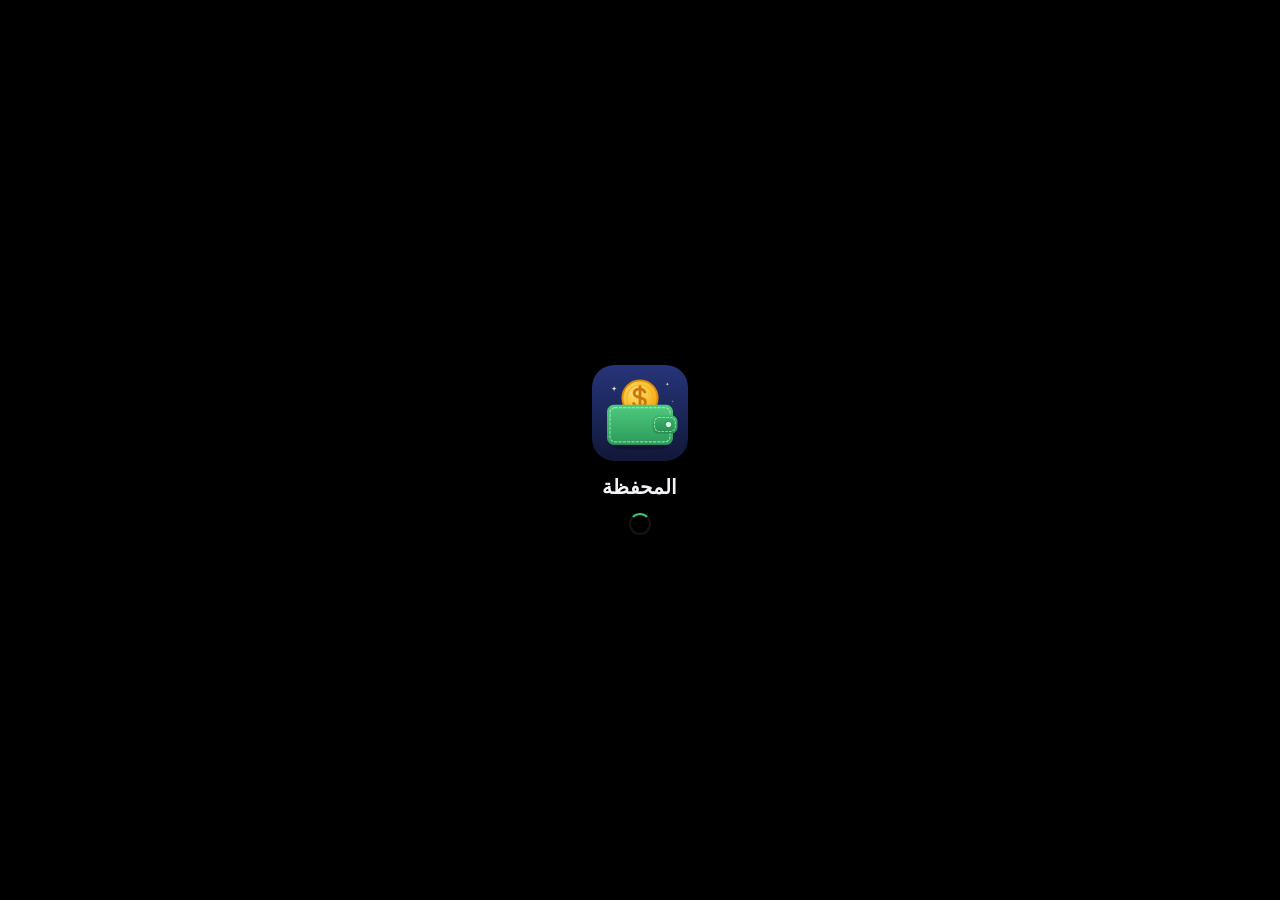
<file: index.html>
<!doctype html>
<html lang="ar" dir="rtl" data-app="owner" data-name="المحفظة">
<head>
<meta charset="utf-8">
<meta name="viewport" content="width=device-width,initial-scale=1,viewport-fit=cover">
<title>المحفظة</title>
<meta name="theme-color" content="#000000">
<meta name="mobile-web-app-capable" content="yes">
<meta name="apple-mobile-web-app-capable" content="yes">
<meta name="apple-mobile-web-app-title" content="المحفظة">
<meta name="apple-mobile-web-app-status-bar-style" content="black">
<meta name="referrer" content="no-referrer">
<link rel="manifest" href="manifest.webmanifest">
<link rel="apple-touch-icon" href="icons/apple-180.png">
<link rel="icon" type="image/png" sizes="32x32" href="icons/favicon-32.png">
<link rel="stylesheet" href="shell.css">
</head>
<body>
<div id="splash" role="status" aria-live="polite"><img src="icons/icon-192.png" alt=""><b>المحفظة</b><i aria-label="جاري الفتح"></i></div>
<iframe id="app" title="المحفظة" allow="clipboard-write"></iframe>
<div id="msg" role="status" aria-live="polite" hidden></div>
<div id="sheet" hidden><div class="s" role="dialog" aria-modal="true" aria-labelledby="shT"><h2 id="shT">🔔 الإشعارات</h2><p>اسمح للتطبيق يبعتلك إشعارات — الموبايل هيسألك مرة واحدة.</p><button id="shYes" type="button">اسمح بالإشعارات</button><button id="shNo" type="button">مش دلوقتي</button></div></div>
<script src="config.js"></script>
<script src="shell.js"></script>
</body>
</html>
</file>
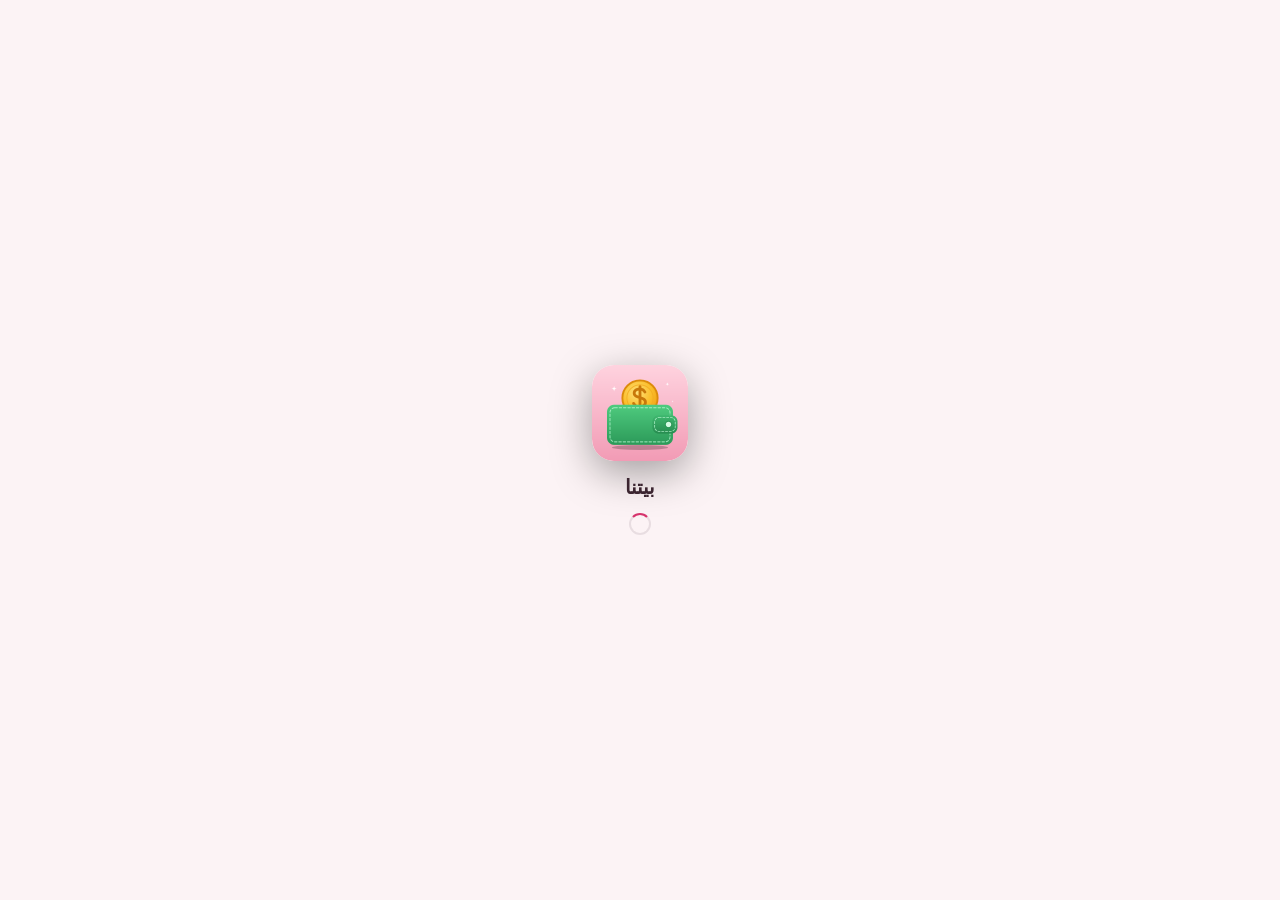
<file: bayt/index.html>
<!doctype html>
<html lang="ar" dir="rtl" data-app="wife" data-name="بيتنا">
<head>
<meta charset="utf-8">
<meta name="viewport" content="width=device-width,initial-scale=1,viewport-fit=cover">
<title>بيتنا</title>
<meta name="theme-color" content="#fcf3f5">
<meta name="mobile-web-app-capable" content="yes">
<meta name="apple-mobile-web-app-capable" content="yes">
<meta name="apple-mobile-web-app-title" content="بيتنا">
<meta name="apple-mobile-web-app-status-bar-style" content="default">
<meta name="referrer" content="no-referrer">
<link rel="manifest" href="manifest.webmanifest">
<link rel="apple-touch-icon" href="../icons/bayt-apple-180.png">
<link rel="icon" type="image/png" sizes="32x32" href="../icons/bayt-favicon-32.png">
<link rel="stylesheet" href="../shell.css">
</head>
<body>
<div id="splash" role="status" aria-live="polite"><img src="../icons/bayt-192.png" alt=""><b>بيتنا</b><i aria-label="جاري الفتح"></i></div>
<iframe id="app" title="بيتنا" allow="clipboard-write"></iframe>
<div id="msg" role="status" aria-live="polite" hidden></div>
<div id="sheet" hidden><div class="s" role="dialog" aria-modal="true" aria-labelledby="shT"><h2 id="shT">🔔 الإشعارات</h2><p>اسمح للتطبيق يبعتلك إشعارات — الموبايل هيسألك مرة واحدة.</p><button id="shYes" type="button">اسمح بالإشعارات</button><button id="shNo" type="button">مش دلوقتي</button></div></div>
<script src="../config.js"></script>
<script src="../shell.js"></script>
</body>
</html>
</file>
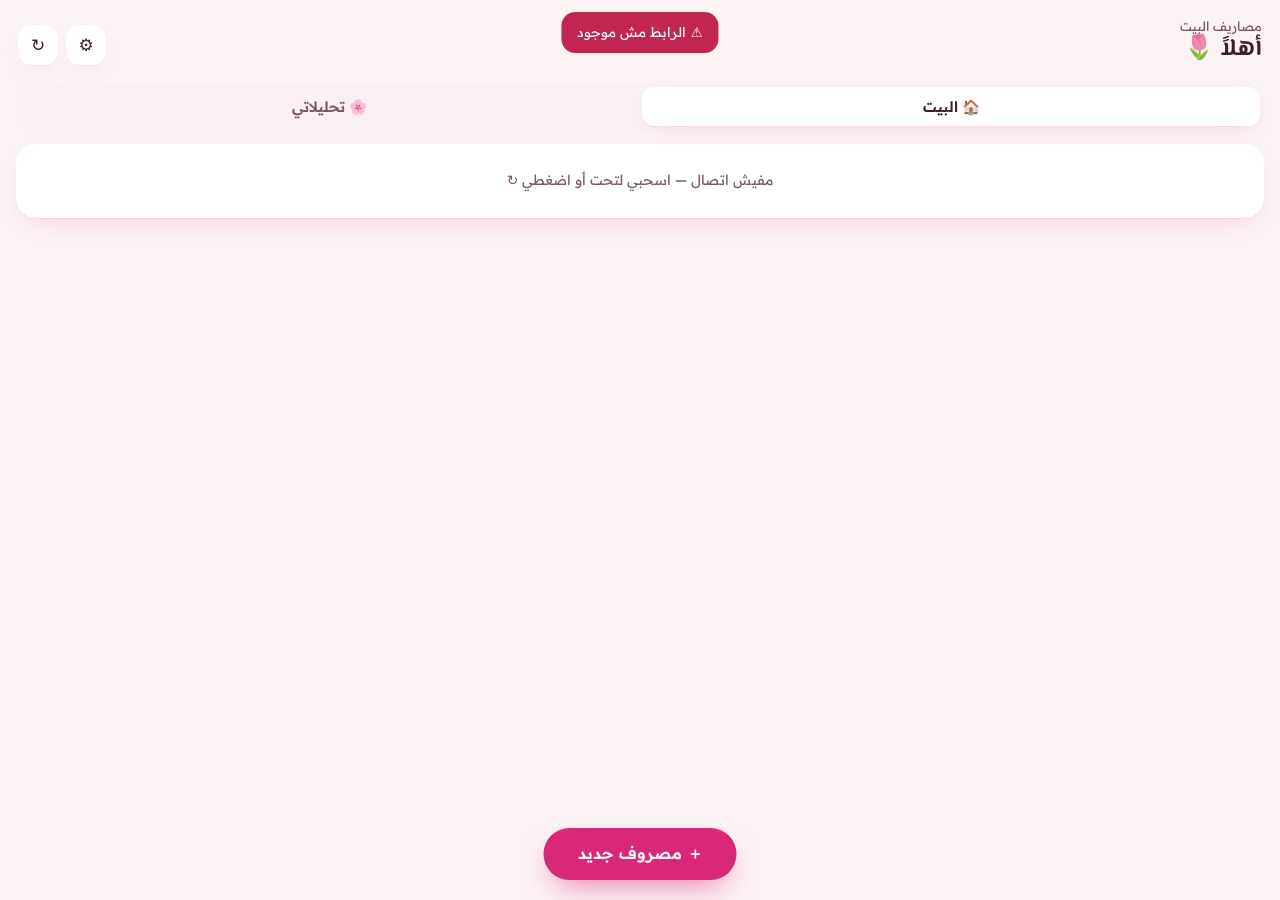
<file: app.html>
<!DOCTYPE html>
<html lang="ar" dir="rtl"><head><meta charset="utf-8"><meta name="referrer" content="no-referrer"><meta name="robots" content="noindex,nofollow"><!-- بيتنا v23.89 · الفتح السريع — الملف ده بيتعمل لوحده من FamilyApp.html -->
<script src="../config.js"></script>
<script>
/* بيتنا — الفتح السريع (v23.83): الواجهة شغالة من صفحة الموبايل نفسها، والكلام مع Apps Script بقى طلبات POST لباب العيلة
   • google.script.run هنا = نفس الشكل اللي التطبيق بينادي بيه، بس الطلب بيروح لـ /exec ومعاه مفتاح البيت (api:2)
   • مفتاح البيت محفوظ في صفحة الموبايل (wallet.wife.k) من الرابط اللي اتفتح مرة — ومابيروحش لسيرفر GitHub
   • الرابط اتغيّر (المفتاح القديم اتلغى) / المفتاح مش موجود → صفحة الموبايل بترجع للطريقة العادية */
(function () {
  'use strict';
  var EXEC = String(window.WALLET_EXEC || '').trim(), KEY = '';
  try { KEY = String(localStorage.getItem('wallet.wife.k') || ''); } catch (e) {}
  if (!/^[A-Za-z0-9]{6,64}$/.test(KEY)) KEY = '';
  // الصفحة دي بتشتغل لوحدها أو جوّه صفحة الموبايل بتاعتنا بس — جوّه صفحة حد تاني: مابتشتغلش
  try { if (window.top !== window && window.top.location.origin !== location.origin) throw 0; } catch (e) { try { window.stop(); } catch (x) {} location.replace('about:blank'); return; }
  window.FAMX = { v: 1, exec: EXEC };
  window.FK = KEY; window.MOB = { o: location.origin, fam: 1 };
  // أي عطل في الطريق (نت · مهلة · رد مش مفهوم) = «النت فصل» عند التطبيق — بيعيد المحاولة بنفس رقم العملية (السيرفر مابيسجلهاش مرتين)
  function netErr() { return new Error('NetworkError: Failed to fetch'); }
  function post(body, cb) {
    body.api = 2; body.k = KEY;
    var ac = window.AbortController ? new AbortController() : null, done = 0, tm = setTimeout(function () { if (ac) try { ac.abort(); } catch (e) {} fin(null, netErr()); }, 150000);
    function fin(j, e) { if (done) return; done = 1; clearTimeout(tm); cb(j, e); }
    try {
      fetch(EXEC, { method: 'POST', headers: { 'Content-Type': 'text/plain;charset=utf-8' }, body: JSON.stringify(body), redirect: 'follow', credentials: 'omit', cache: 'no-store', signal: ac ? ac.signal : undefined })
        .then(function (r) { return r.text(); })
        .then(function (t) { var j = null; try { j = JSON.parse(t); } catch (e) {} if (j && typeof j === 'object') fin(j); else fin(null, netErr()); }, function () { fin(null, netErr()); });
    } catch (e) { fin(null, netErr()); }
  }
  // المفتاح اتلغى أو مش موجود → الطريقة العادية (ومنها بتشوف رسالة «الرابط قديم»)
  function dead(msg) { try { window.top.postMessage({ wp: 1, t: 'old', msg: String(msg || '') }, location.origin); } catch (e) {} }
  function send(fn, args, ok0, fail0) {
    var ok = function (r) { setTimeout(function () { if (ok0) ok0(r); }, 0); }, fail = function (e) { setTimeout(function () { if (fail0) fail0(e); }, 0); };
    if (!KEY) { dead('الرابط مش موجود على الموبايل ده — افتحي الرابط اللي اتبعتلك'); fail(new Error('الرابط مش موجود')); return; }
    post({ fn: fn, args: args }, function (j, err) {
      if (!j) { fail(err || netErr()); return; }
      if (j.ok) { ok(j.r === undefined ? null : j.r); return; }
      var m = String(j.msg || '');
      if (j.code === 'KEY') { dead(m); fail(new Error(m || 'الرابط قديم')); return; }
      fail(new Error(m || 'خطأ'));   // FN · EXC
    });
  }
  function runner() {
    var s = null, f = null, o;
    o = new Proxy({}, { get: function (t, k) {
      if (k === 'withSuccessHandler') return function (h) { s = h; return o; };
      if (k === 'withFailureHandler') return function (h) { f = h; return o; };
      if (k === 'withUserObject') return function () { return o; };
      if (typeof k !== 'string') return undefined;
      return function () { send(k, Array.prototype.slice.call(arguments), s, f); };
    } });
    return o;
  }
  var nop = function () {};
  window.google = { script: { url: { getLocation: function (cb) { try { cb({ parameter: KEY ? { k: KEY } : {}, parameters: {}, hash: '' }); } catch (e) {} } }, host: { close: nop, setHeight: nop, setWidth: nop }, history: { push: nop, replace: nop, setChangeHandler: nop } } };
  Object.defineProperty(window.google.script, 'run', { get: runner });
})();
</script>
<meta name="viewport" content="width=device-width,initial-scale=1,viewport-fit=cover,user-scalable=no"><meta name="apple-mobile-web-app-capable" content="yes"><meta name="theme-color" content="#fcf3f5">
<title>مصاريف البيت</title>
<link rel="preconnect" href="https://fonts.googleapis.com"><link rel="preconnect" href="https://fonts.gstatic.com" crossorigin>
<link href="https://fonts.googleapis.com/css2?family=El+Messiri:wght@500;600;700&family=Readex+Pro:wght@400;500;600&display=swap" rel="stylesheet">
<style>
/* ✔ v23.30: تطبيق البيت — دفتر بيت ناعم: ورق وردي فاتح · حبر برقوقي · وردي للأرقام · ميرمية للحاجات الحلوة */
:root{--paper:#fcf3f5;--card:#fff;--ink:#3b1f2b;--ink2:#7a5867;--ink3:#a88a97;--line:#f3e3e8;--field:#fbf0f3;--rose:#db2777;--rose-s:#f7c6da;--rose-bg:#fde7ef;--plum:#7c3aed;--sage:#4f7f6c;--sage-bg:#e8f2ed;--tgp:#0d9488;--apri:#b45309;--apri-bg:#fdf0e3;--red:#c0264f;--sh:0 1px 0 rgba(59,31,43,.04),0 10px 28px -14px rgba(219,39,119,.28)}
@media(prefers-color-scheme:dark){:root{--paper:#1a1216;--card:#24181e;--ink:#f7e9ef;--ink2:#c7a8b6;--ink3:#8f7381;--line:#36242d;--field:#2d1f26;--rose:#ec4899;--rose-s:#5c2a43;--rose-bg:#3a1d2c;--plum:#8b5cf6;--sage:#86c2a8;--sage-bg:#1d2e27;--tgp:#14a38b;--apri:#f0a35e;--apri-bg:#33241a;--red:#f47195;--sh:0 12px 30px -16px rgba(0,0,0,.6)}}
*{box-sizing:border-box;-webkit-tap-highlight-color:transparent}
html,body{margin:0;background:var(--paper);color:var(--ink);font-family:"Readex Pro",-apple-system,"SF Arabic","Noto Sans Arabic",system-ui,sans-serif;font-size:15px;line-height:1.55}
body{padding:0 16px calc(96px + env(safe-area-inset-bottom))}
h1,h2,h3,.disp{font-family:"El Messiri","Readex Pro",serif;font-weight:700;letter-spacing:0}
button{font-family:inherit;color:inherit}
button:focus-visible,input:focus-visible,.chip:focus-visible{outline:2px solid var(--rose);outline-offset:2px}
.hd{padding:calc(16px + env(safe-area-inset-top)) 2px 8px;display:flex;justify-content:space-between;align-items:flex-end}
.hd h1{margin:0;font-size:24px;line-height:1.2}.hd .sub{font-size:13px;color:var(--ink2)}
.ic{width:40px;height:40px;border-radius:14px;background:var(--card);box-shadow:var(--sh);border:none;font-size:17px;cursor:pointer}
.tabs{display:flex;gap:4px;background:var(--field);border-radius:16px;padding:4px;margin:10px 0 14px}
.tabs button{flex:1;border:none;background:transparent;padding:10px;border-radius:12px;font-size:14.5px;font-weight:600;color:var(--ink2);cursor:pointer}
.tabs button.on{background:var(--card);color:var(--ink);box-shadow:var(--sh)}
.card{background:var(--card);border-radius:20px;padding:16px;margin-bottom:12px;box-shadow:var(--sh)}
.ct{font-family:"El Messiri",serif;font-weight:700;font-size:16.5px;margin:0 0 10px;display:flex;justify-content:space-between;align-items:baseline;gap:8px}
.ct small{font-family:"Readex Pro",sans-serif;font-weight:500;font-size:12.5px;color:var(--ink2)}
.mini{font-size:12.5px;color:var(--ink2)}
.num{direction:ltr;unicode-bidi:isolate;font-variant-numeric:tabular-nums}
/* الحلقة — ميزانية الشهر خرز حوالين الرقم */
.hero{background:var(--card);border-radius:28px;padding:18px 16px 16px;margin-bottom:12px;box-shadow:var(--sh);text-align:center}
.ring{position:relative;width:220px;height:220px;margin:0 auto}
.ring svg{width:100%;height:100%;display:block}
.ring .c{position:absolute;inset:0;display:flex;flex-direction:column;align-items:center;justify-content:center}
.ring .l{font-size:13px;color:var(--ink2)}.ring .v{font-family:"El Messiri",serif;font-size:40px;font-weight:700;line-height:1.1;direction:ltr}.ring .s{font-size:12.5px;color:var(--ink2);margin-top:2px}
.bead{transition:opacity .25s ease}
@media(prefers-reduced-motion:no-preference){.ring.anim .bead.f{animation:pop .5s ease both}}
@keyframes pop{from{opacity:0;transform:scale(.4)}to{opacity:1;transform:none}}
.facts{display:grid;grid-template-columns:repeat(3,1fr);gap:6px;margin-top:12px}
.alw2{display:flex;align-items:center;justify-content:space-between;gap:12px;margin-top:12px;padding:12px 14px;border-radius:18px;background:var(--rose-bg);text-align:right}.alw2 span{display:block;font-size:12px;color:var(--ink2)}.alw2 b{display:block;font-size:24px;color:var(--rose);font-weight:700;direction:ltr;text-align:right;line-height:1.2}.alw2 small{font-size:12px;color:var(--ink2);text-align:left;line-height:1.5}.alw2.r{background:var(--apri-bg)}.alw2.r b{color:var(--apri)}
.facts div{background:var(--field);border-radius:14px;padding:9px 6px}.facts b{display:block;font-size:15.5px;direction:ltr}.facts span{font-size:11.5px;color:var(--ink2)}
.warn{background:var(--apri-bg);color:var(--apri);border-radius:14px;padding:10px 12px;font-size:13px;margin-bottom:12px}
.item{display:flex;align-items:center;gap:11px;padding:10px 0;border-bottom:1px solid var(--line)}.item:last-child{border-bottom:none}
.ico{width:40px;height:40px;border-radius:14px;display:flex;align-items:center;justify-content:center;font-size:18px;flex:none;background:var(--rose-bg)}
.info{flex:1;min-width:0}.n{font-weight:600;font-size:14px;white-space:nowrap;overflow:hidden;text-overflow:ellipsis}.m{font-size:12px;color:var(--ink2)}
.amt{font-weight:600;direction:ltr;white-space:nowrap;font-variant-numeric:tabular-nums}.amt.ref{color:var(--sage)}
.day{font-size:12.5px;color:var(--ink2);font-weight:600;margin:12px 0 0}
.chip{display:inline-flex;align-items:center;gap:5px;padding:7px 13px;border-radius:999px;background:var(--field);font-size:13.5px;font-weight:500;border:1.5px solid transparent;margin:0 0 7px 6px;cursor:pointer;color:var(--ink)}
.chip.on{background:var(--rose-bg);border-color:var(--rose);color:var(--ink)}
.chip.off{opacity:.55}
.qty{display:flex;align-items:center;gap:10px}.qty button{width:46px;height:46px;border-radius:14px;border:0;background:var(--rose-bg);color:var(--rose);font-size:22px;font-weight:700;cursor:pointer;flex:none}.qty input{width:96px;text-align:center;font-size:18px;font-weight:600}
.pill.avg{background:var(--field);color:var(--ink)}
#fCats.allc{max-height:300px;overflow-y:auto;padding:2px 0}.cgh{font-size:12px;font-weight:600;color:var(--ink2);margin:8px 0 5px}.cgh:first-child{margin-top:0}
.btn{width:100%;padding:14px;border:none;border-radius:16px;background:var(--rose);color:#fff;font-weight:600;font-size:16px;cursor:pointer;margin-top:6px}.btn:disabled{opacity:.55}.btn.gh{background:var(--field);color:var(--ink)}.btn.r{background:transparent;color:var(--red);border:1.5px solid var(--line)}
.fg{margin-bottom:12px}.fg label{display:block;font-size:12.5px;color:var(--ink2);margin-bottom:6px;font-weight:500}
input{width:100%;padding:13px;border:1.5px solid var(--line);border-radius:14px;background:var(--field);color:var(--ink);font-size:16px;font-family:inherit;outline:none}input:focus{border-color:var(--rose)}
input[type=number],input[data-num]{direction:ltr;text-align:right;font-size:28px;font-family:"El Messiri",serif;font-weight:700}
.row2{display:grid;grid-template-columns:1fr 1fr;gap:8px}
.fab{position:fixed;bottom:calc(20px + env(safe-area-inset-bottom));left:50%;transform:translateX(-50%);padding:15px 34px;border-radius:999px;background:var(--rose);color:#fff;font-size:16px;font-weight:600;border:none;box-shadow:0 14px 30px -10px rgba(219,39,119,.6);z-index:31;cursor:pointer}
#mb{position:fixed;inset:0;background:rgba(40,16,28,.42);z-index:40;display:none;align-items:flex-end}#mb.on{display:flex}
#md{background:var(--card);width:100%;max-height:92vh;overflow:auto;border-radius:26px 26px 0 0;padding:16px 16px calc(22px + env(safe-area-inset-bottom))}
@media(prefers-reduced-motion:no-preference){#md{animation:up .22s ease}}@keyframes up{from{transform:translateY(40px);opacity:0}to{transform:none;opacity:1}}
.mh{display:flex;align-items:center;justify-content:space-between;margin-bottom:12px}.mh h3{margin:0;font-size:19px}.x{border:none;background:var(--field);width:36px;height:36px;border-radius:12px;font-size:20px;color:var(--ink2);cursor:pointer}
#toast{position:fixed;top:calc(12px + env(safe-area-inset-top));left:50%;transform:translateX(-50%);background:var(--ink);color:var(--paper);padding:10px 16px;border-radius:14px;font-size:13.5px;z-index:60;display:none;max-width:92%}#toast.e{background:var(--red);color:#fff}
.loader{padding:44px;text-align:center;color:var(--ink2)}.spin{width:30px;height:30px;border:3px solid var(--line);border-top-color:var(--rose);border-radius:50%;animation:sp .8s linear infinite;margin:auto}@keyframes sp{to{transform:rotate(360deg)}}
.prog{height:6px;background:var(--rose-bg);border-radius:6px;overflow:hidden;margin:6px 0}.prog i{display:block;height:100%;background:var(--rose);border-radius:6px}
/* التحليلات */
.per{display:flex;gap:6px;margin-bottom:12px;overflow-x:auto}.per .chip{margin:0;white-space:nowrap}
.big{font-family:"El Messiri",serif;font-size:42px;font-weight:700;line-height:1.1;direction:ltr;text-align:right}
.delta{display:inline-flex;align-items:center;gap:5px;font-size:13px;padding:4px 10px;border-radius:999px;margin-top:6px}
.delta.d-good{background:var(--sage-bg);color:var(--sage)}.delta.d-warn{background:var(--apri-bg);color:var(--apri)}.delta.d-flat{background:var(--field);color:var(--ink2)}
.kv{display:flex;justify-content:space-between;font-size:13.5px;padding:7px 0;border-top:1px solid var(--line)}.kv:first-of-type{border-top:none}.kv b{font-weight:600;direction:ltr;font-variant-numeric:tabular-nums}




.lgl{width:16px;height:0;border-top:2px solid var(--plum);display:inline-block}
.who{display:flex;gap:2px;height:14px;border-radius:7px;overflow:hidden;background:var(--card);margin:6px 0 10px}.who i{display:block;height:100%}
.lg{display:flex;flex-wrap:wrap;gap:6px 16px;font-size:13px}.lg span{display:inline-flex;align-items:center;gap:6px}.lg i{width:10px;height:10px;border-radius:3px;display:inline-block}
.ins{display:flex;gap:10px;align-items:flex-start;padding:9px 0;border-top:1px solid var(--line);font-size:13.5px}.ins:first-of-type{border-top:none}.ins .e{font-size:17px;line-height:1.3}
.ins.t-good .t{color:var(--sage)}.ins.t-warn .t{color:var(--apri)}
details.nums summary{font-size:12.5px;color:var(--ink2);cursor:pointer;margin-top:6px}details.nums table{width:100%;font-size:13px;border-collapse:collapse;margin-top:6px}details.nums td{padding:5px 2px;border-top:1px solid var(--line)}details.nums td:last-child{text-align:left;direction:ltr;font-variant-numeric:tabular-nums}
/* الشهور */
.yr{font-family:"El Messiri",serif;font-weight:700;font-size:15px;color:var(--ink2);margin:6px 2px 2px}
.mrow,.crow{display:block;width:100%;text-align:right;background:none;border:none;border-top:1px solid var(--line);padding:12px 0;cursor:pointer;font-size:inherit}
.yr+.mrow{border-top:none}
.mrow .t,.crow .t{display:flex;justify-content:space-between;align-items:baseline;gap:10px}
.mrow .mn{font-family:"El Messiri",serif;font-weight:700;font-size:17px}.mrow .mn em{font-family:"Readex Pro",sans-serif;font-style:normal;font-weight:500;font-size:12px;color:var(--rose)}
.mrow .amt{font-family:"El Messiri",serif;font-size:19px;font-weight:700}
.cv{display:inline-block;font-style:normal;color:var(--ink3);margin-left:6px;transition:transform .18s;transform:rotate(0deg)}.open>.t .cv{transform:rotate(-90deg)}
.mrow .tr,.crow .tr{height:8px;margin-top:7px;display:flex;justify-content:flex-start}
.mrow .tr i,.crow .tr i{display:block;height:8px;background:var(--rose-s);border-radius:4px 0 0 4px}
.mrow.cur .tr i,.mrow.open .tr i{background:var(--rose)}
.crow .tr i{background:var(--rose);opacity:.85}
.pills{display:flex;flex-wrap:wrap;gap:5px;margin-top:8px}
.pill{font-size:11.5px;padding:3px 9px;border-radius:999px;background:var(--field);color:var(--ink2)}
.pill.d-good{background:var(--sage-bg);color:var(--sage)}.pill.d-warn{background:var(--apri-bg);color:var(--apri)}.pill.d-flat{background:var(--field);color:var(--ink2)}
.mcats{background:var(--field);border-radius:16px;padding:2px 12px;margin:2px 0 10px}
.mcats .crow:first-child{border-top:none}.crow .mn{font-weight:600;font-size:14px}.crow .amt{font-size:14.5px}
.citems{border-top:1px dashed var(--line);margin:0 0 6px;padding:0 4px}
.tgd{display:inline-block;width:10px;height:10px;border-radius:50%;margin-left:7px;vertical-align:middle}.tgst{display:flex;gap:2px;height:12px;margin:12px 0 2px}.tgst i{display:block;min-width:4px;border-radius:4px}
.tgc{padding:0 10px 0 0}.crow.sub{padding:9px 0}.crow.sub .mn{font-size:13.5px}.crow.sub .tr,.crow.sub .tr i{height:5px}
#tip{position:fixed;z-index:70;background:var(--ink);color:var(--paper);font-size:12.5px;padding:7px 10px;border-radius:10px;pointer-events:none;display:none;white-space:nowrap}
.empty{text-align:center;padding:26px 10px;color:var(--ink2);font-size:14px}
/* ✔ v23.38 */
.accs{display:flex;gap:8px;overflow-x:auto;margin:-4px 0 12px;padding-bottom:2px}.accs>div{flex:1 0 auto;min-width:110px;background:var(--card);border:1px solid var(--line);border-radius:16px;padding:9px 12px}.accs>div.off{opacity:.55}.accs span{display:block;font-size:12px;color:var(--ink2)}.accs b{display:block;font-size:17px;direction:ltr;text-align:right}
.pk{display:flex;flex-wrap:wrap;gap:6px}
.tgx{color:var(--rose);font-weight:600}
.split{height:12px;border-radius:6px;background:var(--field);overflow:hidden;margin:4px 0 8px}.split i{display:block;height:100%;background:var(--rose);border-radius:6px 0 0 6px}
.wk{display:grid;grid-template-columns:repeat(7,1fr);gap:6px;align-items:end;height:130px}
/* ✔ v23.44: الاتجاه — عمود لكل شهر · الفترة المختارة لونها كامل · اضغطي على العمود تشوفي الرقم */
.tw{overflow-x:auto;margin:0 -4px;padding:0 4px 2px;scrollbar-width:none}.tw::-webkit-scrollbar{display:none}
.tb{display:grid;gap:5px;align-items:end;height:150px;min-width:100%}
.tb>div{display:flex;flex-direction:column;align-items:center;justify-content:flex-end;height:100%;gap:4px;cursor:pointer;min-width:0}
.tb i{display:block;width:72%;max-width:24px;background:var(--rose);opacity:.35;border-radius:6px 6px 2px 2px;transition:opacity .15s}
.tb .in i{opacity:.9}.tb .cur i{background:repeating-linear-gradient(135deg,var(--rose) 0 4px,transparent 4px 7px);opacity:.9;box-shadow:inset 0 0 0 1.5px var(--rose)}
.tb b{font-size:10px;font-weight:600;color:var(--ink2);white-space:nowrap}.tb .in b{color:var(--ink)}
.tb span{font-size:10px;color:var(--ink2);white-space:nowrap}.tb .yr0 span{color:var(--ink)}.wk>div{display:flex;flex-direction:column;align-items:center;justify-content:flex-end;height:100%;gap:4px}.wk i{display:block;width:70%;max-width:26px;background:var(--rose);opacity:.85;border-radius:6px 6px 2px 2px}.wk b{font-size:11px;font-weight:600}.wk span{font-size:11px;color:var(--ink2)}
</style><style id="c78css">
/* ✔ v23.78: الكيبورد مفتوح → زرار «＋» اللي تحت بيستخبى عشان المساحة · المشتريات اللي لسه بتتضاف */
body.kb .fab{display:none!important}
.shq{opacity:.6}
</style></head><body>
<div class="hd"><div><div class="sub" id="hdS">مصاريف البيت</div><h1 id="hdT">أهلاً 🌷</h1></div><div class="hdb"><button class="ic" onclick="w86Open()" aria-label="الإعدادات">⚙️</button><button class="ic" onclick="load(true)" aria-label="تحديث"><span id="hdIc">↻</span></button></div></div>
<div class="tabs" role="tablist"><button id="tbH" class="on" onclick="tab('h')">🏠 البيت</button><button id="tbA" onclick="tab('a')">🌸 تحليلاتي</button></div>
<div id="app"><div class="loader"><div class="spin"></div></div></div>
<button class="fab" onclick="openAdd()">＋ مصروف جديد</button>
<div id="mb" onclick="if(event.target===this)closeM()"><div id="md"></div></div><div id="toast"></div><div id="tip"></div>
<script>
var S=null,TAB='h',AN={},LAST=0;
/* ✔ v23.55: نقط الإضافات — كل جزء جديد بيسجّل نفسه في مكانه: fxReg('home.afterHero',fn) · FX('home.afterHero',d) بيرجّع HTML كل اللي متسجلين بالترتيب */
var FXR={};function fxReg(slot,fn){(FXR[slot]=FXR[slot]||[]).push(fn);}
function FX(slot){var a=[].slice.call(arguments,1);return (FXR[slot]||[]).map(function(fn){try{return fn.apply(null,a)||'';}catch(e){try{console.error(slot,e);}catch(x){}return '';}}).join('');}
var MN=['يناير','فبراير','مارس','أبريل','مايو','يونيو','يوليو','أغسطس','سبتمبر','أكتوبر','نوفمبر','ديسمبر'],DN=['الأحد','الاتنين','التلات','الأربع','الخميس','الجمعة','السبت'];
function esc(s){return String(s==null?'':s).replace(/[&<>"']/g,function(c){return{'&':'&amp;','<':'&lt;','>':'&gt;','"':'&quot;',"'":'&#39;'}[c];});}
function ejs(s){return String(s==null?'':s).replace(/\\/g,'\\\\').replace(/'/g,"\\'").replace(/\r?\n/g,' ').replace(/&/g,'&amp;').replace(/"/g,'&quot;').replace(/</g,'&lt;').replace(/>/g,'&gt;');}
function f(n){n=Number(n)||0;return n.toLocaleString('en-US',{maximumFractionDigits:Math.abs(n)>=100?0:2});}
function today(){var d=new Date();return d.getFullYear()+'-'+('0'+(d.getMonth()+1)).slice(-2)+'-'+('0'+d.getDate()).slice(-2);}
function pd(s){var p=String(s||'').split('-');return new Date(+p[0],+p[1]-1,+p[2]);}
function dayLbl(s){var d=pd(s),t=today(),y=new Date();y.setDate(y.getDate()-1);var ys=y.getFullYear()+'-'+('0'+(y.getMonth()+1)).slice(-2)+'-'+('0'+y.getDate()).slice(-2);return s===t?'النهاردة':s===ys?'امبارح':DN[d.getDay()]+' '+d.getDate()+' '+MN[d.getMonth()];}
function v(id){var e=document.getElementById(id);if(!e)return '';return e.getAttribute&&e.getAttribute('data-num')?numFix(e.value,1):e.value;}
/* ✔ v23.41: خانات الأرقام نص + كيبورد أرقام — كانت type=number: الآيفون بالعربي بيكتب «٫» أو «,» أو أرقام عربي والمتصفح كان بيرمي الرقم (فالكسور مكانتش بتتقبل) */
function numFix(s,fin){s=String(s==null?'':s).replace(/[٠-٩]/g,function(d){return '٠١٢٣٤٥٦٧٨٩'.indexOf(d);}).replace(/[۰-۹]/g,function(d){return '۰۱۲۳۴۵۶۷۸۹'.indexOf(d);}).replace(/٫/g,'.').replace(/[٬\s ]/g,'').replace(/[−–]/g,'-');
  if(s.indexOf(',')>-1){if(s.indexOf('.')>-1)s=s.replace(/,/g,'');else if(/^-?\d{1,3}(,\d{3})+$/.test(s)){if(fin)s=s.replace(/,/g,'');}else if(/^-?\d*,\d*$/.test(s))s=s.replace(',','.');}
  return s;}
(function(){var isN=function(t){return t&&t.tagName==='INPUT'&&t.getAttribute&&t.getAttribute('data-num');};
  document.addEventListener('input',function(e){var t=e.target;if(!isN(t))return;var n=numFix(t.value,0);if(n!==t.value)t.value=n;},true);
  var fin=function(e){var t=e.target;if(!isN(t))return;var n=numFix(t.value,1);if(n!==t.value){t.value=n;try{t.dispatchEvent(new Event('input',{bubbles:true}));}catch(x){}}};
  document.addEventListener('change',fin,true);document.addEventListener('blur',fin,true);})();

function toast(m,err){m=arErr(m);var t=document.getElementById('toast');if(err&&/^(⚠️ )?خطأ$/.test(String(m).trim())&&t.style.display==='block'&&t.className==='e'&&Date.now()-(t._at||0)<2500)return;t._at=Date.now();t.textContent=m;t.className=err?'e':'';t._tk=null;t.style.display='block';clearTimeout(t._t);t._t=setTimeout(function(){t.style.display='none';},err?4200:2400);}   /* ✔ v23.55: رسالة جديدة بتشيل «تراجع» اللي قبلها */
function openM(h){document.getElementById('md').innerHTML=h;document.getElementById('mb').classList.add('on');}function closeM(){document.getElementById('mb').classList.remove('on');}
/* ✔ v23.34: كود الرابط السري بيتبعت مع كل طلب · رسالة النت بالعربي */
function netMsg(e){var m=String(e&&e.message||e||'');return /NetworkError|Failed to fetch|HTTP 0|network|timed? ?out|connection/i.test(m)?'⚠️ النت فصل — اتأكدي من آخر المصاريف قبل ما تسجّلي تاني':arErr('⚠️ '+m);}
function call(fn,args,cb){google.script.run.withSuccessHandler(function(r){if(cb)cb(r);}).withFailureHandler(function(e){toast(netMsg(e),1);if(cb)cb(null);})[fn].apply(null,(args||[]).concat([window.FK||'']));}
function withKey(cb){if(window.FK!==undefined)return cb();try{google.script.url.getLocation(function(l){window.FK=(l&&l.parameter&&l.parameter.k)||'';cb();});}catch(e){window.FK='';cb();}}
/* ✔ v23.30: «متأكدة؟» — السيرفر شايف حاجة غريبة (نفس المصروف اتبعت مرتين، مبلغ أكبر بكتير) */
/* ✔ v23.33: «لأ، ارجعي» بيرجّع الفورم زي ما كتبتيه بالظبط (كان بيرجع بالقيم القديمة) — بننقل عناصر الفورم نفسها مش نسخة منها */
function ask(msg,yes){var md=document.getElementById('md'),keep=null;if(document.getElementById('mb').classList.contains('on')){keep=document.createDocumentFragment();while(md.firstChild)keep.appendChild(md.firstChild);}
  var restore=function(){md.innerHTML='';md.appendChild(keep);document.getElementById('mb').classList.add('on');};
  openM('<div class="mh"><h3>متأكدة؟</h3><button class="x" id="aqX">×</button></div><div style="font-size:15px;margin-bottom:14px;line-height:1.7">'+esc(msg)+'</div><button class="btn" id="aqY">أيوه، سجّلي</button><button class="btn gh" id="aqN">لأ، ارجعي</button>');
  var back=function(){if(keep!==null)restore();else closeM();};document.getElementById('aqX').onclick=back;document.getElementById('aqN').onclick=back;document.getElementById('aqY').onclick=function(){if(keep!==null)restore();yes();};}
function guard(btn,fn,args,cb){var t0='',sp=btn&&btn.tagName!=='BUTTON';if(btn){if(btn._l)return;btn._l=1;if(sp)btn.classList.add('busy');else{btn.disabled=true;t0=btn.textContent;btn.textContent='⏳';}}   /* ✔ v23.55: شريحة (⚡) بتاخد «busy» بدل ما نصّها يتمسح */
  var done=function(){var b=btn&&document.body.contains(btn)?btn:null;if(btn){btn._l=0;}if(b){if(sp)b.classList.remove('busy');else{b.disabled=false;b.textContent=t0;}}};
  call(fn,args,function(r){done();if(!r)return;
    if(r.code==='CONFIRM'){ask(r.msg,function(){var a2=args.slice();if(a2[0]&&typeof a2[0]==='object')a2[0].force=true;guard(null,fn,a2,cb);});return;}
    if(r.state){S=r.state;LAST=Date.now();AN={};MS=null;FA={};}
    if(r.ok===false){toast(r.msg||'خطأ',1);if(r.state){render();refreshChips();}return;}
    if(r.msg){if(r.undo)w1UndoToast(r.msg,r.undo);else toast(r.msg);}if(cb)cb(r);render();});   /* ✔ v23.55: التسجيل/التعديل/المسح معاهم «تراجع» 8 ثواني */
  setTimeout(done,60000);}
/* ✔ v23.57: زرار ↻ — الأيقونة بتلف وهو بيحمّل (كانت span عادي فمكانتش بتلف خالص) وبعدها «اتحدّث ✓» · ضغطتين ورا بعض = طلب واحد */
var LOADING=0;
function load(spin){if(spin){var ic=document.getElementById('hdIc');ic.style.display='inline-block';ic.style.animation='sp .8s linear infinite';window._spinReq=1;if(LOADING)return;}else if(F58.skip){F58.skip=0;return;}LOADING=1;var s0=S;if(f58Stale())f58Up(1);   /* ✔ v23.58: أول طلب بيبدأ مع DOMContentLoaded (f58Boot) — نداء window.load اللي بعده مالوش لازمة · «بيتحدّث…» لو الأرقام اللي ظاهرة من الموبايل */
  call('getFamilyState',[],function(r){LOADING=0;var sr=window._spinReq;window._spinReq=0;document.getElementById('hdIc').style.animation='';if(r&&(r.locked||r.ok===false&&/^🔒/.test(r.msg||'')))f58Clear();if(r&&r.locked){S=null;F58.sc=null;}if(!r||r.ok===false){f58Up(f58Stale()?2:0);if(!S)document.getElementById('app').innerHTML='<div class="card empty">'+esc(r&&r.msg||'مفيش اتصال — اسحبي لتحت أو اضغطي ↻')+'</div>';else if(sr&&r)toast(r.msg||'⚠️ ماقدرتش أحدّث — جرّبي تاني',1);return;}   /* ✔ v23.58: رابط مقفول = اللي متحفظ على الموبايل بيتمسح */
    if(S&&S!==s0&&!f58Stale()){f58Up(0);if(sr)setTimeout(function(){toast('اتحدّث ✓');},0);return;}   /* ✔ v23.58: رد تسجيل وصل وده لسه في الطريق = حالة التسجيل أحدث (كانت المعاملة الجديدة بتختفي لحد التحديث الجاي) */
    var wasC=f58Stale();S=r;LAST=Date.now();AN={};FA={};f58Up(0);f58Save();if(wasC)F58.noAnim=1;if(sr)setTimeout(function(){toast('اتحدّث ✓');},0);
    /* ✔ v23.33: التحديث في الخلفية وانتي في «تحليلاتي» — الشهور المفتوحة ومكانك في الصفحة بيفضلوا (كانت بتطلع لفوق كل دقيقتين) */
    if(TAB==='a'&&MS&&!spin){var y=window.scrollY;f58AnFetch(FAP,1,function(){if(TAB==='a'){render();window.scrollTo(0,y);}});refreshChips();return;}   /* ✔ v23.58: طلب واحد (الشهور + الفترة) */
    MS=null;render();refreshChips();});}
window.addEventListener('load',function(){withKey(function(){load();});});
/* ✔ v23.30: لما ترجعي للتطبيق بيتحدّث لوحده — أي تغيير من التطبيق الرئيسي (الفئات، الميزانية، مصاريف جديدة) بيوصلك */
document.addEventListener('visibilitychange',function(){if(document.visibilityState==='visible'&&!document.getElementById('mb').classList.contains('on')&&Date.now()-LAST>20000)load();});   /* ✔ v23.33: مش وانتي فاتحة فورم */
setInterval(function(){if(document.visibilityState==='visible'&&!document.getElementById('mb').classList.contains('on')&&Date.now()-LAST>120000)load();},30000);
function catIcon(n){return (S&&S.icons&&S.icons[n])||'🛍️';}
function tab(t){TAB=t;document.getElementById('tbH').className=t==='h'?'on':'';document.getElementById('tbA').className=t==='a'?'on':'';render();window.scrollTo(0,0);}
function render(){if(!S)return;var mo=pd(S.monthFrom||today());
  document.getElementById('hdT').textContent='أهلاً يا '+(S.wifeName||'')+' 🌷';
  document.getElementById('hdS').textContent='مصاريف البيت — '+MN[mo.getMonth()];
  if(TAB==='a'){renderAn();return;}
  var d=S,h='';
  if(d.accountOk===false)h+='<div class="warn">⚠️ '+esc(d.accountMsg)+'</div>';
  h+=heroHtml(d);
  h+=FX('home.afterHero',d);
  if((d.accounts||[]).length>1)h+='<div class="accs">'+d.accounts.map(function(a){return '<div class="'+(a.ok?'':'off')+'"><span>'+esc(a.name)+'</span><b class="num">'+f(a.balance)+'</b></div>';}).join('')+'</div>';
  h+=FX('home.afterAccs',d);
  h+=sugHtml(d);
  h+=FX('home.afterSug',d);
  h+=FX('home.beforeCats',d);
  var cats=Object.keys(d.catBreakdown||{}).map(function(k){return {name:k,amount:d.catBreakdown[k]};}).sort(function(a,b){return b.amount-a.amount;});
  if(cats.length){h+='<div class="card"><div class="ct">على إيه الشهر ده؟<span style="display:flex;gap:14px">'+(d.bud&&!(d.bud.list||[]).length?'<small onclick="c66BudList()" role="button" tabindex="0" style="cursor:pointer;color:var(--rose)">💰 ميزانيات</small>':'')+'<small onclick="tab(\'a\')" style="cursor:pointer">التفاصيل ‹</small></span></div>';   /* ✔ v23.66 */cats.slice(0,5).forEach(function(c){var p=d.spent>0?Math.round(c.amount/d.spent*100):0;h+='<div class="item" style="padding:7px 0"><div class="ico" style="width:34px;height:34px;font-size:15px">'+catIcon(c.name)+'</div><div class="info"><div class="n" style="font-size:13.5px">'+esc(c.name)+'</div><div class="prog" style="margin:4px 0 0"><i style="width:'+Math.max(2,p)+'%"></i></div></div><div class="amt" style="font-size:13.5px">'+f(c.amount)+' <span class="mini">'+p+'%</span></div></div>';});h+='</div>';}
  h+=listHtml(d)+sharedHtml(d.shared||{});
  document.getElementById('app').innerHTML=h;animRing();}
/* ✔ v23.55: «بتتكرر كتير» و«مصاريف الشهر» بقوا دوال لوحدهم */
/* ✔ v23.55: الحاجة اللي سعرها ماتغيّرش آخر 3 مرات عليها ⚡ وبتتسجل على طول (w1Quick) · الباقي بيفتح الفورم متملي زي الأول */
function sugHtml(d){var h='';if(d.suggestions&&d.suggestions.length){var L=d.suggestions.slice(0,6),qk=L.some(function(s){return s.quick;});h+='<div class="card"><div class="ct">بتتكرر كتير<small>'+(qk?'⚡ بتتسجل على طول · الباقي بيفتح الفورم':'ضغطة وتتسجل')+'</small></div>';L.forEach(function(s){h+=s.quick?'<span class="chip w1qk'+(f58QBusy(s.note,s.category)?' busy':'')/* ✔ v23.58: لسه بيتسجل = الضغطة التانية مالهاش طلب */+'" role="button" tabindex="0" aria-label="سجّلي '+esc(s.note)+' '+f(s.amount)+' على طول" onclick="w1Quick(this,\''+ejs(s.note)+'\',\''+ejs(s.category)+'\')"><span aria-hidden="true">⚡</span> '+esc(s.note)+' <span class="num">'+f(s.amount)+'</span></span>':'<span class="chip" role="button" tabindex="0" onclick="openAdd(\''+ejs(s.category)+'\',\''+ejs(s.note)+'\','+(s.fixed?s.amount:0)+')">'+catIcon(s.category)+' '+esc(s.note)+(s.fixed?' <span class="num">'+f(s.amount)+'</span>':'')+'</span>';});h+='</div>';}return h;}
function txItemHtml(t){if(t&&t._pq)return f58Row(t._pq);   /* ✔ v23.58: مصروف لسه بيتسجل (⏳) */
  return '<div class="item"'+(t.mine?' style="cursor:pointer" role="button" tabindex="0" onclick="openEditRS('+t.row+',\''+ejs(t.sig)+'\')"':'')+'><div class="ico">'+lxIcon(t.category)+'</div><div class="info"><div class="n">'+esc(t.notes||t.category)+'</div><div class="m">'+(t.notes?esc(t.category)+' · ':'')+esc(t.by)+(t.tag&&t.tag!=='بيت'?' · <span class="tgx">#'+esc(tagL(t.tag))+'</span>':'')+(t.account?' · '+esc(t.account):'')+(t.refund?' · مرتجع':'')+(t.mine?' · اضغطي للتعديل':'')+'</div></div><div class="amt'+(t.refund?' ref':'')+'">'+(t.refund?'+':'')+f(Math.abs(t.amount))+'</div></div>';}   /* ✔ v23.55: أيقونة فئة الشهور اللي فاتت كمان (lxIcon) */
/* ✔ v23.55: «مصاريف الشهر» — الشهر من فوق (الشهور اللي فاتت) · «دوّري في المصاريف» · فلتر بالفئة والتاج (W3 تحت)
   الكتابة في البحث بترسم القايمة بس (#lxBody) — الخانة مابتتمسحش ولا بتفقد مكان الكتابة */
function listHtml(d){var ym=lxYm(),cur=ym===lxCurYm();
  return '<div class="card" id="lxCard"><div class="ct"><span class="lxt">'+(cur?'مصاريف الشهر':'مصاريف '+esc(lxMonLbl(ym)))+'<small id="lxN">'+lxCnt()+'</small></span><button class="lxm" id="lxM" onclick="lxMonths()" aria-label="اختاري الشهر">'+esc(lxMonLbl(ym))+' <i aria-hidden="true">▾</i></button></div>'+lxToolsHtml()+'<div id="lxBody">'+lxBodyHtml(d)+'</div></div>';}
function lxBodyHtml(d){d=d||S;lxSync();var PQ=f58Pend(d);if(lxOn())return PQ.top+lxResHtml();var h=PQ.top;   /* الشهر ده من غير بحث ولا فلتر = S.transactions زي ما كانت بالظبط · ✔ v23.58: + اللي بيتسجل (⏳) في مكانه بالتاريخ */
  if(!PQ.list.length&&!PQ.top)h+='<div class="empty">لسه مفيش مصاريف الشهر ده — ابدئي من «＋ مصروف جديد» تحت</div>';
  var day='';PQ.list.forEach(function(t){if(t.date!==day){day=t.date;h+='<div class="day">'+esc(dayLbl(day))+'</div>';}h+=txItemHtml(t);});
  if(d.count>d.transactions.length)h+='<div class="mini" style="text-align:center;margin-top:8px">ظاهر آخر '+d.transactions.length+' — الباقي في التحليلات</div>';
  return h;}
/* الحلقة: كل حبة = جزء من ميزانية البيت · بتتملي وردي لحد ما توصل للميزانية · لو عدّيناها بتقلب مشمشي */
/* ✔ v23.74: الدايرة بلونين — وردي = البيت · بنفسجي = تاجها (لو محسوب من ميزانية البيت) · جوّاها النسبة وكل واحد صرف كام
   الحبايات بتتملي بالترتيب: البيت الأول وبعده هي · عدّينا الميزانية = الرقم اللي في النص برتقالي · «لو وقفنا هنا، بكرة» اتشالت */
function heroHtml(d){var N=30,R=92,B=d.budSpent!=null?+d.budSpent:(+d.spent||0),bw=d.bw&&d.bw.tag?d.bw:null,W=bw?Math.max(0,+bw.spent||0):0,Hh=Math.max(0,Math.round((B-W)*100)/100),pct=d.budget>0?B/d.budget*100:0,on=d.budget>0?Math.min(N,Math.round(pct/100*N)):0,over=d.budget>0&&B>d.budget,wOn=0,g='';
  /* أي صرف بيبان (حباية على الأقل) · البيت وهي الاتنين صرفوا = حباية لكل واحد على الأقل — الأرقام نفسها مكتوبة جوّه */
  if(d.budget>0&&B>0.004){on=Math.max(on,1);if(Hh>0.004&&W>0.004)on=Math.min(N,Math.max(on,2));}
  if(on&&W>0.004){wOn=Math.round(on*W/B);if(wOn<1)wOn=1;if(Hh>0.004&&wOn>=on)wOn=on-1;}
  for(var i=0;i<N;i++){var a=(-90+i*360/N)*Math.PI/180,x=110+R*Math.cos(a),y=110+R*Math.sin(a),fl=i<on,wf=fl&&i>=on-wOn;g+='<circle class="bead'+(fl?' f':'')+(wf?' w':'')+'" cx="'+x.toFixed(1)+'" cy="'+y.toFixed(1)+'" r="6.2" fill="'+(fl?(wf?'var(--lav)':'var(--rose)'):'var(--rose-bg)')+'" style="transform-origin:'+x.toFixed(1)+'px '+y.toFixed(1)+'px;animation-delay:'+(i*22)+'ms"/>';}
  var dl=daysLeft(),A=d.allow,alw='';
  /* ✔ v23.49: مسموحلك النهاردة — من ميزانية البيت · اللي ماتصرفش بيترحّل لبكرة */
  if(A){var ov=A.over,ng=A.left<0,sm=ov?'عدّينا ميزانية الشهر':ng?'عدّينا مسموح النهاردة بـ <span class="num">'+f(-A.left)+'</span>':A.tomorrow===null?'آخر يوم في الشهر':'';alw='<div class="alw2'+(ov||ng?' r':'')+'"><div><span>مسموحلك النهاردة</span><b class="num">'+f(ov?0:Math.max(0,A.left))+'</b></div>'+(sm?'<small>'+sm+'</small>':'')+'</div>';}
  var pr=B>0?Math.max(1,Math.round(pct)):0,sub=d.budget>0?(over?'عدّينا الميزانية بـ <span class="num">'+f(B-d.budget)+'</span>':'<span class="num">'+pr+'%</span> · باقي <span class="num">'+f(d.budget-B)+'</span>'):'مفيش ميزانية للبيت متحددة';
  var lg=bw?'<div class="lg"><span><i class="dh"></i>البيت <b class="num">'+f(Hh)+'</b></span><span><i class="dw"></i>'+esc(tagL(bw.tag))+' <b class="num">'+f(W)+'</b></span></div>':'';
  return '<div class="hero"><div class="ring anim" role="img" aria-label="اتصرف '+f(B)+(d.budget>0?' من ميزانية '+f(d.budget):'')+(bw?'، البيت '+f(Hh)+' و'+esc(tagL(bw.tag))+' '+f(W):'')+'"><svg viewBox="0 0 220 220" aria-hidden="true">'+g+'</svg><div class="c"><div class="l">اتصرف الشهر ده</div><div class="v'+(over?' o':'')+'">'+f(B)+'</div><div class="s">'+sub+'</div>'+lg+'</div></div>'+alw+FX('hero.afterAllow',d)+
    '<div class="facts"><div><b>'+f(d.wifeBalance)+'</b><span>'+((d.accounts||[]).length>1?'في حساباتك':'في حسابك')+'</span></div><div><b>'+f(d.mineTotal)+'</b><span>صرفتيهم انتي</span></div><div><b>'+dl+'</b><span>'+(dl===1?'يوم باقي':'يوم باقيين')+'</span></div></div>'+FX('hero.end',d)+'</div>';}
function animRing(){setTimeout(function(){var r=document.querySelector('.ring.anim');if(r)r.classList.remove('anim');},1200);}
function daysLeft(){var n=new Date(),e=S&&S.monthTo?pd(S.monthTo):new Date(n.getFullYear(),n.getMonth()+1,0);return Math.max(0,Math.round((e-new Date(n.getFullYear(),n.getMonth(),n.getDate()))/86400000));}
function sharedHtml(sh){var h='';
  if(sh.credits&&sh.credits.list.length){h+='<div class="card"><div class="ct">الأقساط المشتركة<small>شهرياً <span class="num">'+f(sh.credits.monthly)+'</span></small></div>';sh.credits.list.forEach(function(c){h+='<div style="padding:6px 0"><div style="display:flex;justify-content:space-between"><b style="font-size:13.5px;font-weight:600">'+esc(c.name)+'</b><span class="mini num">'+c.paid+'/'+c.count+'</span></div><div class="prog"><i style="width:'+c.pct+'%"></i></div><div class="mini">القسط <span class="num">'+f(c.monthly)+'</span> · باقي <span class="num">'+f(c.left)+'</span></div></div>';});h+='</div>';}
  if(sh.cards&&sh.cards.list.length){h+='<div class="card"><div class="ct">الكروت<small>عليها <span class="num">'+f(sh.cards.debt)+'</span></small></div>';sh.cards.list.forEach(function(c){h+='<div style="padding:6px 0"><div style="display:flex;justify-content:space-between"><b style="font-size:13.5px;font-weight:600">'+esc(c.name)+'</b><span class="mini num">'+c.pct+'%</span></div><div class="prog"><i style="width:'+Math.min(100,c.pct)+'%"></i></div><div class="mini">مستخدم <span class="num">'+f(c.debt)+'</span> · متاح <span class="num">'+f(c.available)+'</span></div></div>';});h+='</div>';}
  if(sh.loans&&sh.loans.list.length){h+='<div class="card"><div class="ct">السلف</div>';sh.loans.list.forEach(function(l){h+='<div class="item" style="padding:7px 0"><div class="ico" style="width:34px;height:34px;font-size:15px">'+(l.type==='عليه'?'📥':'📤')+'</div><div class="info"><div class="n" style="font-size:13.5px">'+esc(l.name)+'</div><div class="m">'+(l.type==='عليه'?'لينا عنده':'علينا ليه')+(l.due?' · '+esc(l.due):'')+'</div></div><div class="amt" style="font-size:13.5px">'+f(l.left)+'</div></div>';});h+='</div>';}
  if(sh.gamaat&&sh.gamaat.list.length){h+='<div class="card"><div class="ct">الجمعيات</div>';sh.gamaat.list.forEach(function(g){h+='<div style="padding:6px 0"><div style="display:flex;justify-content:space-between"><b style="font-size:13.5px;font-weight:600">'+esc(g.name)+'</b><span class="mini"><span class="num">'+g.paid+'/'+g.people+'</span>'+(g.collected?' · قبضناها':'')+'</span></div><div class="prog"><i style="width:'+g.pct+'%"></i></div><div class="mini">القسط <span class="num">'+f(g.monthly)+'</span></div></div>';});h+='</div>';}
  if(sh.invest&&sh.invest.list.length){h+='<div class="card"><div class="ct">الاستثمار<small><span class="num">'+f(sh.invest.value)+'</span></small></div>';sh.invest.list.forEach(function(a){h+='<div class="item" style="padding:7px 0"><div class="info"><div class="n" style="font-size:13.5px">'+esc(a.name)+'</div><div class="m">'+esc(a.type)+'</div></div><div class="amt" style="font-size:13.5px">'+f(a.value)+' <span class="mini">'+(a.pl>=0?'▲ +':'▼ ')+f(a.pl)+'</span></div></div>';});if(sh.metrics&&sh.metrics.xirr!==undefined)h+='<div class="mini" style="margin-top:6px">العائد السنوي <span class="num">'+sh.metrics.xirr+'%</span></div>';h+='</div>';}
  if(sh.netWorth)h+='<div class="card"><div class="ct">صافي الثروة<small><span class="num">'+f(sh.netWorth.net)+'</span></small></div><div class="kv"><span>اللي لينا</span><b>'+f(sh.netWorth.assets)+'</b></div><div class="kv"><span>اللي علينا</span><b>'+f(sh.netWorth.liabilities)+'</b></div></div>';
  return h;}
/* ═══════ 🌸 تحليلاتي — كل الشهور تحت بعض · اضغطي على الشهر تشوفي فئاته · وعلى الفئة تشوفي مصاريفها ═══════ */
var MS=null,OPEN={},OPENC={},SORT='desc';
function pill(t,cls){return '<span class="pill'+(cls?' '+cls:'')+'">'+t+'</span>';}
function chPill(ch,ref){if(ch===null||ch===undefined)return '';if(Math.abs(ch)<1)return pill('● قريب من '+esc(ref),'d-flat');return pill((ch>0?'▲ أعلى بـ ':'▼ أقل بـ ')+'<span class="num">'+Math.abs(ch)+'%</span> عن '+esc(ref),ch>0?'d-warn':'d-good');}
/* ✔ v23.38: التحليلات — صاحب الحساب بيختار الأقسام اللي تظهر، و«نسب بس» = مفيش ولا مبلغ بيوصل من السيرفر */
var FA={},FAP='m';
function faLoad(p){FAP=p;if(FA[p]){renderAn();return;}FA[p]={loading:1};renderAn();var fa=FA;f58AnFetch(p,!MS,function(r){if(FA===fa&&FA[p]&&FA[p].loading)FA[p]={err:(r&&r.msg)||'مفيش اتصال'};if(TAB==='a')renderAn();});}   /* ✔ v23.58: getFamilyAnBundle (ولو الفترة دي بتتجاب في الخلفية = نفس الطلب) */
function fv(x){return x===null||x===undefined?null:f(x);}
function shareRows(L,A,title,sub){if(!L||!L.length)return '';var mx=Math.max.apply(null,L.map(function(x){return x.share||0;}))||1;
  return '<div class="card"><div class="ct">'+title+(sub?'<small>'+sub+'</small>':'')+'</div>'+L.map(function(x){var v2=fv(x.total);return '<div class="crow" style="cursor:default"><div class="t"><span class="mn">'+(x.icon?x.icon+' ':'')+esc(x.name)+'</span><span class="amt">'+(v2!==null?v2:'<span class="num">'+x.share+'%</span>')+'</span></div><div class="tr"><i style="width:'+Math.max(x.share>0?1.5:0,(x.share||0)/mx*100).toFixed(1)+'%"></i></div>'+((v2!==null||x.change!==null&&x.change!==undefined)?'<div class="pills">'+(v2!==null?pill('<span class="num">'+x.share+'%</span>'):'')+(x.change!==null&&x.change!==undefined?chPill(x.change,A.cmpLabel):'')+'</div>':'')+'</div>';}).join('')+'</div>';}
function faHtml(){var A=FA[FAP],h='<div class="per">'+[['m','الشهر ده'],['pm','الشهر اللي فات'],['3m','آخر 3 شهور'],['all','الكل']].map(function(x){return '<span class="chip'+(FAP===x[0]?' on':'')+'" role="button" tabindex="0" onclick="faLoad(\''+x[0]+'\')">'+x[1]+'</span>';}).join('')+'</div>';
  if(A&&A.before)return h+'<div class="card empty">لسه ماكناش بنسجّل في '+esc(A.beforeLbl||'الفترة دي')+(A.startLbl?' — بدأنا من '+esc(A.startLbl):'')+' 🌿</div>';   /* ✔ v23.57: كان بيطلّع «0 / 20,000» وأيام أسبوع كلها 0% */
  if(!A||A.loading)return h+'<div class="loader"><div class="spin"></div></div>';if(A.err)return h+'<div class="card empty">'+esc(A.err)+'</div>';
  var T=fv(A.total),bud=A.budget>0,pctB=A.budPct!==null&&A.budPct!==undefined;
  if(T!==null||A.change!==null&&A.change!==undefined||bud||pctB){h+='<div class="card"><div class="ct">'+esc(A.label)+(A.count!==null&&A.count!==undefined?'<small>'+A.count+' مصروف</small>':'')+'</div>'+(T!==null?'<div class="big">'+T+'</div>':'')+(A.change!==null&&A.change!==undefined?'<div class="pills" style="margin-top:6px">'+chPill(A.change,A.cmpLabel)+'</div>':'');
    if(bud){var HTt=A.houseTotal!==null&&A.houseTotal!==undefined?A.houseTotal:(A.total||0),bp=Math.min(100,Math.round(HTt/A.budget*100));h+='<div class="kv" style="margin-top:10px"><span>اتصرف من الميزانية</span><b class="num">'+f(HTt)+' / '+f(A.budget)+'</b></div><div class="tr"><i style="width:'+bp+'%"></i></div>'+(A.projected?'<div class="mini" style="margin-top:6px">المتوقع آخر الشهر <b class="num">'+f(A.projected)+'</b>'+(A.projLbl?' · <span class="w2pl">'+esc(A.projLbl)+'</span>':'')+'</div>':'');}   /* ✔ v23.55: أول أسبوع «من متوسط آخر 3 شهور» */
    else if(pctB){h+='<div class="kv" style="margin-top:10px"><span>اتصرف من الميزانية</span><b class="num">'+A.budPct+'%</b></div><div class="tr"><i style="width:'+Math.min(100,A.budPct)+'%"></i></div>'+(A.projPct?'<div class="mini" style="margin-top:6px">المتوقع آخر الشهر <b class="num">'+A.projPct+'%</b> من الميزانية'+(A.projLbl?' · <span class="w2pl">'+esc(A.projLbl)+'</span>':'')+'</div>':'');}   /* ✔ v23.55 */
    h+='</div>';}
  if(!A.count&&A.count!==null&&A.count!==undefined)h+='<div class="card empty">مفيش مصاريف '+(A.per==='all'?'لسه':'في الفترة دي')+' 🌿</div>';
  h+=faTags(A);   /* ✔ v23.48: «راحت فين؟» بعد الملخص على طول */
  h+=faTrend(A);
  h+=faCats(A);
  h+=shareRows((A.accs||[]).length>1?A.accs:[],A,'حسب الحساب');
  if(A.who&&(A.who.mineShare!==undefined?(A.who.mineShare+A.who.othersShare)>0:A.total>0)){var ms=A.who.mineShare!==undefined?A.who.mineShare:(A.total>0?Math.round(A.who.mine/A.total*100):0);h+='<div class="card"><div class="ct">مين صرف</div><div class="split"><i style="width:'+ms+'%"></i></div><div class="kv"><span>انتي</span><b>'+(fv(A.who.mine)!==null?fv(A.who.mine)+' · ':'')+'<span class="num">'+ms+'%</span></b></div><div class="kv"><span>'+esc(A.who.owner||'')+'</span><b>'+(fv(A.who.others)!==null?fv(A.who.others)+' · ':'')+'<span class="num">'+(100-ms)+'%</span></b></div></div>';}
  if((A.weekdays||[]).length){var wm=Math.max.apply(null,A.weekdays.map(function(x){return x.share;}))||1;h+='<div class="card"><div class="ct">أيام الأسبوع<small>إمتى بنصرف أكتر</small></div><div class="wk">'+A.weekdays.map(function(x){return '<div><i style="height:'+Math.max(4,x.share/wm*100).toFixed(0)+'%"></i><b class="num">'+x.share+'%</b><span>'+esc(x.name.replace('ال',''))+'</span></div>';}).join('')+'</div></div>';}
  if((A.items||[]).length){h+='<div class="card"><div class="ct">أكتر حاجات اتصرف عليها</div>'+A.items.map(function(x){var v2=fv(x.total);return '<div class="item" style="padding:7px 0"><div class="ico" style="width:34px;height:34px;font-size:15px">'+x.icon+'</div><div class="info"><div class="n" style="font-size:13.5px">'+esc(x.note)+'</div><div class="m">'+esc(x.cat)+' · '+x.n+' مرة</div></div><div class="amt" style="font-size:13.5px">'+(v2!==null?v2:'<span class="num">'+(x.share||0)+'%</span>')+'</div></div>';}).join('')+'</div>';}
  var ins=(A.insights||[]);if(ins.length)h+='<div class="card"><div class="ct">ملاحظات</div>'+ins.map(function(x){return '<div class="ins'+(x.tone?' t-'+x.tone:'')+'"><span class="e">'+x.ic+'</span><span class="t">'+esc(x.t)+'</span></div>';}).join('')+'</div>';
  return h;}
/* ✔ v23.44: الاتجاه — زي التطبيق الرئيسي: مصاريف كل شهر جنب بعض · المتوسط · الشهر ده لحد النهاردة */
function kf(n){n=Number(n)||0;return Math.abs(n)>=1000?(Math.round(n/100)/10)+'k':String(Math.round(n));}
function faTrend(A){var L=A.trend||[];if(L.length<2)return '';var y0=null;
  var cols=L.map(function(m){var v2=fv(m.total),tip=m.label+' '+m.year+(v2!==null?': '+v2:'')+(m.current?' (لحد النهاردة)':'')+(m.vsAvg!==null&&m.vsAvg!==undefined?(Math.abs(m.vsAvg)<1?' · زي المتوسط':' · '+(m.vsAvg>0?'فوق':'تحت')+' المتوسط بـ '+Math.abs(m.vsAvg)+'%'):'');var ny=m.year!==y0;y0=m.year;
    return '<div class="'+(m.inPeriod?'in':'')+(m.current?' cur':'')+(ny?' yr0':'')+'" data-tip="'+esc(tip)+'" onclick="tipAt(this)">'+(v2!==null?'<b class="num">'+kf(m.total)+'</b>':'')+'<i style="height:'+Math.max(m.total>0?3:0,(m.rel||0)*0.78).toFixed(1)+'%"></i><span>'+esc(m.label)+'</span></div>';}).join('');
  var mx=L.filter(function(x){return !x.current;}).reduce(function(b,x){return !b||(x.rel||0)>(b.rel||0)?x:b;},null);   /* ✔ v23.57: أعلى شهر من الشهور اللي خلصت */
  return '<div class="card"><div class="ct">الاتجاه<small>'+(A.per==='all'?'كل الشهور':'آخر '+L.length+' شهر')+' · اضغطي على الشهر</small></div><div class="tw" id="faTw"><div class="tb" style="grid-template-columns:repeat('+L.length+',minmax(42px,1fr))">'+cols+'</div></div>'+
    '<div style="margin-top:10px">'+(fv(A.avg)!==null&&A.avgN?'<div class="kv"><span>متوسط الشهر <span class="mini">('+A.avgN+' شهر)</span></span><b class="num">'+f(A.avg)+'</b></div>':'')+(mx&&(mx.rel||0)>0?'<div class="kv"><span>أعلى شهر</span><b>'+esc(mx.label+' '+mx.year)+(fv(mx.total)!==null?' · <span class="num">'+f(mx.total)+'</span>':'')+'</b></div>':'')+'</div></div>';}
/* ✔ v23.44: الفئات — زي التطبيق الرئيسي: المبلغ · نسبتها · مقارنة بالفترة اللي قبلها · اضغطي تشوفي مصاريفها */
var OPENF={};
function avgN(n){return Math.abs(n)<10?Math.round(n*10)/10:Math.round(n);}   /* ✔ v23.50: متوسط الشهر واليوم لكل فئة */
/* ✔ v23.48: «راحت فين؟» — كل تاج (بيتنا · غادة · حسين): المبلغ ونسبته والفرق · شريط واحد متقسّم عليهم
   الضغط على التاج = فئاته · الضغط على الفئة = مصاريفها · اللون تبع التاج نفسه (مش ترتيبه) */
var TGCLR={'بيت':'var(--rose)','شخصي':'var(--tgp)'},TGX=['var(--plum)','var(--apri)','var(--ink3)'];
function tgClr(k){if(TGCLR[k])return TGCLR[k];var L=(S&&S.tags||[]).filter(function(x){return x!=='بيت'&&x!=='شخصي';}),i=L.indexOf(k);return TGX[i<0?TGX.length-1:Math.min(i,TGX.length-1)];}
function faTags(A){var L=A.tags||[];if(!L.length)return '';var pos=L.filter(function(x){return x.share>0;});
  var h='<div class="card"><div class="ct">راحت فين؟<small>اضغطي على أي تاج تشوفي فئاته</small></div>';
  h+=L.map(function(t){var k='tg|'+FAP+'|'+t.key,op=!!OPENF[k],tt=fv(t.total),can=t.cats&&t.cats.length;
    var r='<button class="crow'+(op?' open':'')+'" aria-expanded="'+op+'"'+(can?' onclick="OPENF[\''+ejs(k)+'\']=!OPENF[\''+ejs(k)+'\'];renderAn()"':' style="cursor:default"')+'><div class="t"><span class="mn">'+(can?'<i class="cv">‹</i>':'')+'<i class="tgd" style="background:'+tgClr(t.key)+'"></i>'+esc(t.name)+'</span><span class="amt">'+(tt!==null?tt:'<span class="num">'+t.share+'%</span>')+'</span></div><div class="pills">'+(tt!==null?pill('<span class="num">'+t.share+'%</span> من المصاريف'):'')+chPill(t.change,A.cmpLabel)+(t.count?pill(t.count+' مصروف'):'')+(t.house?pill('🏠 من مصروف البيت'):'')+'</div></button>';
    if(op&&can)r+='<div class="citems tgc">'+t.cats.map(function(c){var k2=k+'|'+c.name,op2=!!OPENF[k2],ct=fv(c.total),can2=c.items&&c.items.length;
      var r2='<button class="crow sub'+(op2?' open':'')+'" aria-expanded="'+op2+'"'+(can2?' onclick="OPENF[\''+ejs(k2)+'\']=!OPENF[\''+ejs(k2)+'\'];renderAn()"':' style="cursor:default"')+'><div class="t"><span class="mn">'+(can2?'<i class="cv">‹</i>':'')+c.icon+' '+esc(c.name)+'</span><span class="amt">'+(ct!==null?ct:'<span class="num">'+c.share+'%</span>')+'</span></div><div class="tr"><i style="width:'+Math.max(c.share>0?1.5:0,c.share||0)+'%;background:'+tgClr(t.key)+'"></i></div></button>';
      if(op2&&can2)r2+='<div class="citems">'+c.items.map(function(x){var xa=fv(x.amount);return '<div class="item" style="padding:7px 0"><div class="info"><div class="n" style="font-size:13.5px">'+esc(x.notes||c.name)+'</div><div class="m">'+esc(dayLbl(x.date))+' · '+esc(x.by)+(x.refund?' · مرتجع':'')+'</div></div>'+(xa!==null?'<div class="amt'+(x.refund?' ref':'')+'" style="font-size:13.5px">'+(x.refund?'+':'')+f(Math.abs(x.amount))+'</div>':'')+'</div>';}).join('')+(c.more?'<div class="mini" style="padding:6px 0">و'+c.more+' كمان</div>':'')+'</div>';
      return r2;}).join('')+'</div>';
    return r;}).join('');
  if(pos.length)h+='<div class="tgst" role="img" aria-label="'+esc(pos.map(function(t){return t.name+' '+t.share+'%';}).join('، '))+'">'+pos.map(function(t){return '<i style="flex:'+t.share+' 1 0;background:'+tgClr(t.key)+'"></i>';}).join('')+'</div>';
  return h+'</div>';}
function faCats(A){var L=A.cats||[];if(!L.length)return '';   /* ✔ v23.54: «في الشهر» = الإجمالي ÷ شهور الفترة (شهر على الأقل) — إيجار 10,000 يوم 3 كان بيطلع 101,467 في الشهر */
  return '<div class="card"><div class="ct">الفئات<small>'+(L.some(function(c){return c.items&&c.items.length;})?'اضغطي على الفئة تشوفي مصاريفها':'النسبة من المصاريف')+'</small></div>'+L.map(function(c){var k=FAP+'|'+c.name,op=!!OPENF[k],ct=fv(c.total),can=c.items&&c.items.length;
    var r='<button class="crow'+(op?' open':'')+'" aria-expanded="'+op+'"'+(can?' onclick="OPENF[\''+ejs(k)+'\']=!OPENF[\''+ejs(k)+'\'];renderAn()"':' style="cursor:default"')+'><div class="t"><span class="mn">'+(can?'<i class="cv">‹</i>':'')+c.icon+' '+esc(c.name)+'</span><span class="amt">'+(ct!==null?ct:'<span class="num">'+c.share+'%</span>')+'</span></div><div class="tr"><i style="width:'+Math.max(c.rel>0?1.5:0,c.rel||0).toFixed(1)+'%"></i></div><div class="pills">'+(ct!==null?pill('<span class="num">'+c.share+'%</span> من المصاريف'):'')+(c.isNew?pill('✦ جديدة','d-flat'):chPill(c.change,A.cmpLabel))+(c.count?pill(c.count+' مصروف'):'')+'</div>'+(ct!==null&&(c.avgM!=null||c.avgD!=null)?'<div class="pills" style="margin-top:5px">'+pill([c.avgM!=null?'<span class="num">'+f(avgN(c.avgM))+'</span> في الشهر':'',c.avgD!=null?'<span class="num">'+f(avgN(c.avgD))+'</span> في اليوم':''].filter(Boolean).join(' · '),'avg')+'</div>':'')/* ✔ v23.57: المتوسطات من السيرفر — «الشهر ده» مفيش · شهر واحد في اليوم بس · أكتر من أول التسجيل لحد النهاردة */+'</button>';
    if(op&&can)r+='<div class="citems">'+c.items.map(function(x){var xa=fv(x.amount);return '<div class="item" style="padding:7px 0"><div class="info"><div class="n" style="font-size:13.5px">'+esc(x.notes||c.name)+'</div><div class="m">'+esc(dayLbl(x.date))+' · '+esc(x.by)+(x.refund?' · مرتجع':'')+'</div></div>'+(xa!==null?'<div class="amt'+(x.refund?' ref':'')+'" style="font-size:13.5px">'+(x.refund?'+':'')+f(Math.abs(x.amount))+'</div>':'')+'</div>';}).join('')+(c.more?'<div class="mini" style="padding:6px 0">و'+c.more+' كمان</div>':'')+'</div>';
    return r;}).join('')+'</div>';}
function renderAn(){var a=MS;
  if(!a){document.getElementById('app').innerHTML='<div class="loader"><div class="spin"></div></div>';f58AnFetch(FAP,1,function(r,old){if(TAB!=='a')return;if(old||MS)return renderAn();document.getElementById('app').innerHTML='<div class="card empty">'+esc((r&&r.ok===false?r.msg:r&&r.months&&r.months.msg)||'مفيش اتصال')+'</div>';});return;}   /* ✔ v23.58: الشهور + الفترة في طلب واحد (كانوا طلبين ورا بعض) */
  if(!FA[FAP]){faLoad(FAP);return;}
  var h=faHtml(),C=(a.cfg&&a.cfg.show)||{};
  if(a.months.length){
    var M=a.months.slice(),cur=M.filter(function(m){return m.current;})[0],tot=fv(a.total);
    if(tot!==null||a.max)h+='<div class="card"><div class="ct">كل الشهور<small>من '+esc(a.from)+'</small></div>'+(tot!==null?'<div class="big">'+tot+'</div><div class="mini">اتصرف على البيت في '+M.length+' شهر</div>':'')+'<div style="margin-top:10px">'+
      (a.avgN&&fv(a.avg)!==null?'<div class="kv"><span>متوسط الشهر <span class="mini">('+a.avgN+' شهر كامل)</span></span><b>'+f(a.avg)+'</b></div>':'')+
      (a.max?'<div class="kv"><span>أعلى شهر</span><b>'+esc(a.max.label)+(fv(a.max.total)!==null?' · '+f(a.max.total):'')+'</b></div>':'')+
      (cur&&fv(cur.total)!==null?'<div class="kv"><span>الشهر ده لحد النهاردة</span><b>'+f(cur.total)+'</b></div>':'')+(fv(a.budget)!==null&&a.budget>0?'<div class="kv"><span>ميزانية الشهر</span><b>'+f(a.budget)+'</b></div>':'')+'</div></div>';
    h+='<div class="per">'+[['desc','الأحدث الأول'],['asc','الأقدم الأول']].map(function(x){return '<span class="chip'+(SORT===x[0]?' on':'')+'" role="button" tabindex="0" onclick="SORT=\''+x[0]+'\';renderAn()">'+x[1]+'</span>';}).join('')+'</div>';
    if(SORT==='desc')M.reverse();
    h+='<div class="card mlist">';var yr=null;
    M.forEach(function(m){if(m.year!==yr){yr=m.year;h+='<div class="yr">'+yr+'</div>';}var op=!!OPEN[m.ym],mt=fv(m.total),canOpen=m.cats&&m.cats.length;
      h+='<button class="mrow'+(op?' open':'')+(m.current?' cur':'')+'" aria-expanded="'+op+'"'+(canOpen?' onclick="OPEN[\''+m.ym+'\']=!OPEN[\''+m.ym+'\'];renderAn()"':' style="cursor:default"')+'><div class="t"><span class="mn">'+(canOpen?'<i class="cv">‹</i>':'')+esc(m.label)+(m.current?' <em>لحد النهاردة</em>':'')+'</span><span class="amt">'+(mt!==null?mt:'<span class="num">'+m.share+'%</span>')+'</span></div>'+
        '<div class="tr"><i style="width:'+Math.max(m.rel>0?1.5:0,m.rel||0).toFixed(1)+'%"></i></div><div class="pills">'+(mt!==null?pill('<span class="num">'+m.share+'%</span> من الإجمالي'):'')+
        chPill(m.change,(m.current?'نفس الأيام من ':'')+m.prevLabel)+(m.vsAvg!==null&&m.vsAvg!==undefined?(Math.abs(m.vsAvg)<1?pill('● زي المتوسط','d-flat'):pill((m.vsAvg>0?'↑ فوق المتوسط بـ ':'↓ تحت المتوسط بـ ')+'<span class="num">'+Math.abs(m.vsAvg)+'%</span>',m.vsAvg>0?'d-warn':'d-good')):'')+
        pill(m.count+' مصروف')+'</div></button>';
      if(op&&canOpen)h+=catsHtml(m);});
    h+='</div>';}
  if(!h.replace(/<div class="per">[\s\S]*?<\/div>/,'').trim())h+='<div class="card empty">التحليلات مقفولة دلوقتي 🌿</div>';
  document.getElementById('app').innerHTML=h;var tw=document.getElementById('faTw');if(tw)tw.scrollLeft=-tw.scrollWidth;f58Lazy();}   /* ✔ v23.58: الفترات التانية بتتجاب في الخلفية */
/* فئات الشهر — نفس الشكل: المبلغ · كام % من الشهر · مقارنة بنفس الفئة في الشهر اللي قبله */
function catsHtml(m){if(!m.cats.length)return '<div class="mcats"><div class="mini" style="padding:8px 0">مفيش مصاريف الشهر ده</div></div>';
  var ref=(m.current?'نفس الأيام من ':'')+m.prevLabel;
  return '<div class="mcats">'+m.cats.map(function(c){var k=m.ym+'|'+c.name,op=!!OPENC[k],ct=fv(c.total),can=c.items&&c.items.length;
    var r='<button class="crow'+(op?' open':'')+'" aria-expanded="'+op+'"'+(can?' onclick="OPENC[\''+ejs(k)+'\']=!OPENC[\''+ejs(k)+'\'];renderAn()"':' style="cursor:default"')+'><div class="t"><span class="mn">'+c.icon+' '+esc(c.name)+'</span><span class="amt">'+(ct!==null?ct:'<span class="num">'+c.share+'%</span>')+'</span></div><div class="tr"><i style="width:'+Math.max(c.rel>0?1.5:0,c.rel||0).toFixed(1)+'%"></i></div><div class="pills">'+(ct!==null?pill('<span class="num">'+c.share+'%</span> من الشهر'):'')+(c.isNew?pill('✦ جديدة الشهر ده','d-flat'):m.prevLabel?chPill(c.change,ref):'')+pill(c.count+' مصروف')+'</div></button>';
    if(op&&can)r+='<div class="citems">'+c.items.map(function(x){var xa=fv(x.amount);return '<div class="item" style="padding:7px 0"><div class="info"><div class="n" style="font-size:13.5px">'+esc(x.notes||c.name)+'</div><div class="m">'+esc(dayLbl(x.date))+' · '+esc(x.by)+(x.refund?' · مرتجع':'')+'</div></div>'+(xa!==null?'<div class="amt'+(x.refund?' ref':'')+'" style="font-size:13.5px">'+(x.refund?'+':'')+f(Math.abs(x.amount))+'</div>':'')+'</div>';}).join('')+(c.more?'<div class="mini" style="padding:6px 0">و'+c.more+' كمان</div>':'')+'</div>';
    return r;}).join('')+'</div>';}
function tipAt(el){var t=document.getElementById('tip'),r=el.getBoundingClientRect();t.textContent=el.getAttribute('data-tip');t.style.display='block';var w=t.offsetWidth;t.style.left=Math.max(8,Math.min(window.innerWidth-w-8,r.left+r.width/2-w/2))+'px';t.style.top=Math.max(8,r.top-38)+'px';clearTimeout(t._t);t._t=setTimeout(function(){t.style.display='none';},2600);}
document.addEventListener('scroll',function(){document.getElementById('tip').style.display='none';},{passive:true});
/* ═══════ تسجيل وتعديل ═══════ */
/* ✔ v23.48: لما تختار تاج «حسين» (اشترتله حاجة) الفئات بتبقى كل فئاته — متقسمة بالفئة الرئيسية */
function allCatsOn(tag){return tag==='شخصي'&&(S.allCats||[]).length>0;}
/* ✔ v23.55: فوق الفئات «دوّري على فئة» لما يبقوا أكتر من 8 (w1CatQ) — الشرايح عليها data-n (الاسم) و data-k (الاسم + المجموعة متطبّعين) */
/* ✔ v23.60: التاج بيعرض فئاته بس (لو صاحب الحساب ربطها — S.tagCats) وتحتهم «كل الفئات (n)» · الفئة المختارة بتفضل ظاهرة · تاج من غير ربط = كل الفئات زي الأول */
function catChips(sel,all,tag){var L0=(all?S.allCats:S.categories)||[],tc=!all&&tag&&S.tagCats&&S.tagCats[tag],flt=null,L;if(tc&&tc.length&&!(window.C60&&C60.allOn)){flt={};tc.forEach(function(n){flt[n]=1;});}
  L=flt?L0.filter(function(c){return flt[c.name]||c.name===sel;}):L0.slice();if(sel&&!L.some(function(c){return c.name===sel;}))L.unshift({name:sel,icon:catIcon(sel),closed:1});
  if(!L.length)return '<div id="w1CatW"><div class="warn">مفيش فئات مفتوحة ليكي لسه — صاحب الحساب يفتحها من الإعدادات ← 👩 الزوجة</div></div><input type="hidden" id="fCat" value="">';
  var more=flt?L0.filter(function(c){return !flt[c.name]&&c.name!==sel;}).length:0,back=!flt&&tc&&tc.length&&window.C60&&C60.allOn;
  var g0=null,chip=function(c){return '<span class="chip'+(c.name===sel?' on':'')+(c.closed?' off':'')+'" role="button" tabindex="0" data-n="'+esc(c.name)+'" data-k="'+esc(w1N(c.name+' '+(c.group||'')))+'" onclick="selCat(this,\''+ejs(c.name)+'\')">'+esc(c.icon||'🛍️')+' '+esc(c.name)+'</span>';};
  return '<div id="w1CatW">'+(L.length>8?w1CqHtml():'')+'<div id="fCats"'+(all?' class="allc"':'')+'>'+L.map(function(c){var h='';if(all&&!c.closed&&c.group!==g0){g0=c.group;h='<div class="cgh">'+esc(c.group||'')+'</div>';}return h+chip(c);}).join('')+'</div>'+(more?'<button type="button" class="c60all" onclick="c60All(1)">كل الفئات <span class="num">('+more+')</span></button>':back?'<button type="button" class="c60all" onclick="c60All(0)">فئات «'+esc(tagL(tag))+'» بس</button>':'')+'<div class="mini w1cqn" id="w1CatNo" hidden>مفيش فئة بالاسم ده</div></div><input type="hidden" id="fCat" value="'+esc(sel||'')+'">';}
function refreshChips(){var box=document.getElementById('w1CatW');if(!box||!S)return;var all=allCatsOn(v('fTag')),sel=v('fCat'),open=(all?S.allCats:S.categories||[]).some(function(c){return c.name===sel;}),q=v('w1CatQ');var w=document.createElement('div');w.innerHTML=catChips(open?sel:'',all,v('fTag')||'بيت');box.parentNode.replaceChild(w.firstChild,box);var hid=document.getElementById('fCat');if(hid&&!open)hid.value='';var qi=document.getElementById('w1CatQ');if(qi)qi.value=q;w1CatQ();}   /* ✔ v23.55: البحث بيفضل زي ما هو لما التاج يتغيّر */
function selCat(el,n){document.querySelectorAll('#fCats .chip').forEach(function(x){x.classList.remove('on');});el.classList.add('on');document.getElementById('fCat').value=n;var q=document.getElementById('w1CatQ');if(q&&document.activeElement===q)q.blur();w1AutoTag(n);}   /* ✔ v23.55: + التاج التلقائي */
var ADDOPT=null;   /* ✔ v23.55: openAdd(cat,note,amt,{shopId}) — shopId بيتبعت مع المصروف (قايمة المشتريات) */
/* ✔ v23.55: المبلغ من كيبورد كبير جوه التطبيق (مفيش كيبورد الموبايل) · «سجّلي المصروف» ثابت تحت مع الأرقام · تكملة الملاحظة · التاج التلقائي
   opt.tag (اختياري) = تاج آخر مرة للحاجة دي (بيتحط زي التاج التلقائي) */
/* ✔ v23.60: «اشتريتي إيه؟» أول حاجة فوق والاقتراحات تحتها على طول · بعدها المبلغ · الكمية · التاج · الفئة · الحساب · التاريخ · الصورة
   بيفتح على «اشتريتي إيه؟» (كيبورد الموبايل) — لو جاية بملاحظة جاهزة (قايمة المشتريات · اقتراح) بيفتح على المبلغ زي الأول
   «➕ حاجة تانية» = «الفاتورة» (C60): الحاجة بتتحط في القايمة فوق والخانات تفضى للي بعدها (التاج والحساب بيفضلوا) */
function openAdd(cat,note,amt,opt){if(!S)return;ADDOPT=opt||null;c60Reset();var tp=tagPick('بيت'),nf=!note;
  openM('<div class="mh"><h3>مصروف جديد</h3><button class="x" onclick="closeM()" aria-label="إغلاق">×</button></div><div id="c60B" hidden></div>'+
    '<div class="fg c60nt"><label for="fNote">اشتريتي إيه؟</label><input id="fNote" value="'+esc(note||'')+'" placeholder="مثلاً: عيش · لبن · شامبو" autocomplete="off" enterkeyhint="done" oninput="w1AcType(this);c60Lbl()" onfocus="w1AcType(this)" onblur="w1AcBlur()" onkeydown="if(event.key===\'Enter\'){event.preventDefault();this.blur();}"></div><div class="w1ac" id="w1AC" hidden></div>'+
    w1AmtHtml('fAmt',w1KpInit(amt))+qtyPick(1)+tp+(tp?'<div class="w1tn" id="w1TagN" hidden></div>':'')+'<div class="fg"><label>الفئة</label>'+catChips(cat||'',allCatsOn('بيت'),'بيت')+'</div>'+accPick('')+
    '<div class="fg"><label>التاريخ</label><input type="date" id="fDate" value="'+today()+'" max="'+today()+'"></div><div class="fg"><label>صورة الفاتورة <span class="mini">(اختياري)</span></label><input type="file" id="fFile" accept="image/*"></div>'+
    w1FootHtml('<div class="c60fb"><button type="button" class="btn gh" id="c60More" onclick="c60More()">➕ حاجة تانية</button><button class="btn" id="fSave" onclick="saveAdd(this)">سجّلي المصروف</button></div>',nf?1:0));
  w1FormOn('fAmt',1);if(opt&&opt.tag)w1TagAuto(opt.tag,cat||'');else if(cat)w1AutoTag(cat);
  if(nf){var n=document.getElementById('fNote');if(n){try{n.focus({preventScroll:true});}catch(e){n.focus();}}}}
/* ✔ v23.38: لو ليها أكتر من حساب تختار بتصرف من أنهي واحد · ولو صاحب الحساب فتحلها تاجات تانية تختار التاج */
function tagL(t){return t==='بيت'?((S&&S.htag)||'البيت'):(!t||t==='شخصي')?((S&&S.ptag)||'شخصي'):t;}   /* ✔ v23.47 · v23.48: التاجين الثابتين بأساميهم («حسين» · «بيتنا») */
function pickChips(id,list,sel,lbl,fmt){return '<div class="fg"><label>'+lbl+'</label><div class="pk">'+list.map(function(x){return '<span class="chip'+(x===sel?' on':'')+'" role="button" tabindex="0" onclick="pkSel(this,\''+id+'\',\''+ejs(x)+'\')">'+esc(fmt?fmt(x):x)+'</span>';}).join('')+'</div><input type="hidden" id="'+id+'" value="'+esc(sel)+'"></div>';}
function pkSel(el,id,val){[].forEach.call(el.parentNode.children,function(c){c.classList.remove('on');});el.classList.add('on');document.getElementById(id).value=val;if(id==='fTag'){if(window.C60)C60.allOn=0;refreshChips();w1TagTouch();}}   /* ✔ v23.60: تاج تاني = فئاته هو من الأول */   /* ✔ v23.55: اختارت التاج بإيدها = التاج التلقائي مابيلمسوش */
function accPick(sel){var A=(S.accounts||[]).filter(function(a){return a.ok;}).map(function(a){return a.name;});if(A.length<2)return '';return pickChips('fAcc',A,A.indexOf(sel)>-1?sel:A[0],'من أنهي حساب');}
/* ✔ v23.50: العدّاد — الكمية إجباري (من غير ما تكتبي = 1) */
function qtyPick(v0){return '<div class="fg"><label>الكمية</label><div class="qty"><button type="button" onclick="qtyStep(-1)" aria-label="أقل">−</button><input type="text" inputmode="decimal" data-num="1" autocomplete="off" id="fQty" value="'+esc(String(v0||1))+'"><button type="button" onclick="qtyStep(1)" aria-label="أكتر">+</button></div></div>';}
function qtyStep(d){var e=document.getElementById('fQty');if(!e)return;e.value=Math.max(1,Math.round(Number(numFix(e.value,1))||1)+d);}
function tagPick(sel){var T=(S.tags||['بيت']).slice();if(T.length<2)return '';if(sel&&T.indexOf(sel)<0)T.unshift(sel);return pickChips('fTag',T,T.indexOf(sel)>-1?sel:'بيت','التاج',tagL);}   /* ✔ v23.54: مصروفها اللي تاجه مش من تاجاتها دلوقتي (اتقفل · «بيت اهلي») بيفضل على تاجه وهي بتعدّله — كان بيتقلب «بيتنا» من غير ما تاخد بالها */
/* ✔ v23.60: حاجة واحدة = زي الأول بالظبط (addFamilyExpense) · أكتر من حاجة («الفاتورة») = طلب واحد (famAddMany) — الخانات لو فيها حاجة بتتسجل معاهم
   ✔ v23.58: الفورم بيقفل على طول والمصروف بيظهر في القايمة بـ ⏳ (f58Add) — «متأكدة؟» والخطأ بيرجّعوا الفورم زي ما كتبتيه (والفاتورة كمان) · الصورة بتتقري بعد ما يقفل */
function saveAdd(btn){var cur=c60Cur(),L=C60.items.slice();
  if(!(cur.empty&&L.length)){if(cur.err){toast(cur.err,1);if(cur.kp)w1KpShow(true);return;}L.push(cur.d);}
  if(btn){if(btn._l)return;btn._l=1;}var fi=document.getElementById('fFile'),file=fi&&fi.files&&fi.files[0]||null,dt=v('fDate');
  if(L.length===1){var d=L[0];d.date=dt;f58Add({k:'add',fn:'addFamilyExpense',d:d,fm:1,file:file});return;}
  f58Add({k:'addm',fn:'famAddMany',d:{items:L,date:dt},fm:1,file:file});}
/* ✔ v23.55: التعديل بالمعاملة نفسها (من قايمة الشهر ده أو من شهر تاني) */
var MLIST=null;   /* قايمة شهر تاني/نتيجة بحث: {list:[…]} — W3 */
function txLookup(row,sig){var L=((S&&S.transactions)||[]).concat((MLIST&&MLIST.list)||[]);for(var j=0;j<L.length;j++)if(L[j].row===row&&L[j].sig===sig)return L[j];return null;}
function openEditRS(row,sig){var t=txLookup(row,sig);if(!t){toast('المصروف ده اتغير — افتحيه تاني من القايمة',1);closeM();render();return;}openEditTx(t);}
function openEdit(i){var t=S.transactions[i];if(t)openEditTx(t);}
/* ✔ v23.55: المبلغ من نفس الكيبورد (مقفول لحد ما تضغطي على المبلغ) · «حفظ التعديل» ثابت تحت */
function openEditTx(t){if(!t||!t.mine)return;openM('<div class="mh"><h3>تعديل المصروف</h3><button class="x" onclick="closeM()" aria-label="إغلاق">×</button></div>'+w1AmtHtml('eAmt',w1KpInit(t.amount))+qtyPick(t.qty||1)+tagPick(t.tag||'بيت')+'<div class="fg"><label>الفئة</label>'+catChips(t.category,allCatsOn(t.tag),t.tag||'بيت')+'</div>'+(t.account?accPick(t.account):'')+'<div class="row2"><div class="fg"><label>ملاحظة</label><input id="eNote" value="'+esc(t.notes||'')+'"></div><div class="fg"><label>التاريخ</label><input type="date" id="eDate" value="'+esc(t.date)+'" max="'+today()+'"></div></div>'+w1FootHtml('<button class="btn" onclick="guard(this,\'editFamilyExpense\',[{row:'+t.row+',sig:\''+ejs(t.sig)+'\',amount:w1KpVal(\'eAmt\'),category:v(\'fCat\'),notes:v(\'eNote\'),date:v(\'eDate\'),tag:v(\'fTag\'),account:v(\'fAcc\'),qty:v(\'fQty\')}],function(){closeM();})">حفظ التعديل</button>',1)+'<button class="btn r w1del" style="margin-top:8px" onclick="delAsk('+t.row+',\''+ejs(t.sig)+'\')">مسح المصروف</button>');w1FormOn('eAmt',0);}
/* ✔ v23.33: المسح بالصف والتوقيع — مش بمكانها في القايمة (لو القايمة اتحدّثت في الخلفية كان ممكن يمسح مصروف تاني) */
function editRow(row,sig){openEditRS(row,sig);}
function delAsk(row,sig){var t=txLookup(row,sig);if(!t){toast('المصروف ده اتغير — افتحيه تاني من القايمة',1);closeM();render();return;}openM('<div class="mh"><h3>مسح المصروف؟</h3><button class="x" onclick="closeM()" aria-label="إغلاق">×</button></div><div style="margin-bottom:14px">'+catIcon(t.category)+' '+esc(t.notes||t.category)+' — <b class="num">'+f(t.amount)+'</b> ('+esc(dayLbl(t.date))+')</div><button class="btn" style="background:var(--red)" onclick="guard(this,\'deleteFamilyExpense\',['+t.row+',\''+ejs(t.sig)+'\'],function(){closeM();})">أيوه، امسحيه</button><button class="btn gh" onclick="editRow('+t.row+',\''+ejs(t.sig)+'\')">لأ، ارجعي</button>');}
/* ═════════ v23.55 · W1 — فورم البيت ═════════ */
/* (W1 BEGIN) */
/* ✔ v23.55: فورم البيت — كيبورد أرقام كبير · بحث في الفئات · تاج تلقائي · تكملة الملاحظة · ⚡ ضغطة واحدة · «تراجع» 8 ثواني
   كل الأسامي هنا بتبدأ بـ w1 (مفيش تداخل مع باقي الأجزاء) */
document.head.insertAdjacentHTML('beforeend','<style>'+
  /* المبلغ */
  '.w1amt{display:flex;align-items:center;gap:10px;min-height:66px;padding:6px 12px 6px 14px;border:1.5px solid var(--line);border-radius:16px;background:var(--field);cursor:pointer;-webkit-user-select:none;user-select:none;transition:border-color .15s,box-shadow .15s}'+
  '.w1amt.on{border-color:var(--rose);background:var(--card);box-shadow:0 0 0 3px var(--rose-bg)}'+
  '.w1amt .w1n{flex:1;min-width:0;text-align:right;font-family:"El Messiri",serif;font-weight:700;font-size:38px;line-height:1.25;white-space:nowrap;overflow:hidden;color:var(--ink)}'+
  '.w1amt .w1n.ph{color:var(--ink3)}'+
  '.w1amt.on .w1n::after{content:"";display:inline-block;width:2px;height:.85em;margin-left:3px;vertical-align:-.06em;border-radius:1px;background:var(--rose)}'+
  '@media(prefers-reduced-motion:no-preference){.w1amt.on .w1n::after{animation:w1b 1.05s steps(1) infinite}}@keyframes w1b{50%{opacity:0}}'+
  '.w1amt .w1c{flex:none;font-size:12.5px;font-weight:600;color:var(--ink2);background:var(--card);border:1px solid var(--line);border-radius:999px;padding:4px 11px}'+
  /* الكيبورد + الحفظ ثابتين تحت الفورم */
  '.w1kf{position:sticky;bottom:0;z-index:3;margin:14px -16px 0;padding:0 0 calc(6px + env(safe-area-inset-bottom));background:var(--card);border-top:1px solid var(--line);box-shadow:0 -14px 22px -18px rgba(59,31,43,.38)}'+
  '#md:has(#w1KpF){padding-bottom:0}.w1del{margin-bottom:calc(22px + env(safe-area-inset-bottom))}'+   /* الشيت من غير مسافة تحت وهو فيه الكيبورد — عشان يلزق في آخر الشاشة */
  '.w1kf>.btn{display:block;width:calc(100% - 32px);margin:0 16px 8px}'+
  '.w1gr{display:block;width:100%;height:24px;padding:0;border:0;background:none;cursor:pointer;position:relative}'+
  '.w1gr::before{content:"";position:absolute;left:50%;top:9px;width:40px;height:5px;margin-left:-20px;border-radius:3px;background:var(--line)}'+
  '.w1kg{display:grid;grid-template-columns:repeat(3,1fr);border-top:1px solid var(--line)}'+
  '.w1kg button{height:50px;border:0;background:transparent;color:var(--ink);font-family:"El Messiri",serif;font-size:26px;font-weight:600;cursor:pointer;touch-action:manipulation;display:flex;align-items:center;justify-content:center;-webkit-user-select:none;user-select:none}'+
  '.w1kg button:nth-child(n+4){border-top:1px solid var(--line)}.w1kg button:not(:nth-child(3n)){border-left:1px solid var(--line)}'+
  '.w1kg button:active{background:var(--rose-bg)}.w1kf.min .w1kg{display:none}'+
  /* بحث الفئات */
  '.w1cq{position:relative;margin:0 0 9px}.w1cq svg{position:absolute;right:14px;top:50%;margin-top:-8px;color:var(--ink3);pointer-events:none}'+
  '#w1CatQ{-webkit-appearance:none;appearance:none;padding:10px 40px 10px 44px;font-size:16px;border-radius:12px}#w1CatQ::-webkit-search-decoration,#w1CatQ::-webkit-search-cancel-button{-webkit-appearance:none;display:none}'+
  '.w1cx{position:absolute;left:2px;top:50%;width:40px;height:40px;margin-top:-20px;border:0;background:none;color:var(--ink2);font-size:20px;line-height:1;cursor:pointer}.w1cx[hidden]{display:none}'+
  '.w1cqn{padding:2px 2px 8px}'+
  /* التاج التلقائي */
  '.w1tn{display:flex;align-items:center;flex-wrap:wrap;gap:0 6px;margin:-8px 0 6px;font-size:12.5px;color:var(--ink2)}.w1tn b{color:var(--rose);font-weight:600}'+
  '.w1tn button{min-height:40px;padding:0 6px;border:0;background:none;color:var(--rose);font:inherit;font-weight:600;text-decoration:underline;text-underline-offset:3px;cursor:pointer}'+
  /* تكملة الملاحظة */
  '.w1ac{margin:-4px 0 12px;border:1.5px solid var(--line);border-radius:14px;background:var(--card);overflow:hidden;box-shadow:var(--sh)}'+
  '.w1ac button{display:flex;align-items:center;gap:10px;width:100%;min-height:46px;padding:8px 12px;border:0;background:none;text-align:right;font:inherit;font-size:13.5px;color:var(--ink2);cursor:pointer}'+
  '.w1ac button+button{border-top:1px solid var(--line)}.w1ac button:active{background:var(--rose-bg)}.w1ac b{color:var(--ink);font-weight:600}'+
  '.w1ai{font-size:17px;flex:none}.w1at{min-width:0;overflow:hidden;text-overflow:ellipsis;white-space:nowrap}'+
  '.w1tn[hidden],.w1ac[hidden],.w1cqn[hidden]{display:none}'+
  /* ⚡ ضغطة واحدة */
  '.chip.w1qk{background:var(--rose-bg);border-color:var(--rose-s)}'+
  '.chip.busy{opacity:.6;pointer-events:none}.chip.busy::after{content:"";width:11px;height:11px;border:2px solid var(--rose-s);border-top-color:var(--rose);border-radius:50%;animation:sp .8s linear infinite}'+
  /* «تراجع» */
  '#toast.w1u{display:flex;align-items:center;gap:12px;width:max-content;max-width:calc(100vw - 32px);padding:6px 6px 6px 16px;overflow:hidden}#toast .w1um{flex:1;min-width:0}'+
  '#toast .w1ub{flex:none;min-height:40px;padding:0 16px;border:0;border-radius:11px;background:var(--rose);color:#fff;font:inherit;font-weight:600;cursor:pointer}'+
  '#toast .w1ut{position:absolute;right:0;bottom:0;width:100%;height:3px;background:var(--rose);transform-origin:right;animation:w1t 8s linear forwards}@keyframes w1t{to{transform:scaleX(0)}}'+
  '@media(prefers-reduced-motion:reduce){#toast .w1ut{display:none}}'+
  '</style>');
try{var _w1t=document.getElementById('toast');_w1t.setAttribute('role','status');_w1t.setAttribute('aria-live','polite');}catch(e){}
var W1KP=null,W1FT=null,W1AC=[];   /* الكيبورد {id} · التاج التلقائي {touched, auto, prev} (المصروف الجديد بس) · اقتراحات الملاحظة */
var W1BS='<svg width="28" height="20" viewBox="0 0 28 20" aria-hidden="true"><path d="M9.5 2H24a2 2 0 0 1 2 2v12a2 2 0 0 1-2 2H9.5L2.5 10z" fill="none" stroke="currentColor" stroke-width="1.8" stroke-linejoin="round"/><path d="M13.5 6.5l7 7m0-7l-7 7" fill="none" stroke="currentColor" stroke-width="1.8" stroke-linecap="round"/></svg>';
/* تطبيع للبحث: أإآ→ا · ة→ه · ى→ي · من غير تشكيل ولا تطويل (زي ffN_ في السيرفر) */
function w1N(s){return String(s==null?'':s).replace(/[\u064B-\u065F\u0670\u06D6-\u06ED\u0640]/g,'').replace(/[أإآٱ]/g,'ا').replace(/ة/g,'ه').replace(/ى/g,'ي').toLowerCase().replace(/\s+/g,' ').trim();}
function w1Ico(c){var a=(S&&S.allCats||[]).filter(function(x){return x.name===c;})[0];return (S&&S.icons&&S.icons[c])||(a&&a.icon)||'🛍️';}
/* ─── #4 كيبورد الأرقام — زي التسجيل السريع: نقطة واحدة · رقمين بعدها · 9 أرقام قبلها · الخانة المخفية fAmt/eAmt هي اللي بتتبعت ─── */
function w1KpInit(a){if(a===null||a===undefined||a==='')return '';var n=Number(numFix(String(a),1));return n>0?String(n):'';}
function w1AmtHtml(id,val){var cu=(S&&S.currency)||'';return '<div class="fg"><label>المبلغ</label><div class="w1amt" id="'+id+'D" role="button" tabindex="0" aria-label="المبلغ" onclick="w1KpShow(true)" onkeydown="if(event.key===\'Enter\'||event.key===\' \'){event.preventDefault();w1KpShow(true);}"><span class="w1n num"></span><span class="w1c">'+esc(!cu||cu==='EGP'?'ج.م':cu)+'</span></div><input type="hidden" id="'+id+'" data-num="1" value="'+esc(val||'')+'"></div>';}
function w1FootHtml(btn,min){return '<div class="w1kf'+(min?' min':'')+'" id="w1KpF"><button type="button" class="w1gr" onclick="w1KpShow()" aria-label="الأرقام — تظهر/تستخبى"></button>'+btn+'<div class="w1kg" role="group" aria-label="أرقام المبلغ">'+['1','2','3','4','5','6','7','8','9','.','0','⌫'].map(function(k){return '<button type="button" onclick="w1KpPress(\''+k+'\')"'+(k==='⌫'?' aria-label="امسحي رقم"':k==='.'?' aria-label="علامة عشرية"':'')+'>'+(k==='⌫'?W1BS:k)+'</button>';}).join('')+'</div></div>';}
function w1FormOn(id,add){var md=document.getElementById('md');if(md)md.scrollTop=0;W1KP={id:id};W1FT=add?{touched:false,auto:false,prev:null}:null;W1AC=[];w1KpDraw();var k=document.getElementById('w1KpF');w1KpShow(!(k&&k.classList.contains('min')));w1CatQ();}
function w1KpShow(on){var k=document.getElementById('w1KpF');if(!k)return;var show=on===undefined?k.classList.contains('min'):!!on;k.classList.toggle('min',!show);var d=W1KP&&document.getElementById(W1KP.id+'D');if(d)d.classList.toggle('on',show);if(show){var a=document.activeElement;if(a&&a.tagName==='INPUT'&&a.type!=='hidden')a.blur();}}
function w1KpPress(k){if(!W1KP)return;var e=document.getElementById(W1KP.id);if(!e)return;var sb=document.querySelector('#w1KpF .btn');if(sb&&sb._l)return;   /* وهي بتحفظ — الرقم مابيتغيّرش */
  var a=numFix(e.value,1);
  if(k==='⌫')a=a.slice(0,-1);
  else if(k==='.'){if(a.indexOf('.')<0)a=(a||'0')+'.';}
  else{var p=a.split('.');if(p.length>1){if(p[1].length>=2)return;}else{if(a==='0')a='';if(a.length>=9)return;}a+=k;}
  e.value=a;w1KpDraw();}
function w1KpFmt(a){var p=String(a).split('.'),ip=p[0]?Number(p[0]).toLocaleString('en-US'):'0';return ip+(p.length>1?'.'+p[1]:'');}
function w1KpDraw(){if(!W1KP)return;var e=document.getElementById(W1KP.id),d=document.getElementById(W1KP.id+'D');if(!e||!d)return;var a=numFix(e.value,1),n=d.querySelector('.w1n'),t=a?w1KpFmt(a):'0';n.textContent=t;n.classList.toggle('ph',!a);n.style.fontSize=t.length>12?'28px':t.length>9?'32px':'';}
function w1KpVal(id){return String(v(id)).replace(/\.$/,'');}   /* «123.» = 123 */
/* الكيبورد بيستخبى وهي بتكتب في خانة نص (الملاحظة · الكمية · البحث) · وبيرجع لما تضغطي على المبلغ */
document.addEventListener('focusin',function(e){var t=e.target;if(!t||t.tagName!=='INPUT'||/^(hidden|file|date|checkbox|radio)$/.test(t.type))return;var md=document.getElementById('md');if(md&&md.contains(t)&&document.getElementById('w1KpF'))w1KpShow(false);},true);
/* على الكمبيوتر: الأرقام والمسح من الكيبورد */
document.addEventListener('keydown',function(e){if(!W1KP||e.ctrlKey||e.metaKey||e.altKey||!document.getElementById('mb').classList.contains('on')||!document.getElementById(W1KP.id)||!document.getElementById('w1KpF'))return;var t=e.target&&e.target.tagName;if(t==='INPUT'||t==='TEXTAREA'||t==='SELECT')return;
  var k=e.key,ar=k&&k.length===1?'٠١٢٣٤٥٦٧٨٩'.indexOf(k):-1;if(/^[0-9]$/.test(k))w1KpPress(k);else if(ar>-1)w1KpPress(String(ar));else if(k==='.'||k===','||k==='٫')w1KpPress('.');else if(k==='Backspace')w1KpPress('⌫');else return;e.preventDefault();});
/* ─── #2 «دوّري على فئة» — الاسم أو المجموعة · المجموعة الفاضية بتستخبى · الفئة المختارة بتفضل مختارة حتى لو مستخبية ─── */
function w1CqHtml(){return '<div class="w1cq"><svg width="16" height="16" viewBox="0 0 16 16" aria-hidden="true"><circle cx="7" cy="7" r="5" fill="none" stroke="currentColor" stroke-width="1.8"/><path d="M11 11l3.5 3.5" stroke="currentColor" stroke-width="1.8" stroke-linecap="round"/></svg><input id="w1CatQ" type="search" placeholder="دوّري على فئة" aria-label="دوّري على فئة" autocomplete="off" enterkeyhint="search" oninput="w1CatQ()" onkeydown="if(event.key===\'Enter\'){event.preventDefault();w1CatQGo();}"><button type="button" class="w1cx" id="w1CatX" aria-label="امسحي البحث" hidden onclick="var q=document.getElementById(\'w1CatQ\');q.value=\'\';w1CatQ();q.focus();">×</button></div>';}
function w1CatQ(){var box=document.getElementById('fCats');if(!box)return;var q=w1N(v('w1CatQ')),any=false,hd=null,hv=false,end=function(){if(hd)hd.style.display=hv?'':'none';};
  [].forEach.call(box.children,function(el){if(el.classList.contains('cgh')){end();hd=el;hv=false;return;}var m=!q||String(el.getAttribute('data-k')||'').indexOf(q)>-1;el.style.display=m?'':'none';if(m){any=true;hv=true;}});end();
  var no=document.getElementById('w1CatNo'),cx=document.getElementById('w1CatX');if(no)no.hidden=any||!q;if(cx)cx.hidden=!q;}
function w1CatQGo(){var c=[].filter.call(document.querySelectorAll('#fCats .chip'),function(x){return x.style.display!=='none';})[0];if(c)c.click();else{var q=document.getElementById('w1CatQ');if(q)q.blur();}}
/* ─── #3 التاج التلقائي (مصروف جديد بس · لو التاج ظاهر · لو ماختارتش التاج بإيدها) ─── */
function w1CatIn(tg,cat){var L=allCatsOn(tg)?S.allCats:(S.categories||[]);return L.some(function(c){return c.name===cat;});}
function w1TagSet(tg){var te=document.getElementById('fTag');if(!te)return;te.value=tg;var lb=tagL(tg),pk=te.parentNode.querySelector('.pk');if(pk)[].forEach.call(pk.children,function(c){c.classList.toggle('on',c.textContent===lb);});refreshChips();}
function w1TagAuto(tg,cat){var te=document.getElementById('fTag');if(!W1FT||W1FT.touched||!te||!S||(S.tags||[]).length<2)return;var cur=te.value;if(!tg||tg===cur||S.tags.indexOf(tg)<0||(cat&&!w1CatIn(tg,cat)))return;
  if(!W1FT.auto)W1FT.prev=cur;w1TagSet(tg);
  if(tg===W1FT.prev){W1FT.auto=false;W1FT.prev=null;w1TagNote('');}else{W1FT.auto=true;w1TagNote(tg);}}
/* فئة من غير تاريخ كفاية بعد ما التاج اتغيّر لوحده = يرجع زي ما كان (السبب راح) */
function w1AutoTag(cat){if(!W1FT||W1FT.touched||!S)return;var tg=(S.catTags||{})[cat];if(!tg&&W1FT.auto)tg=W1FT.prev;if(tg)w1TagAuto(tg,cat);}
function w1TagNote(tg){var n=document.getElementById('w1TagN');if(!n)return;if(!tg){n.hidden=true;n.innerHTML='';return;}n.innerHTML='<span>اتغيّر لـ «<b>'+esc(tagL(tg))+'</b>» زي آخر مرات</span><span aria-hidden="true">·</span><button type="button" onclick="w1TagBack()">رجّعيه</button>';n.hidden=false;}
function w1TagBack(){if(!W1FT)return;var p=W1FT.prev||'بيت';W1FT={touched:true,auto:false,prev:null};w1TagSet(p);w1TagNote('');}
function w1TagTouch(){if(W1FT){W1FT.touched=true;W1FT.auto=false;W1FT.prev=null;}w1TagNote('');}
/* ─── #5 تكملة الملاحظة — من حرفين: أول الكلمة الأول وبعدين أي حتة · 4 بالكتير ─── */
function w1AcType(inp){var box=document.getElementById('w1AC');if(!box||!S)return;var q=w1N(inp.value);if(q.length<2){w1AcHide();return;}var A=[],B=[];
  (S.noteBook||[]).forEach(function(e){var k=w1N(e.n);if(k.indexOf(q)===0||k.indexOf(' '+q)>-1)A.push(e);else if(k.indexOf(q)>-1)B.push(e);});
  W1AC=A.concat(B).slice(0,4);
  /* ✔ v23.60: لو فاضل مكان — الفئات اللي اسمها فيه الكلمة («خضا» ← 🥬 خضار) */
  if(W1AC.length<4){var tg=v('fTag')||'بيت',CL=(allCatsOn(tg)?S.allCats:S.categories)||[],have={},CA=[],CB=[];W1AC.forEach(function(e){have[e.c]=1;});
    CL.forEach(function(c){if(have[c.name])return;var k=w1N(c.name);if(k.indexOf(q)===0||k.indexOf(' '+q)>-1)CA.push({cat:1,c:c.name});else if(k.indexOf(q)>-1)CB.push({cat:1,c:c.name});});
    W1AC=W1AC.concat(CA,CB).slice(0,4);}
  if(!W1AC.length){w1AcHide();return;}
  box.innerHTML=W1AC.map(function(e,i){if(e.cat)return '<button type="button" onclick="w1AcPick('+i+')"><span class="w1ai" aria-hidden="true">'+esc(w1Ico(e.c))+'</span><span class="w1at"><b>'+esc(e.c)+'</b> · فئة</span></button>';return '<button type="button" onclick="w1AcPick('+i+')"><span class="w1ai" aria-hidden="true">'+esc(w1Ico(e.c))+'</span><span class="w1at"><b>'+esc(e.n)+'</b> · '+esc(e.c)+' · آخر مرة <span class="num">'+f(e.a)+'</span>'+(e.q>1?' · <span class="num">×'+f(e.q)+'</span>':'')+'</span></button>';}).join('');box.hidden=false;}
function w1AcHide(){var b=document.getElementById('w1AC');if(b){b.hidden=true;b.innerHTML='';}W1AC=[];}
function w1AcBlur(){setTimeout(function(){var n=document.getElementById('fNote');if(!n||document.activeElement!==n)w1AcHide();},220);}   /* مهلة صغيرة عشان الضغطة على الاقتراح توصل */
/* الضغط: الملاحظة · التاج (تلقائي، مش بإيدها) · الفئة · والمبلغ والكمية بس لو المبلغ لسه فاضي */
/* ✔ v23.60: الفئة بتتختار حتى لو مستخبية ورا «كل الفئات» (c60SetCat) · اقتراح «فئة» = الفئة بس والملاحظة زي ما كتبتيها */
function w1AcPick(i){var e=W1AC[i];if(!e||!S)return;var n=document.getElementById('fNote');
  if(e.cat){c60SetCat(e.c);w1AutoTag(e.c);w1AcHide();if(!(Number(w1KpVal('fAmt'))>0))w1KpShow(true);c60Lbl();return;}
  if(n)n.value=e.n;w1TagAuto(e.t,e.c);c60SetCat(e.c);
  if(!(Number(w1KpVal('fAmt'))>0)&&e.a>0){document.getElementById('fAmt').value=w1KpInit(e.a);w1KpDraw();var qq=document.getElementById('fQty');if(qq)qq.value=String(e.q||1);}
  w1AcHide();w1KpShow(true);c60Lbl();}
/* ─── #6 ⚡ ضغطة واحدة — بيتسجل على طول بنفس مبلغ وكمية وتاج وحساب آخر مرة · «متأكدة؟» بتاعة السيرفر لسه شغالة ─── */
function w1Quick(el,note,cat){if(!S)return;var s=(S.suggestions||[]).filter(function(x){return x.note===note&&x.category===cat;})[0];if(!s||!s.quick){openAdd(cat,note,s&&s.fixed?s.amount:0);return;}
  var d={amount:s.amount,category:s.category,notes:s.note,date:today(),tag:s.tag||'بيت',qty:s.qty||1,account:s.account||''},lb='✅ اتسجل · '+s.note+' '+f(s.amount);
  if((el&&el._l)||f58QBusy(s.note,s.category))return;if(el){el._l=1;el.classList.add('busy');}f58Add({k:'quick',fn:'addFamilyExpense',d:d,lb:lb,el:el});}   /* ✔ v23.58: بيظهر في القايمة بـ ⏳ على طول · الضغطة التانية وهو لسه بيتسجل مالهاش طلب · «تراجع» لما الرد يوصل */
/* ─── #7 «تراجع» — الرسالة اللي فوق فيها زرار لمدة 8 ثواني · واحدة بس (أي رسالة جديدة بتشيلها) ─── */
function w1UndoToast(m,tk){var t=document.getElementById('toast');clearTimeout(t._t);t.className='w1u';t.innerHTML='<span class="w1um">'+esc(m)+'</span><button type="button" class="w1ub" onclick="w1Undo(this)">تراجع</button><i class="w1ut" aria-hidden="true"></i>';t._tk=tk;t.style.display='flex';t._t=setTimeout(function(){t.style.display='none';t._tk=null;},8000);}
function w1UndoKeep(r){if(!r||!r.undo)return;var t=document.getElementById('toast');if(t._tk===r.undo||t.className==='e')return;w1UndoToast(t.style.display!=='none'&&t.textContent?t.textContent:(r.msg||'✅ اتسجل'),r.undo);}
function w1Undo(b){var t=document.getElementById('toast'),tk=t._tk;if(!tk||b._l)return;t._tk=null;clearTimeout(t._t);guard(b,'undoFamily',[tk],function(){});}
/* (W1 END) */
/* · */
/* · */
/* · */
/* · */
/* ═════════ v23.55 · W2 — كروت البيت ═════════ */
/* (W2 BEGIN) */
/* ✔ v23.55 (W2): ميزانيتها تحت الدايرة · «💸 اطلبي فلوس» آخر الدايرة · بعد الدايرة: المكافأة ← طلباتها ← كارت الأيقونة · ملخص الأسبوع قبل «على إيه» */
document.head.insertAdjacentHTML('beforeend','<style>'+
 '.w2tb{margin-top:10px;padding:11px 14px 10px;border-radius:18px;background:var(--field);text-align:right}'+
 '.w2tb .h{display:flex;justify-content:space-between;align-items:baseline;gap:10px;font-size:12.5px;color:var(--ink2)}.w2tb .h b{font-size:14.5px;font-weight:600;color:var(--ink);white-space:nowrap}'+
 '.w2tb .prog{height:7px;background:var(--card);margin:8px 0 0}.w2tb .prog i{background:var(--plum)}.w2tb.ov .h b{color:var(--apri)}.w2tb.ov .prog i{background:var(--apri)}'+
 '.w2rqb{display:inline-flex;align-items:center;justify-content:center;gap:6px;min-height:42px;margin-top:12px;padding:9px 22px;border:1.5px solid var(--rose-s);border-radius:999px;background:var(--rose-bg);color:var(--rose);font-size:14.5px;font-weight:600;cursor:pointer}'+
 '.w2bn{display:flex;gap:12px;align-items:center;background:linear-gradient(135deg,var(--sage-bg),var(--card) 75%)}.w2bn .e{font-size:30px;line-height:1;flex:none}.w2bn .t{font-family:"El Messiri",serif;font-weight:700;font-size:17px;line-height:1.35}.w2bn .t b{color:var(--sage);font-size:20px}'+
 '.w2ok{display:inline-block;margin-top:4px;font-size:12.5px;padding:3px 11px;border-radius:999px;background:var(--sage-bg);color:var(--sage);font-weight:600}'+
 '.w2rq .ico.s{background:var(--sage-bg)}.w2rq .ico.l{background:var(--field)}.w2rq .n{white-space:normal}'+
 '.w2x{flex:none;min-height:40px;min-width:62px;padding:8px 12px;border:1.5px solid var(--line);border-radius:12px;background:transparent;color:var(--ink2);font-size:13px;font-weight:500;cursor:pointer}.w2x.on{border-color:var(--red);color:var(--red)}'+
 '.w2tip .st{font-size:13.5px;line-height:1.95}.w2tip .st b{font-weight:600}.w2tip .btn{margin-top:12px}'+
 '.w2tip .sp{display:flex;flex-wrap:wrap;align-items:center;gap:6px;margin:4px 0 8px}.w2tip .sp span{white-space:nowrap;background:var(--field);border-radius:10px;padding:5px 10px;font-size:13.5px}.w2tip .sp i{font-style:normal;color:var(--ink3)}'+
 '.w2wv{font-family:"El Messiri",serif;font-weight:700;font-size:18px;line-height:1.3}.w2wv b{color:var(--rose);font-size:24px;margin:0 2px}.w2wk .pills{margin-top:8px}.w2wk .pill{font-size:12.5px;padding:4px 11px}'+
 '.w2pl{color:var(--ink2)}'+
'</style>');
/* عدّى قد إيه — «من ساعتين» */
function w2Ago(ms){var s=Math.max(0,(Date.now()-(+ms||0))/1000),m=Math.floor(s/60),h=Math.floor(m/60),dd=Math.floor(h/24),pl=function(n,one,two,few,many){return n===1?one:n===2?two:n<=10?n+' '+few:n+' '+many;};
  return m<1?'دلوقتي':m<60?'من '+pl(m,'دقيقة','دقيقتين','دقايق','دقيقة'):h<24?'من '+pl(h,'ساعة','ساعتين','ساعات','ساعة'):'من '+pl(dd,'يوم','يومين','أيام','يوم');}
function w2P(t,cls){return '<span class="pill'+(cls?' '+cls:'')+'">'+t+'</span>';}
/* #12 فلوسك الشهر ده — ميزانية تاجها (صاحب الحساب بيحطها) */
fxReg('hero.afterAllow',function(d){var b=d.tagBud;if(!b||!(b.budget>0))return '';var ov=b.spent>b.budget+0.004,p=Math.max(0,Math.min(100,b.spent/b.budget*100));
  return '<div class="w2tb'+(ov?' ov':'')+'" role="img" aria-label="فلوسك الشهر ده: اتصرف '+f(b.spent)+' من '+f(b.budget)+'"><div class="h"><span>فلوسك الشهر ده</span><b>'+(ov?'عدّيتي بـ <span class="num">'+f(b.spent-b.budget)+'</span>':'فاضل <span class="num">'+f(Math.max(0,b.left))+'</span> من <span class="num">'+f(b.budget)+'</span>')+'</b></div><div class="prog"><i style="width:'+(ov?100:Math.max(b.spent>0?2:0,p)).toFixed(1)+'%"></i></div></div>';});
/* #8 اطلبي فلوس */
fxReg('hero.end',function(){return '<button class="w2rqb" onclick="w2RqOpen()">💸 اطلبي فلوس</button>';});
function w2RqOpen(){if(!S)return;var A=(S.accounts||[]).filter(function(a){return a.ok;}).map(function(a){return a.name;});
  openM('<div class="mh"><h3>💸 اطلبي فلوس</h3><button class="x" onclick="closeM()" aria-label="إغلاق">×</button></div>'+
    '<div class="fg"><label>المبلغ</label><input type="text" data-num="1" inputmode="decimal" autocomplete="off" id="rqAmt" placeholder="0"></div>'+
    '<div class="fg"><label>علشان إيه؟</label><input id="rqWhy" maxlength="80" autocomplete="off" placeholder="مدرسة، لبس، دكتور…"></div>'+
    (A.length>1?'<div class="fg"><label>على أنهي حساب</label><div class="pk">'+A.map(function(a,i){return '<span class="chip'+(i===0?' on':'')+'" role="button" tabindex="0" onclick="w2Pk(this,\''+ejs(a)+'\')">'+esc(a)+'</span>';}).join('')+'</div><input type="hidden" id="rqTo" value="'+esc(A[0])+'"></div>':'')+
    '<button class="btn" onclick="w2RqSend(this)">ابعتي الطلب</button><div class="mini" style="text-align:center;margin-top:8px">هيوصل لـ '+esc(S.ownerLabel||'جوزك')+' على طول، ولما يحوّل هيظهرلك «وصل ✓»</div>');
  setTimeout(function(){var e=document.getElementById('rqAmt');if(e)e.focus();},60);}
function w2Pk(el,val){[].forEach.call(el.parentNode.children,function(c){c.classList.remove('on');});el.classList.add('on');document.getElementById('rqTo').value=val;}
function w2RqSend(btn){var d={amount:v('rqAmt'),reason:v('rqWhy'),to:v('rqTo')};if(!(Number(d.amount)>0)){toast('اكتبي المبلغ',1);return;}guard(btn,'requestMoney',[d],function(){closeM();});}
/* الإلغاء بضغطتين — أول ضغطة «متأكدة؟» */
function w2RqCancel(btn,id){if(!btn._c){btn._c=1;btn.textContent='متأكدة؟';btn.classList.add('on');setTimeout(function(){if(document.body.contains(btn)&&!btn._l){btn._c=0;btn.textContent='إلغاء';btn.classList.remove('on');}},3500);return;}guard(btn,'cancelMoneyRequest',[id]);}
function w2Reqs(d){var L=d.requests||[];if(!L.length)return '';
  return '<div class="card w2rq"><div class="ct">💸 طلباتك</div>'+L.map(function(r){var st=r.status,sent=st==='sent';
    var n=sent?'وصل <span class="num">'+f(r.sent)+'</span>'+(r.sent<r.amount-0.004?' من <span class="num">'+f(r.amount)+'</span>':''):'طلبتي <span class="num">'+f(r.amount)+'</span>'+(r.reason?' · '+esc(r.reason):'');
    var m=sent?(r.reason?esc(r.reason)+' · ':'')+w2Ago(r.at):(st==='later'?'اتأجل':'مستني')+' · '+w2Ago(st==='later'?r.at:r.ts);
    return '<div class="item"><div class="ico'+(sent?' s':st==='later'?' l':'')+'">'+(sent?'✅':st==='later'?'🕓':'⏳')+'</div><div class="info"><div class="n">'+n+'</div><div class="m">'+m+'</div></div>'+(sent?'':'<button class="w2x" onclick="w2RqCancel(this,\''+ejs(r.id)+'\')">إلغاء</button>')+'</div>';}).join('')+'</div>';}
/* #13 مكافأة التوفير */
function w2Bonus(d){var b=d.bonus;if(!b||!(b.amount>0))return '';
  return '<div class="card w2bn"><div class="e" aria-hidden="true">🎁</div><div><div class="t">مكافأتك عن '+esc(b.label)+': <b class="num">'+f(b.amount)+'</b></div>'+(b.status==='sent'?'<span class="w2ok">وصلت ✓</span>':'<div class="mini">وفّرتوا <span class="num">'+f(b.saved)+'</span> من ميزانية البيت 🌷</div>')+'</div></div>';}
/* #11 الأيقونة على الموبايل — مرة واحدة · مش بيظهر لو فاتحاه من الأيقونة أصلاً */
var W2TIP=0;
function w2Tip(d){if(W2TIP||!d.tips||!d.tips.a2hs)return '';if(window.C73&&C73.on&&C73.st.sa)return '';/* ✔ v23.73: متثبّت خلاص */try{if(navigator.standalone||(window.matchMedia&&window.matchMedia('(display-mode: standalone)').matches))return '';}catch(e){}
  return '<div class="card w2tip"><div class="ct">📲 خلّي «'+esc(d.appTitle||d.htag||'بيتنا')+'» على الشاشة الرئيسية</div><div class="st"><b>آيفون (سفاري):</b></div><div class="sp"><span>اضغطي زرار المشاركة ⬆️</span><i>←</i><span>«إضافة إلى الشاشة الرئيسية»</span><i>←</i><span>«إضافة»</span></div><div class="st mini"><b>أندرويد:</b> ⋮ ← إضافة إلى الشاشة الرئيسية</div><button class="btn gh" onclick="w2TipOk(this)">تمام</button></div>';}
function w2TipOk(btn){W2TIP=1;guard(btn,'dismissFamTip',['a2hs'],function(){});render();}
fxReg('home.afterHero',function(d){return w2Bonus(d)+w2Reqs(d)+w2Tip(d);});
/* #10 ملخص الأسبوع (من السبت · مصروف البيت) */
fxReg('home.beforeCats',function(d){var w=d.week;if(!w||(!(Math.abs(w.total)>0.004)&&!(Math.abs(w.prev)>0.004)))return '';var df=Math.round(w.total-w.prev),c='';
  if(w.prev>0.004)c=df<0?w2P('أقل من اللي فات بـ <span class="num">'+f(-df)+'</span> 🌷','d-good'):df>0?w2P('أكتر من اللي فات بـ <span class="num">'+f(df)+'</span>','d-warn'):w2P('زي اللي فات','d-flat');
  return '<div class="card w2wk"><div class="ct">ملخص الأسبوع<small>من السبت</small></div><div class="w2wv">صرفنا <b class="num">'+f(w.total)+'</b> الأسبوع ده</div>'+(c||w.top?'<div class="pills">'+c+(w.top?w2P('أكتر فئة '+esc(w.top.icon||'')+' '+esc(w.top.name)):'')+'</div>':'')+'</div>';});
/* (W2 END) */
/* · */
/* · */
/* · */
/* · */
/* ═════════ v23.55 · W3 — البحث · المشتريات · صورة الشهر ═════════ */
/* (W3 BEGIN) */
/* ✔ v23.55: W3 — #9 البحث والفلتر والشهور اللي فاتت · #14 «🛒 محتاجين نشتري» · #15 صورة الشهر */
document.head.insertAdjacentHTML('beforeend','<style>'+
  '#lxCard>.ct{align-items:center}.lxt{display:flex;align-items:baseline;gap:8px;min-width:0}.lxm{display:inline-flex;align-items:center;gap:5px;min-height:38px;padding:0 14px;border-radius:999px;border:1.5px solid var(--line);background:var(--field);color:var(--ink);font:600 13px "Readex Pro",sans-serif;cursor:pointer;white-space:nowrap}.lxm i{font-style:normal;font-size:10px;color:var(--ink2)}'+
  '.lxs{display:flex;gap:8px;align-items:center;margin:0 0 8px}.lxq{position:relative;flex:1;min-width:0;display:block}.lxq svg{position:absolute;right:13px;top:50%;transform:translateY(-50%);color:var(--ink3);pointer-events:none}'+
  '#lxQ{padding:11px 40px 11px 12px;-webkit-appearance:none;appearance:none}#lxQ::-webkit-search-decoration{display:none}'+
  '.lxf{position:relative;width:46px;height:46px;flex:none;border-radius:14px;border:1.5px solid var(--line);background:var(--field);color:var(--ink2);cursor:pointer;display:grid;place-items:center;padding:0}.lxf.on{border-color:var(--rose);color:var(--rose);background:var(--rose-bg)}.lxdot{position:absolute;top:7px;left:7px;width:8px;height:8px;border-radius:50%;background:var(--rose)}'+
  '.lxr{display:flex;gap:6px;overflow-x:auto;padding:2px 2px 8px;margin:0 -2px;scrollbar-width:none}.lxr::-webkit-scrollbar{display:none}.lxr .chip{margin:0;flex:none;white-space:nowrap;min-height:38px}'+
  '.lxsum{display:flex;justify-content:space-between;align-items:center;gap:8px;font-size:12.5px;color:var(--ink2);min-height:34px}.lxsum b{color:var(--ink);font-weight:600}'+
  '.lxclr{background:none;border:0;color:var(--rose);font:600 13px "Readex Pro",sans-serif;cursor:pointer;padding:0 4px;min-height:40px}.lxmore{margin-top:12px;font-size:14px;padding:12px}'+
  '.lxwait{display:flex;align-items:center;gap:8px;padding:4px 0 6px}.lxwait .spin{width:16px;height:16px;border-width:2px;margin:0}'+
  '.lxml{max-height:62vh;overflow:auto;margin:0 -4px;padding:0 4px}.lxmr{display:flex;align-items:center;gap:10px;width:100%;min-height:52px;padding:8px 2px;border:0;border-top:1px solid var(--line);background:none;color:var(--ink);font:inherit;text-align:right;cursor:pointer}.yr+.lxmr{border-top:0}'+
  '.lxmr span{flex:1;font-family:"El Messiri",serif;font-weight:700;font-size:17px}.lxmr em{font-family:"Readex Pro",sans-serif;font-style:normal;font-weight:500;font-size:12px;color:var(--rose);margin-inline-start:6px}.lxmr small{font-size:12.5px;color:var(--ink2)}.lxmr i{font-style:normal;color:var(--rose);font-weight:700;width:18px;text-align:center}.lxmr.on span{color:var(--rose)}'+
  '.shadd{display:flex;gap:8px;margin:0 0 4px}#shIn{flex:1;min-width:0;padding:11px 12px}.shp{width:46px;height:46px;flex:none;border:0;border-radius:14px;background:var(--rose);color:#fff;font-size:24px;font-weight:600;line-height:1;cursor:pointer}.shp:disabled{opacity:.55}'+
  '.shi{display:flex;align-items:center;gap:8px;padding:8px 0;border-bottom:1px solid var(--line)}.shi:last-child{border-bottom:0}.sn{flex:1;min-width:0}.sn b{display:block;font-weight:600;font-size:14.5px;white-space:nowrap;overflow:hidden;text-overflow:ellipsis}.sn span{display:block;font-size:12px;color:var(--ink2);white-space:nowrap;overflow:hidden;text-overflow:ellipsis}'+
  '.shb{flex:none;min-height:40px;padding:0 12px;border:0;border-radius:12px;background:var(--sage-bg);color:var(--sage);font:600 13px "Readex Pro",sans-serif;cursor:pointer;white-space:nowrap}.shx{flex:none;width:40px;height:40px;border:0;border-radius:12px;background:var(--field);color:var(--ink2);font-size:20px;line-height:1;cursor:pointer}.shx:disabled{opacity:.5}'+
  '.shdh{font-size:12px;font-weight:600;color:var(--ink2);margin:12px 0 0}.shd .sn b{text-decoration:line-through;text-decoration-color:var(--ink3);color:var(--ink2);font-weight:500}.shck{flex:none;width:30px;height:30px;border-radius:50%;background:var(--sage-bg);color:var(--sage);display:grid;place-items:center;font-size:14px;font-weight:700}.shem{padding:12px 6px 8px;text-align:center;color:var(--ink2);font-size:13.5px}'+
  '.mpc{display:flex;align-items:center;gap:12px;cursor:pointer;background:linear-gradient(120deg,var(--rose-bg),var(--card) 72%)}.mpi{width:46px;height:46px;flex:none;border-radius:15px;background:var(--card);display:grid;place-items:center;font-size:22px;box-shadow:var(--sh)}'+
  '.mpt{flex:1;min-width:0}.mpt b{display:block;font-family:"El Messiri",serif;font-size:17px;line-height:1.3}.mpt>span{display:block;font-size:12.5px;color:var(--ink2)}.mpt em{display:inline-block;margin-top:5px;font-style:normal;font-size:12px;font-weight:600;color:var(--sage);background:var(--sage-bg);padding:2px 10px;border-radius:999px}.mpch{font-style:normal;color:var(--ink3);font-size:20px}'+
  '.mpyay{background:var(--sage-bg);color:var(--sage);border-radius:16px;padding:10px 14px;text-align:center;font-family:"El Messiri",serif;font-weight:700;font-size:16.5px;margin-bottom:10px}.mpw{min-height:220px;display:flex;align-items:center;justify-content:center}'+
  '.mpimg{display:block;width:100%;height:auto;border-radius:18px;box-shadow:var(--sh);-webkit-touch-callout:default}.mphint{text-align:center;margin-top:8px}'+
  '.mpcf{position:fixed;inset:0;pointer-events:none;z-index:70;overflow:hidden}.mpcf i{position:absolute;top:-20px;width:9px;height:15px;border-radius:2px;animation:mpcf 1.6s cubic-bezier(.25,.6,.4,1) forwards}@keyframes mpcf{to{transform:translate(var(--x),88vh) rotate(var(--r));opacity:0}}'+
  '</style>');
/* ── #9 «مصاريف الشهر»: الشهر · البحث · الفلتر — LF بيفضل زي ما هو مع التحديث اللي كل دقيقتين ── */
var LF={ym:'',q:'',cat:'',tag:'',open:0,n:300},LX={s:null,ld:'',seq:0,err:'',pend:0,ft:0,pt:0,tk:0};
var LXI='<svg width="20" height="20" viewBox="0 0 24 24" fill="none" stroke="currentColor" stroke-width="2" stroke-linecap="round" stroke-linejoin="round" aria-hidden="true"><path d="M3 5h18l-7 8v5l-4 2v-7z"/></svg>',LXSP='<span class="spin"></span>';
function lxNorm(s){return String(s==null?'':s).replace(/[ً-ٰٟـ]/g,'').replace(/[أإآٱ]/g,'ا').replace(/ة/g,'ه').replace(/ى/g,'ي').replace(/[٠-٩]/g,function(d){return '٠١٢٣٤٥٦٧٨٩'.indexOf(d);}).toLowerCase().replace(/\s+/g,' ').trim();}
function lxCurYm(){return String((S&&S.monthFrom)||today()).slice(0,7);}
function lxYm(){return LF.ym||lxCurYm();}
function lxMonLbl(ym){var y=+String(ym).slice(0,4),m=+String(ym).slice(5,7)-1;return (MN[m]||'')+(y!==+lxCurYm().slice(0,4)?' '+y:'');}
function lxOn(){return lxYm()!==lxCurYm()||!!LF.q.trim()||!!LF.cat||!!LF.tag;}
function lxCnt(){var B=lxBase();return B?B.count+' مصروف':'';}   /* عدد مصاريف الشهر اللي ظاهر (جنب العنوان زي الأول) */
function lxIcon(n){return (S&&S.icons&&S.icons[n])||(MLIST&&MLIST.icons&&MLIST.icons[n])||'🛍️';}
function lxBase(){var ym=lxYm();if(MLIST&&MLIST.ym===ym)return MLIST;if(ym===lxCurYm()&&S)return {ym:ym,list:S.transactions||[],count:S.count,part:S.count>(S.transactions||[]).length,tmp:1};return null;}
function lxNeed(){if(lxOn()&&!(MLIST&&MLIST.ym===lxYm()))lxFetch(lxYm());}
/* الحالة اتغيرت (تعديل · مسح · تحديث) → قايمة الشهر التاني تتجاب من جديد */
function lxSync(){if(!S||S===LX.s)return;var had=LX.s!==null;LX.s=S;if(!had||!MLIST)return;if(MLIST.ym===lxYm()&&lxOn())lxFetch(MLIST.ym,1);else MLIST=null;}
function lxFetch(ym,force){if(!force&&LX.ld===ym)return;var q=++LX.seq;LX.ld=ym;LX.err='';
  call('getFamilyMonthTxns',[ym],function(r){if(q!==LX.seq)return;LX.ld='';if(!r||r.ok===false){if(!(MLIST&&MLIST.ym===ym))LX.err=(r&&r.msg)||'مفيش اتصال';lxPaint();return;}
    MLIST={ym:r.ym||ym,list:r.list||[],count:r.count||0,total:r.total||0,icons:r.icons||{}};lxPaint();});}
function lxToolsHtml(){var fa=!!(LF.cat||LF.tag);
  return '<div class="lxs"><label class="lxq"><svg width="18" height="18" viewBox="0 0 24 24" fill="none" stroke="currentColor" stroke-width="2.2" stroke-linecap="round" aria-hidden="true"><circle cx="11" cy="11" r="7"/><path d="m20 20-3.5-3.5"/></svg><input type="search" id="lxQ" value="'+esc(LF.q)+'" placeholder="دوّري في المصاريف" autocomplete="off" enterkeyhint="search" aria-label="دوّري في المصاريف" oninput="lxType(this.value)" onfocus="lxFocus()" onblur="lxBlur()" onkeydown="if(event.key===\'Enter\'){event.preventDefault();this.blur();}"></label>'+
    '<button class="lxf'+(fa||LF.open?' on':'')+'" id="lxFb" onclick="lxToggle()" aria-label="فلتر بالفئة والتاج" aria-expanded="'+(!!LF.open)+'">'+LXI+(fa?'<i class="lxdot"></i>':'')+'</button></div>'+lxFiltHtml();}
/* الفئات والتاجات اللي موجودة في الشهر ده بس · التاج لو عندها أكتر من تاج */
function lxFiltHtml(){if(!LF.open)return '<div id="lxF"></div>';var B=lxBase(),L=B?B.list:[],cc={},tg={};
  L.forEach(function(t){cc[t.category]=(cc[t.category]||0)+1;var k=t.tag||'بيت';tg[k]=(tg[k]||0)+1;});
  if(LF.cat&&cc[LF.cat]===undefined)cc[LF.cat]=0;if(LF.tag&&tg[LF.tag]===undefined)tg[LF.tag]=0;
  var CL=Object.keys(cc).sort(function(a,b){return cc[b]-cc[a];}),TL=Object.keys(tg).sort(function(a,b){return tg[b]-tg[a];}),h='<div id="lxF">';
  if(!B)h+='<div class="mini lxwait">'+LXSP+' بجيب الفئات…</div>';
  else if(CL.length)h+='<div class="lxr" role="group" aria-label="الفئة">'+lxChip('cat','','كل الفئات',!LF.cat)+CL.map(function(c){return lxChip('cat',c,lxIcon(c)+' '+c,LF.cat===c);}).join('')+'</div>';
  if((S.tags||[]).length>1&&(TL.length>1||LF.tag))h+='<div class="lxr" role="group" aria-label="التاج">'+lxChip('tag','','كل التاجات',!LF.tag)+TL.map(function(t){return lxChip('tag',t,'#'+tagL(t),LF.tag===t);}).join('')+'</div>';
  return h+'</div>';}
function lxChip(k,v,lbl,on){return '<span class="chip'+(on?' on':'')+'" role="button" tabindex="0" aria-pressed="'+on+'" onclick="lxPick(\''+k+'\',\''+ejs(v)+'\')">'+esc(lbl)+'</span>';}
function lxPick(k,v){LF[k]=(v&&LF[k]===v)?'':v;LF.n=300;lxNeed();lxPaint();}
function lxToggle(){LF.open=LF.open?0:1;if(LF.open&&S&&S.count>(S.transactions||[]).length&&!(MLIST&&MLIST.ym===lxYm()))lxFetch(lxYm());lxPaint();}
function lxType(v){LF.q=String(v||'');LF.n=300;lxNeed();var b=document.getElementById('lxBody');if(b)b.innerHTML=lxBodyHtml(S);}   /* القايمة بس — الخانة نفسها مابتترسمش */
function lxMatch(t,W){if(LF.cat&&t.category!==LF.cat)return false;if(LF.tag&&(t.tag||'بيت')!==LF.tag)return false;if(!W.length)return true;
  var hay=lxNorm((t.notes||'')+' '+(t.category||'')),a=String(Math.round(Math.abs(Number(t.amount)||0)));
  for(var i=0;i<W.length;i++){var w=W[i];if(hay.indexOf(w)<0&&!(/^\d+$/.test(w)&&a.indexOf(w)===0))return false;}return true;}
function lxResHtml(){var B=lxBase();
  if(!B){lxNeed();return LX.err?'<div class="empty">'+esc(LX.err)+'<br><button class="lxclr" onclick="LX.err=\'\';lxNeed();lxPaint()">جرّبي تاني</button></div>':'<div class="loader" style="padding:26px"><div class="spin"></div></div>';}
  var W=lxNorm(LF.q).split(' ').filter(Boolean),L=B.list.filter(function(t){return lxMatch(t,W);}),flt=!!(W.length||LF.cat||LF.tag),tot=0;L.forEach(function(t){tot+=Number(t.amount)||0;});
  var n=flt||B.tmp?L.length:B.count,tt=flt||B.tmp?tot:B.total;
  var h='<div class="lxsum"><span>'+(L.length?'<b class="num">'+n+'</b> مصروف · <b class="num">'+f(tt)+'</b>':'')+'</span>'+(flt?'<button class="lxclr" onclick="lxClear()">'+(W.length?'امسحي البحث':'امسحي الفلتر')+'</button>':'')+'</div>';
  if(B.tmp&&B.part)h+='<div class="mini lxwait">'+LXSP+' بدوّر في كل الشهر…</div>';
  if(!L.length)h+='<div class="empty">'+(flt?'مفيش مصاريف بالكلام ده':'مفيش مصاريف في '+esc(lxMonLbl(B.ym)))+'</div>';
  var day='',N=Math.min(L.length,LF.n);for(var i=0;i<N;i++){var t=L[i];if(t.date!==day){day=t.date;h+='<div class="day">'+esc(dayLbl(day))+'</div>';}h+=txItemHtml(t);}
  if(L.length>N)h+='<button class="btn gh lxmore" onclick="LF.n+=300;lxPaint()">اعرضي أكتر ('+(L.length-N)+')</button>';
  if(!B.tmp&&B.count>B.list.length)h+='<div class="mini" style="text-align:center;margin-top:8px">ظاهر أحدث '+B.list.length+' من '+B.count+'</div>';
  return h;}
function lxPaint(){if(!S||TAB!=='h')return;var b=document.getElementById('lxBody');if(!b)return;b.innerHTML=lxBodyHtml(S);var nE=document.getElementById('lxN');if(nE)nE.textContent=lxCnt();
  var F0=document.getElementById('lxF');if(F0)F0.outerHTML=lxFiltHtml();var fb=document.getElementById('lxFb');if(fb){var fa=!!(LF.cat||LF.tag);fb.className='lxf'+(fa||LF.open?' on':'');fb.setAttribute('aria-expanded',String(!!LF.open));fb.innerHTML=LXI+(fa?'<i class="lxdot"></i>':'');}}
function lxClear(){LF.q='';LF.cat='';LF.tag='';LF.n=300;var q=document.getElementById('lxQ');if(q)q.value='';lxPaint();}
function lxMonths(){var M=(S.txMonths&&S.txMonths.length)?S.txMonths:[{ym:lxCurYm(),n:S.count}],cur=lxYm(),yr='',h='<div class="mh"><h3>اختاري الشهر</h3><button class="x" onclick="closeM()" aria-label="إغلاق">×</button></div><div class="lxml">';
  M.forEach(function(m){var y=m.ym.slice(0,4),on=m.ym===cur;if(y!==yr){yr=y;h+='<div class="yr">'+y+'</div>';}
    h+='<button class="lxmr'+(on?' on':'')+'" onclick="lxSetMonth(\''+m.ym+'\')"'+(on?' aria-current="true"':'')+'><span>'+esc(MN[+m.ym.slice(5,7)-1])+(m.ym===lxCurYm()?'<em>الشهر ده</em>':'')+'</span><small>'+(m.n?m.n+' مصروف':'مفيش')+'</small><i>'+(on?'✓':'')+'</i></button>';});
  openM(h+'</div>');}
function lxSetMonth(ym){closeM();LF.ym=ym===lxCurYm()?'':ym;LF.n=300;lxNeed();render();setTimeout(function(){var c=document.getElementById('lxCard');if(c&&c.scrollIntoView)c.scrollIntoView({block:'start'});},30);}
/* وهي بتكتب في البحث أو القايمة: التحديث اللي في الخلفية مايرسمش الصفحة (الكيبورد كان هيقفل والكلام يتنطط) — بيترسم أول ما تسيب الخانة */
(function(){var R0=render;render=function(){var a=document.activeElement;if(a&&(a.id==='lxQ'||a.id==='shIn')&&TAB==='h'&&LX.pt<LX.ft&&!document.getElementById('mb').classList.contains('on')){LX.pend=1;return;}LX.pend=0;return R0.apply(this,arguments);};})();
/* ضغطت على حاجة تانية بعد ما بدأت تكتب = هي اللي عايزة الرسم (تاب · زرار) — بالترتيب مش بالساعة */
['pointerdown','touchstart'].forEach(function(ev){document.addEventListener(ev,function(e){var t=e.target;if(t&&(t.id==='lxQ'||t.id==='shIn'))return;LX.pt=++LX.tk;},{capture:true,passive:true});});
function lxFocus(){LX.ft=++LX.tk;}
function lxBlur(){if(!LX.pend)return;setTimeout(function(){var a=document.activeElement;if(LX.pend&&!(a&&(a.id==='lxQ'||a.id==='shIn')))render();},400);}
/* ── #14 «🛒 محتاجين نشتري» — أي حد يضيف التاني يشوفه · «اشتريتها» = فورم المصروف بالاسم والفئة من آخر مرة ── */
var SHB=0;
fxReg('home.afterSug',function(d){if(!d||!d.shop)return '';
  return '<div class="card shc" id="shCard"><div class="ct">🛒 محتاجين نشتري<small id="shN">'+shCnt(d.shop.length)+'</small></div><div class="shadd"><input id="shIn" maxlength="40" autocomplete="off" enterkeyhint="done" placeholder="اكتبي حاجة ناقصة… لبن، عيش" aria-label="ضيفي حاجة للقايمة" onfocus="lxFocus()" onblur="lxBlur()" onkeydown="if(event.key===\'Enter\'){event.preventDefault();shAdd();}">'+
    '<button class="shp" id="shP" onmousedown="event.preventDefault()" onclick="shAdd()" aria-label="ضيفي للقايمة">＋</button></div><div id="shList">'+shListHtml(d)+'</div></div>';});
function shCnt(n){return !n?'':n===1?'حاجة واحدة':n===2?'حاجتين':n+(n<=10?' حاجات':' حاجة');}
function shWho(by){return by==='wife'?'انتي ضفتيها':((S&&S.ownerLabel)||'جوزك')+' ضافها';}
function shAgo(ts){ts=Number(ts)||0;if(!ts)return '';var d=new Date(ts),n=new Date(),k=Math.round((new Date(n.getFullYear(),n.getMonth(),n.getDate())-new Date(d.getFullYear(),d.getMonth(),d.getDate()))/86400000);return k<=0?'النهاردة':k===1?'امبارح':k===2?'من يومين':k<=10?'من '+k+' أيام':'من '+k+' يوم';}
var SH78=[];   /* ✔ v23.78: حاجات اتضافت ولسه السيرفر ماأكدهاش */
function shListHtml(d){var L=d.shop||[],D=d.shopDone||[],h=SH78.map(function(x){return '<div class="shi shq"><span class="shck" aria-hidden="true">⏳</span><div class="sn"><b>'+esc(x.name)+'</b><span>بتتضاف…</span></div></div>';}).join('');
  if(!L.length&&!SH78.length)h+='<div class="shem">القايمة فاضية — اكتبي اللي ناقص البيت</div>';
  L.forEach(function(x){h+='<div class="shi"><div class="sn"><b>'+esc(x.name)+'</b><span>'+esc(shWho(x.by))+' · '+esc(shAgo(x.ts))+'</span></div><button class="shb" onclick="shBuy(\''+ejs(x.id)+'\')">✓ اشتريتها</button><button class="shx" onclick="shDel(\''+ejs(x.id)+'\',this)" aria-label="شيلي «'+esc(x.name)+'» من القايمة">×</button></div>';});
  if(D.length)h+='<div class="shdh">اتشترت</div>'+D.map(function(x){return '<div class="shi shd"><span class="shck" aria-hidden="true">✓</span><div class="sn"><b>'+esc(x.name)+'</b><span>'+esc(x.bb==='wife'?'اشتريتيها انتي':((S&&S.ownerLabel)||'جوزك')+' اشتراها')+' · '+esc(shAgo(x.at))+'</span></div></div>';}).join('');
  return h;}
function shPaint(){var a=document.getElementById('shIn'),y0=a?a.getBoundingClientRect().top:null;var l=document.getElementById('shList');if(l)l.innerHTML=shListHtml(S);var n=document.getElementById('shN');if(n)n.textContent=shCnt((S.shop||[]).length+SH78.length);
  if(a&&y0!==null){var d=a.getBoundingClientRect().top-y0;if(Math.abs(d)>1)window.scrollBy(0,d);}}   /* ✔ v23.78: الخانة و«＋» مابيتحركوش من تحت صباعك */
function shSet(r){if(r&&r.shop&&S){S.shop=r.shop;S.shopDone=r.shopDone||[];}}
function shAdd(){var e=document.getElementById('shIn');if(!e||!S)return;var v=e.value.replace(/\s+/g,' ').trim();
  if(!v){if(!(SH78.length&&Date.now()-SH78[SH78.length-1].t<1200))toast('اكتبي اسم الحاجة',1);return;}
  if(SH78.some(function(x){return x.name===v;})){e.value='';return;}
  var it={name:v,t:Date.now()};SH78.push(it);e.value='';shPaint();   /* ✔ v23.78: على طول — والخانة فاضية للي بعدها */
  call('famShopAdd',[v],function(r){SH78=SH78.filter(function(x){return x!==it;});if(r)shSet(r);
    if(!r||r.ok===false){var e2=document.getElementById('shIn');if(e2&&!e2.value.trim()&&!(r&&/موجودة/.test(r.msg||'')))e2.value=v;shPaint();if(r)toast(r.msg||'خطأ',1);return;}
    shPaint();toast(r.msg||'🛒 اتضافت');});}   /* الخانة فاضلة مفتوحة — تكتبي اللي بعدها على طول */
function shDel(id,btn){if(btn){if(btn._l)return;btn._l=1;btn.disabled=true;}call('famShopDel',[id],function(r){if(btn){btn._l=0;btn.disabled=false;}if(!r)return;shSet(r);shPaint();toast(r.msg||'اتشالت',r.ok===false?1:0);});}
function shBuy(id){var x=((S&&S.shop)||[]).filter(function(i){return i.id===id;})[0];if(!x)return;openAdd(x.cat||'',x.name,'',{shopId:x.id});}   /* المبلغ بس اللي ناقص · بعد الحفظ بتتشطب (famAfterAdd_) */
/* ── #15 صورة الشهر (أول 7 أيام): مصروف البيت والميزانية وأكتر فئة — من غير أي دخل ── */
var MP={};
fxReg('home.afterAccs',function(d){var P=d&&d.monthPic;if(!P)return '';
  return '<div class="card mpc" role="button" tabindex="0" onclick="mpOpen()" onkeydown="if(event.key===\'Enter\')mpOpen()"><div class="mpi" aria-hidden="true">📸</div><div class="mpt"><b>صورة '+esc(P.label)+'</b><span>صرفنا <span class="num">'+f(P.spent)+'</span>'+(P.w>0?' من الميزانية':' على البيت')+(P.budget>0?' من <span class="num">'+f(P.budget)+'</span>':'')+'</span>'+(P.under?'<em>🎉 قفلنا تحت الميزانية</em>':'')+'</div><i class="mpch" aria-hidden="true">‹</i></div>';});
function mpOpen(){var P=S&&S.monthPic;if(!P)return;MP={};
  openM('<div class="mh"><h3>صورة '+esc(P.label)+'</h3><button class="x" onclick="closeM()" aria-label="إغلاق">×</button></div>'+(P.under?'<div class="mpyay">🎉 قفلنا تحت الميزانية'+(P.saved>0?' بـ <span class="num">'+f(P.saved)+'</span>':'')+'</div>':'')+'<div class="mpw" id="mpW"><div class="spin"></div></div><div id="mpAct"></div>');
  if(P.under)mpConfetti();
  mpMake(P,function(url,file){var w=document.getElementById('mpW');if(!w)return;if(!url){w.innerHTML='<div class="empty">الصورة ماتعملتش — جرّبي تاني</div>';return;}
    w.innerHTML='<img class="mpimg" id="mpImg" alt="صورة '+esc(P.label)+': صرفنا '+esc(f(P.spent))+(P.w>0?' من الميزانية':' على البيت')+'" src="'+url+'">';MP.file=file;
    var can=false;try{can=!!(file&&navigator.canShare&&navigator.share&&navigator.canShare({files:[file]}));}catch(e){can=false;}
    var a=document.getElementById('mpAct');if(a)a.innerHTML=(can?'<button class="btn" onclick="mpShare()">شاركي الصورة</button>':'')+'<div class="mini mphint">'+(can?'أو ':'')+'اضغطي على الصورة جامد واحفظيها</div>';});}
function mpShare(){var F=MP.file,no=function(){toast('المشاركة مش شغالة هنا — اضغطي على الصورة جامد واحفظيها',1);};if(!F)return no();
  try{var p=navigator.share({files:[F],title:F.name});if(p&&p.catch)p.catch(function(e){if(!e||e.name!=='AbortError')no();});}catch(e){no();}}
function mpConfetti(){try{if(window.matchMedia&&matchMedia('(prefers-reduced-motion: reduce)').matches)return;}catch(e){}
  var box=document.createElement('div'),C=['#db2777','#7c3aed','#f0a35e','#4f7f6c','#f7c6da','#fbbf24'];box.className='mpcf';box.setAttribute('aria-hidden','true');
  for(var i=0;i<36;i++){var s=document.createElement('i');s.style.left=(Math.random()*100).toFixed(1)+'%';s.style.background=C[i%C.length];s.style.animationDelay=(Math.random()*.35).toFixed(2)+'s';s.style.animationDuration=(1.2+Math.random()*.8).toFixed(2)+'s';s.style.setProperty('--x',Math.round(Math.random()*90-45)+'px');s.style.setProperty('--r',Math.round(Math.random()*720-360)+'deg');box.appendChild(s);}
  document.body.appendChild(box);setTimeout(function(){if(box.parentNode)box.parentNode.removeChild(box);},2600);}
/* الخطوط لازم تكون اتحمّلت قبل الرسم (الكانفاس مابيستناش) — وبعد 2.5 ثانية بنرسم بأي خط */
function mpMake(P,cb){var done=false,go=function(){if(done)return;done=true;var c=null,url='';try{c=mpDraw(P);url=c.toDataURL('image/png');}catch(e){cb('',null);return;}MP.url=url;
    var fin=function(b){var fl=null;try{if(b&&window.File)fl=new File([b],'صورة '+P.label+' '+P.year+'.png',{type:'image/png'});}catch(e){fl=null;}cb(url,fl);};
    try{if(c.toBlob)c.toBlob(fin,'image/png');else fin(null);}catch(e){fin(null);}};
  setTimeout(go,2500);
  try{Promise.all([document.fonts.load('700 120px "El Messiri"','صرفنا 0123456789'),document.fonts.load('600 40px "Readex Pro"','من ميزانية 0123456789'),document.fonts.load('500 40px "Readex Pro"','أكتر فئة')]).then(function(){return document.fonts.ready;}).then(go,go);}catch(e){go();}}
function mpRR(x,X,Y,w,h,r){r=Math.min(r,h/2,w/2);x.beginPath();x.moveTo(X+r,Y);x.lineTo(X+w-r,Y);x.arcTo(X+w,Y,X+w,Y+r,r);x.lineTo(X+w,Y+h-r);x.arcTo(X+w,Y+h,X+w-r,Y+h,r);x.lineTo(X+r,Y+h);x.arcTo(X,Y+h,X,Y+h-r,r);x.lineTo(X,Y+r);x.arcTo(X,Y,X+r,Y,r);x.closePath();}
function mpFit(x,t,w,sz,fam,max){while(sz>24){x.font=w+' '+sz+'px '+fam;if(x.measureText(t).width<=max)break;sz-=4;}return sz;}
function mpT(x,t,X,Y,o){x.save();x.direction=o.d||'rtl';x.textAlign=o.a||'right';x.fillStyle=o.c;x.font=o.f;x.fillText(t,X,Y);x.restore();}
/* 1080×1350 — دفتر البيت: وردي وبرقوقي · الرقم الكبير · خرز الميزانية (زي الدايرة) · أكتر فئة */
function mpDraw(P){var W=1080,H=1350,M=96,c=document.createElement('canvas');c.width=W;c.height=H;c.setAttribute('dir','rtl');var x=c.getContext('2d');
  var MS='"El Messiri","Readex Pro",serif',RX='"Readex Pro","El Messiri",sans-serif',ink='#3b1f2b',ink2='#7a5867',ink3='#a88a97',rose='#db2777',ap='#b45309',sage='#4f7f6c';
  var bud=P.budget>0,over=bud&&P.spent>P.budget,ht=(S&&S.htag)||'البيت';
  var g=x.createLinearGradient(0,0,0,H);g.addColorStop(0,'#fde3ee');g.addColorStop(.5,'#fcf3f5');g.addColorStop(1,'#f8e8f0');x.fillStyle=g;x.fillRect(0,0,W,H);
  var blob=function(cx,cy,r,col){var rg=x.createRadialGradient(cx,cy,0,cx,cy,r);rg.addColorStop(0,col);rg.addColorStop(1,'rgba(252,243,245,0)');x.fillStyle=rg;x.fillRect(cx-r,cy-r,r*2,r*2);};
  blob(W-40,60,480,'rgba(219,39,119,.17)');blob(20,H-40,560,'rgba(124,58,237,.11)');
  mpRR(x,36,36,W-72,H-72,60);x.strokeStyle='rgba(219,39,119,.20)';x.lineWidth=3;x.stroke();
  mpT(x,ht+' · '+P.label+' '+P.year,W-M,156,{c:ink2,f:'600 40px '+RX});
  mpT(x,'🌷',M,156,{c:ink,f:'42px '+RX,a:'left',d:'ltr'});
  mpT(x,P.w>0?'صرفنا من الميزانية':'صرفنا على البيت',W/2,300,{c:ink,f:'700 68px '+MS,a:'center'});
  var num=f(P.spent),sz=mpFit(x,num,'700',220,MS,W-2*M),y=300+Math.round(sz*0.95);mpT(x,num,W/2,y,{c:over?ap:rose,f:'700 '+sz+'px '+MS,a:'center',d:'ltr'});
  y+=70;mpT(x,'جنيه',W/2,y,{c:ink2,f:'500 40px '+RX,a:'center'});y+=92;
  if(bud){var N=24,st=(W-2*M)/N,on=Math.min(N,Math.round(P.spent/P.budget*N)),r0=st*0.36;   /* الخرز بيتملي من اليمين */
    for(var i=0;i<N;i++){x.beginPath();x.arc(W-M-st*(i+.5),y,r0,0,Math.PI*2);x.fillStyle=i<on?(over?ap:rose):'#f6cfe0';x.fill();}
    y+=84;mpT(x,'من ميزانية '+f(P.budget),W-M,y,{c:ink2,f:'500 40px '+RX});mpT(x,Math.round(P.spent/P.budget*100)+'%',M,y,{c:ink,f:'700 44px '+MS,a:'left',d:'ltr'});
    y+=44;
    if(P.under||over){mpRR(x,M,y,W-2*M,112,40);x.fillStyle=over?'#fdf0e3':'#e8f2ed';x.fill();var cel=over?'عدّينا الميزانية بـ '+f(P.spent-P.budget):'🎉 قفلنا تحت الميزانية'+(P.saved>0?' بـ '+f(P.saved):'');
      mpFit(x,cel,'700',50,MS,W-2*M-60);mpT(x,cel,W/2,y+73,{c:over?ap:sage,f:x.font,a:'center'});y+=112;}
  }
  if(P.top){var cy=Math.max(y+44,940),ch=Math.min(210,H-140-cy);if(ch>=160){x.save();x.shadowColor='rgba(219,39,119,.16)';x.shadowBlur=44;x.shadowOffsetY=14;mpRR(x,M,cy,W-2*M,ch,44);x.fillStyle='#ffffff';x.fill();x.restore();
    var amt=f(P.top.amount);x.font='700 56px '+MS;var aw=x.measureText(amt).width,nm=(P.top.icon?P.top.icon+' ':'')+P.top.name,nz=mpFit(x,nm,'700',56,MS,W-2*M-96-aw-40);
    mpT(x,'أكتر فئة',W-M-48,cy+72,{c:ink2,f:'500 36px '+RX});mpT(x,nm,W-M-48,cy+ch-54,{c:ink,f:'700 '+nz+'px '+MS});
    mpT(x,(P.top.share||0)+'% من البيت',M+48,cy+72,{c:ink2,f:'500 34px '+RX,a:'left'});mpT(x,amt,M+48,cy+ch-54,{c:rose,f:'700 56px '+MS,a:'left',d:'ltr'});}}
  mpT(x,'دفتر '+ht+' 🌷',W/2,H-78,{c:ink3,f:'500 32px '+RX,a:'center'});
  return c;}
/* (W3 END) */
/* · */
/* · */
/* · */
/* · */
/* ═════════ v23.57 — تحويلاتها: لحساب جوزها (اللي هو فاتحه) · وبين حساباتها ═════════ */
/* (X57 BEGIN) */
document.head.insertAdjacentHTML('beforeend','<style>.xpk{display:flex;flex-wrap:wrap;gap:6px}.xpk .chip{margin:0}.xpk .chip small{font-size:11.5px;color:var(--ink2);margin-inline-start:4px}.xbal{font-size:12px;color:var(--ink2);margin:-4px 0 14px}.xbal.r{color:var(--apri)}.w2rqb+.w2rqb{margin-inline-start:8px}.xit .ico{background:var(--sage-bg)}</style>');
function xOn(){var X=S&&S.xfer;return !!X&&((X.his||[]).length>0||(X.mine||[]).length>1);}
fxReg('hero.end',function(){return xOn()?'<button class="w2rqb" onclick="openXfer()">↩️ '+((S.xfer.his||[]).length?'حوّلي':'حوّلي بين حساباتك')+'</button>':'';});
/* التحويلات بتاعة الشهر ده — مش مصاريف (مابتدخلش في الدايرة) · اضغطي على أي واحد تعدّليه أو تمسحيه */
fxReg('home.beforeCats',xCardHtml);function xCardHtml(d){var X=d.xfer,P=f58XRows(d);if(!X||!((X.list||[]).length||P))return '';   /* ✔ v23.58: + التحويلات اللي بتتسجل (⏳) فوق · id عشان تترسم لوحدها */
  var hd=[X.got>0?'وصلك <span class="num">'+f(X.got)+'</span>':'',X.total>0?'لـ '+esc(X.owner)+' <span class="num">'+f(X.total)+'</span>':''].filter(Boolean).join(' · ');   /* ✔ v23.65: + اللي حوّلهولك */
  return '<div class="card" id="xCard">'+x74Head(X,hd)/* ✔ v23.74 */+P+(XOPEN?(X.list||[]).map(function(t){if(t.ro)return '<div class="item xit"><div class="ico">'+(t.inc?'💰':'↩️')+'</div><div class="info"><div class="n">'+(t.inc?'من '+esc(X.owner)+(t.to?' · على '+esc(t.to):''):t.toHis?'لـ '+esc(X.owner)+(t.from?' · من '+esc(t.from):''):esc(t.from)+' ← '+esc(t.to))+'</div><div class="m">'+esc(dayLbl(t.date))+(t.notes?' · '+esc(t.notes):'')+(t.sms?' · 📲 من رسالة البنك':' · سجّله '+esc(X.owner))+'</div></div><div class="amt'+(t.inc?' inc':'')+'">'+(t.inc?'+':'')+f(t.amount)+'</div></div>';return '<div class="item xit" role="button" tabindex="0" style="cursor:pointer" onclick="xEditRS('+t.row+',\''+ejs(t.sig)+'\')"><div class="ico">↩️</div><div class="info"><div class="n">'+(t.toHis?'لـ '+esc(X.owner)+' · '+esc(t.to):esc(t.from)+' ← '+esc(t.to))+'</div><div class="m">'+esc(dayLbl(t.date))+(t.notes?' · '+esc(t.notes):'')+' · اضغطي للتعديل</div></div><div class="amt">'+f(t.amount)+'</div></div>';}).join('')+'<div class="mini" style="margin-top:6px">التحويلات مش مصاريف — مابتدخلش في مصروف البيت</div>':'')+'</div>';}
var XF=null;
function xAccBal(n){var a=(S.accounts||[]).filter(function(x){return x.name===n;})[0];return a?a.balance:null;}
function xTos(from){var X=S.xfer||{},L=[];(X.his||[]).forEach(function(n){L.push({v:n,l:X.owner+' · '+n,his:1});});(X.mine||[]).forEach(function(n){if(n!==from)L.push({v:n,l:n});});return L;}
function xChips(){var X=S.xfer||{},F=XF,h='';
  if((X.mine||[]).length>1)h+='<div class="fg"><label>من حسابك</label><div class="xpk">'+X.mine.map(function(n){var b=xAccBal(n);return '<span class="chip'+(F.from===n?' on':'')+'" role="button" tabindex="0" onclick="xPick(\'from\',\''+ejs(n)+'\')">'+esc(n)+(b!==null?'<small class="num">'+f(b)+'</small>':'')+'</span>';}).join('')+'</div></div>';
  var T=xTos(F.from);if(!T.some(function(x){return x.v===F.to;}))F.to=T.length===1?T[0].v:'';
  h+='<div class="fg"><label>لمين؟</label>'+(T.length?'<div class="xpk">'+T.map(function(x){return '<span class="chip'+(F.to===x.v?' on':'')+'" role="button" tabindex="0" onclick="xPick(\'to\',\''+ejs(x.v)+'\')">'+(x.his?'👤 ':'')+esc(x.l)+'</span>';}).join('')+'</div>':'<div class="warn" style="margin:0">'+esc(X.owner)+' لسه مافتحلكيش حساب تحوّلي عليه</div>')+'</div>';
  var b=xAccBal(F.from);if(b!==null)h+='<div class="xbal" id="xBal"></div>';return h;}
function xBalDraw(){var e=document.getElementById('xBal');if(!e||!XF)return;var b=xAccBal(XF.from),a=Number(w1KpVal('xAmt'))||0,back=XF.edit&&XF.edit.from===XF.from?XF.edit.amount:0,after=b===null?null:b+back-a;e.className='xbal'+(after!==null&&after<0?' r':'');e.innerHTML=after===null?'':'رصيد «'+esc(XF.from)+'» بعد التحويل <b class="num">'+f(after)+'</b>';}
function xPick(k,v2){XF[k]=v2;var box=document.getElementById('xCh');if(box)box.innerHTML=xChips();xBalDraw();}
function openXfer(t){if(!S||!S.xfer)return;var X=S.xfer,mine=X.mine||[];if(!t&&!xOn())return;
  XF={from:t?t.from:(mine[0]||''),to:t?t.to:'',edit:t||null};if(!t&&(X.his||[]).length===1)XF.to=X.his[0];
  openM('<div class="mh"><h3>'+(t?'تعديل التحويل':'↩️ تحويل')+'</h3><button class="x" onclick="closeM()" aria-label="إغلاق">×</button></div>'+w1AmtHtml('xAmt',w1KpInit(t?t.amount:''))+'<div id="xCh">'+xChips()+'</div>'+
    '<div class="row2"><div class="fg"><label>ملاحظة</label><input id="xNote" maxlength="120" autocomplete="off" value="'+esc(t?t.notes:'')+'" placeholder="اختياري"></div><div class="fg"><label>التاريخ</label><input type="date" id="xDate" value="'+esc(t?t.date:today())+'" max="'+today()+'"></div></div>'+
    w1FootHtml('<button class="btn" id="xSave" onclick="xSave(this)">'+(t?'حفظ التعديل':'حوّلي')+'</button>',t?1:0)+(t?'<button class="btn r w1del" style="margin-top:8px" onclick="xDel(this)">مسح التحويل</button>':''));
  w1FormOn('xAmt',0);xBalDraw();}
/* الرصيد بعد التحويل بيتحدّث مع كل رقم */
document.addEventListener('click',function(e){if(XF&&e.target&&e.target.closest&&e.target.closest('#w1KpF .w1kg'))setTimeout(xBalDraw,0);},true);
function xSave(btn){if(!XF)return;var a=w1KpVal('xAmt');if(!(Number(a)>0)){toast('اكتبي المبلغ',1);return;}if(!XF.from){toast('اختاري من أنهي حساب',1);return;}if(!XF.to){toast('اختاري هتحوّلي لمين',1);return;}
  var d={from:XF.from,to:XF.to,amount:a,notes:v('xNote'),date:v('xDate')};if(XF.edit){d.row=XF.edit.row;d.sig=XF.edit.sig;}
  if(!XF.edit){if(btn._l)return;btn._l=1;f58Add({k:'xfer',fn:'famTransfer',d:d,fm:1});return;}   /* ✔ v23.58: تحويل جديد = الفورم بيقفل على طول وبيظهر في «تحويلاتك» بـ ⏳ · التعديل زي الأول */
  guard(btn,'famTransfer',[d],function(){closeM();XF=null;});}
function xDel(btn){var t=XF&&XF.edit;if(!t)return;if(btn._ask!==1){btn._ask=1;btn.textContent='متأكدة؟ اضغطي تاني للمسح';setTimeout(function(){if(document.body.contains(btn)){btn._ask=0;btn.textContent='مسح التحويل';}},4000);return;}
  guard(btn,'famDelTransfer',[t.row,t.sig],function(){closeM();XF=null;});}
function xEditRS(row,sig){var t=((S.xfer||{}).list||[]).filter(function(x){return x.row===row&&x.sig===sig;})[0];if(!t){toast('التحويل ده اتغيّر — حدّثي الصفحة',1);return;}openXfer(t);}
/* (X57 END) */
/* · */
/* · */
/* · */
/* · */
/* ═════════ v23.58 · F — السرعة في تطبيق البيت: الحفظ الفوري · تحليلاتي جاهزة · يفتح بآخر أرقام ═════════ */
/* (F58 BEGIN) */
/* ✔ v23.58: F — السرعة في تطبيق البيت · مفيش ولا رقم بيتحسب هنا (الدايرة والأرصدة من السيرفر بس)
   #1 الحفظ الفوري («سجّلي المصروف» · ⚡ · «حوّلي»): الفورم بيقفل على طول والمعاملة بتظهر في مكانها بـ ⏳ والسيرفر بيكمّل في الخلفية
      ضغطة = طلب واحد · «متأكدة؟» بنفس البيانات (والفورم بيرجع وراها زي الأول) · خطأ = الصف فاضل بـ «جرّبي تاني» / «شيليها» · «تراجع» لما الرد يوصل
      النت فصل = «يمكن اتسجّل»: «جرّبي تاني» بتتأكد من آخر حالة الأول (لو لقيته مابتبعتش) والسيرفر كمان بيسأل لو لقاه من ثواني
   #3 «تحليلاتي» = طلب واحد (getFamilyAnBundle) بيتجاب في الخلفية بعد ما الرئيسية تترسم · والفترات التانية لما تفتح التاب
   #4 بيفتح على طول بآخر حالة متحفظة على الموبايل (للرابط ده بس) وبعدين بيتحدّث «بيتحدّث…»
      مابيتحفظش لصاحب الحساب ولا لحالة مش سليمة · رابط مقفول = اللي متحفظ بيتمسح */
var F58={q:[],n:0,own:null,sc:null,skip:0,an:{},pt:0,lz:0,pf:0,noAnim:0,cv:0,rs:null};
document.head.insertAdjacentHTML('beforeend','<style>'+
  '.f58p .f58s{color:var(--rose);font-weight:600;white-space:nowrap}.f58p.e .f58s{color:var(--red)}.f58x .ico{background:var(--sage-bg)}'+
  '.f58e{display:flex;flex-wrap:wrap;align-items:center;gap:6px;margin-top:7px}.f58m{flex:1 1 100%;font-size:12px;line-height:1.6;color:var(--ink2);white-space:normal}'+
  '.f58e button{min-height:40px;padding:0 15px;border-radius:12px;border:1.5px solid var(--line);background:var(--card);color:var(--ink);font:600 13px "Readex Pro",sans-serif;cursor:pointer}.f58e button.y{background:var(--rose);border-color:var(--rose);color:#fff}'+
  '.hd{position:relative}.f58up{position:absolute;left:50px;bottom:19px;font-size:11.5px;color:var(--ink2);white-space:nowrap;pointer-events:none}.f58up[hidden]{display:none}'+
  '</style>');
/* ── #4 آخر حالة على الموبايل — مفتاح لكل رابط (hash لكود الرابط) · نسخة الكود · نفس الشهر · أسبوع بالكتير ── */
function f58H(s){var h=2166136261;s=String(s||'');for(var i=0;i<s.length;i++){h^=s.charCodeAt(i);h=Math.imul(h,16777619)>>>0;}return ('0000000'+h.toString(16)).slice(-8);}
function f58Key(){return 'f58:s:'+f58H(window.FK||'');}
function f58CV(){if(!F58.cv)[].forEach.call(document.scripts,function(s){if(s.text.indexOf('(F58 BEGIN)')>-1)F58.cv=s.text.length;});return F58.cv;}
function f58Stale(){return !!F58.sc&&S===F58.sc;}
function f58Save(){if(F58.own!==0||!S||S.ok!==true||f58Stale())return;try{localStorage.setItem(f58Key(),JSON.stringify({v:1,cv:f58CV(),t:Date.now(),s:S}));}catch(e){}}
function f58Clear(){try{for(var i=localStorage.length-1;i>=0;i--){var k=localStorage.key(i);if(k&&k.indexOf('f58:')===0)localStorage.removeItem(k);}}catch(e){}}
function f58Read(){try{var o=JSON.parse(localStorage.getItem(f58Key())||'null'),t=today();if(!o||o.v!==1||o.cv!==f58CV()||!o.s||o.s.ok!==true||!(Date.now()-o.t<7*86400000))return null;if((o.s.monthFrom&&t<o.s.monthFrom)||(o.s.monthTo&&t>o.s.monthTo))return null;return o.s;}catch(e){return null;}}
function f58Own(o){F58.own=o?1:0;if(o)f58Clear();else f58Save();}   /* صاحب الحساب فاتح التطبيق = مفيش حفظ خالص */
function f58Up(m){var e=document.getElementById('f58Up');if(!e){var hd=document.querySelector('.hd');if(!hd)return;hd.insertAdjacentHTML('beforeend','<span class="f58up" id="f58Up" role="status" aria-live="polite" hidden></span>');e=document.getElementById('f58Up');}
  e.textContent=m===1?'بيتحدّث…':m===2?'مش متحدّثة':'';e.hidden=!m;var ic=document.getElementById('hdIc');if(ic&&!window._spinReq){if(m===1)ic.style.display='inline-block';ic.style.animation=m===1?'sp .8s linear infinite':'';}}
function f58Boot(){if(S)return;var c=f58Read();if(!c)return;S=c;F58.sc=c;try{render();refreshChips();f58Up(1);}catch(e){S=null;F58.sc=null;f58Clear();document.getElementById('app').innerHTML='<div class="loader"><div class="spin"></div></div>';}}
/* بيبدأ مع DOMContentLoaded (مش window.load اللي بيستنى الخطوط) — والنداء بتاع window.load بعده بيتشال (F58.skip) */
function f58Go(){withKey(function(){f58Boot();load();if(document.readyState!=='complete')F58.skip=1;});}
if(document.readyState==='loading')document.addEventListener('DOMContentLoaded',f58Go);else setTimeout(f58Go,0);
/* بعد أي رسم: الحالة الجديدة وصلت = «بيتحدّث…» بيختفي · وعلى الرئيسية «تحليلاتي» بتتجهز في الخلفية */
(function(){var R1=render;render=function(){f58Recon();var r=R1.apply(this,arguments);try{f58After();}catch(e){}return r;};})();
function f58After(){if(!S)return;if(F58.sc&&S!==F58.sc){F58.sc=null;f58Up(0);}if(F58.noAnim){F58.noAnim=0;var g=document.querySelector('.ring.anim');if(g)g.classList.remove('anim');}if(TAB==='h'&&!f58Stale())f58PreSoon();}
/* ── #3 «تحليلاتي» ── */
function f58Run(fn,args,cb){try{google.script.run.withSuccessHandler(function(r){cb(r);}).withFailureHandler(function(){cb(null);})[fn].apply(null,(args||[]).concat([window.FK||'']));}catch(e){cb(null);}}   /* في الخلفية: من غير رسالة «النت فصل» */
function f58PreSoon(){clearTimeout(F58.pt);F58.pt=setTimeout(function(){if(TAB!=='h'||!S||LOADING||f58Stale()||Date.now()-F58.pf<30000||(MS&&FA[FAP]))return;f58AnFetch(FAP,!MS);},250);}
/* طلب واحد لكل (فترة ± الشهور) — اللي بيطلب نفس الحاجة وهي في الطريق بيستنى نفس الرد · FA اتغيّر (تسجيل/تحديث) = الرد ده قديم ومابيتحطش */
/* F58.last = آخر نسخة اتجابت {fa, v:{فترة:نسخة}, ms, mv} — التحديث (load) بيفضّي FA؛ لو السيرفر قال «same» (نفس نسخة الكاش) بترجع زي ما هي من غير ما تتبعت تاني */
function f58MsSet(m){MS=m;var c=(MS.months||[]).filter(function(x){return x.current;})[0];if(c&&OPEN[c.ym]===undefined)OPEN[c.ym]=true;}
function f58AnFetch(per,mo,cb){var fa=FA,key=per+(mo?'+m':''),q=F58.an[key];if(q&&q.fa===fa){if(cb)q.cb.push(cb);return;}
  q=F58.an[key]={fa:fa,cb:cb?[cb]:[]};var fin=function(r,old){if(F58.an[key]===q)delete F58.an[key];q.cb.forEach(function(c){try{c(r,old);}catch(e){}});};
  var L=F58.last,A0=L&&L.fa!==fa&&L.fa[per],h=A0&&!A0.loading&&!A0.err&&L.v[per]&&(!mo||(L.ms&&L.mv===L.v[per]))?L.v[per]:'';
  f58Run('getFamilyAnBundle',[per,h?{mo:mo?1:0,have:h}:(mo?1:0)],function(r){if(!r){F58.pf=Date.now();return fin(null);}if(r.locked){f58Clear();return fin(r);}if(r.own!==undefined)f58Own(r.own);
    if(FA!==fa)return fin(r,1);if(r.ok===false)return fin(r);
    if(r.same&&h&&r.v===h){var N={fa:FA,v:{},ms:null,mv:''};Object.keys(L.v).forEach(function(k){if(L.v[k]===r.v&&L.fa[k]&&!L.fa[k].loading&&!L.fa[k].err&&(!FA[k]||FA[k].loading)){FA[k]=L.fa[k];N.v[k]=r.v;}});
      if(L.ms&&L.mv===r.v){if(!MS)f58MsSet(L.ms);N.ms=L.ms;N.mv=r.v;}F58.last=N;return fin(r);}   /* البيانات زي ما هي — اللي كان عندها (كل الفترات) رجع */
    if(!F58.last||F58.last.fa!==FA)F58.last={fa:FA,v:{},ms:null,mv:''};
    if(r.months&&r.months.ok!==false){f58MsSet(r.months);F58.last.ms=MS;F58.last.mv=r.v;}
    FA[per]=r.an&&r.an.ok!==false?r.an:{err:(r.an&&r.an.msg)||'مفيش اتصال'};F58.last.v[per]=r.v;fin(r);});}
function f58Lazy(){clearTimeout(F58.lz);F58.lz=setTimeout(function(){if(TAB!=='a'||!MS)return;var p=['m','pm','3m','all'].filter(function(x){return !FA[x];})[0];if(!p)return;f58AnFetch(p,0,function(r){if(r&&r.ok!==false&&FA[p])f58Lazy();});},400);}
/* ── #1 الحفظ الفوري ── it = {k:'add'|'quick'|'xfer', fn, d (اللي بيتبعت بالظبط), st:'wait'|'ask'|'err', fm (فيه فورم), lb (رسالة ⚡), n0 (كام زيه في الحالة وقت الضغط)} */
function f58Modal(){return document.getElementById('mb').classList.contains('on');}
function f58It(id){for(var i=0;i<F58.q.length;i++)if(F58.q[i].id===id)return F58.q[i];return null;}
function f58Del(it){F58.q=F58.q.filter(function(x){return x!==it;});}
function f58QBusy(n,c){return F58.q.some(function(it){return it.k==='quick'&&it.st==='wait'&&it.d.notes===n&&it.d.category===c;});}
function f58Nt(s){return String(s==null?'':s).split('\n— ')[0].replace(/\s+/g,' ').trim();}
function f58Cnt(it){if(!S)return 0;var d=it.d,a=Number(d.amount)||0,dt=d.date||today();
  if(it.k==='xfer')return ((S.xfer||{}).list||[]).filter(function(t){return !t.ro&&t.from===d.from&&t.to===d.to&&Math.abs(t.amount-a)<0.01&&t.date===dt;}).length;
  return (S.transactions||[]).filter(function(t){return t.mine&&t.category===d.category&&Math.abs(Math.abs(t.amount)-a)<0.01&&t.date===dt&&f58Nt(t.notes)===f58Nt(d.notes);}).length;}
function f58Nm(it){var d=it.d;return it.k==='xfer'?f(Number(d.amount)||0)+' لـ '+d.to:(d.notes||d.category)+' '+f(Number(d.amount)||0);}
/* الفورم نفسه (عناصره زي ما هي) بيتشال ويتحفظ مع المعاملة — عشان «متأكدة؟» والخطأ يرجّعوه زي ما كتبتيه */
function f58Stash(it){var md=document.getElementById('md'),fr=document.createDocumentFragment();while(md.firstChild)fr.appendChild(md.firstChild);it.form=fr;it.root=fr.firstChild;it.g={o:ADDOPT,ft:W1FT,kp:W1KP,xf:XF};ADDOPT=null;XF=null;closeM();}
function f58Back(it){if(!it.form)return false;var md=document.getElementById('md');md.innerHTML='';md.appendChild(it.form);it.form=null;[].forEach.call(md.querySelectorAll('button'),function(b){b._l=0;});var g=it.g||{};ADDOPT=g.o||null;W1FT=g.ft||null;W1KP=g.kp||null;XF=g.xf||null;document.getElementById('mb').classList.add('on');try{w1KpDraw();if(it.k==='xfer')xBalDraw();refreshChips();}catch(e){}return true;}
function f58Add(it){it.id=++F58.n;it.att=0;it.n0=f58Cnt(it);F58.q.push(it);if(it.fm)f58Stash(it);f58Send(it);}
function f58Send(it){it.st='wait';it.msg='';it.net=0;var att=++it.att;f58Paint(it);
  var go=function(){var done=0,to=setTimeout(function(){if(done)return;done=1;f58Res(it,null,att,1);},60000);call(it.fn,[it.d],function(r){if(done&&!r)return;done=1;clearTimeout(to);f58Res(it,r,att);});};
  if(it.file&&!it.d.fileData){var rd=new FileReader(),fl=it.file;rd.onload=function(){it.d.fileData=rd.result;it.d.fileName=fl.name;go();};rd.onerror=function(){f58Res(it,{ok:false,msg:'⚠️ صورة الفاتورة ماتقريتش — جرّبي تاني'},att);};rd.readAsDataURL(fl);}else go();}
function f58Res(it,r,att,tmo){var live=f58It(it.id)===it&&it.att===att;
  if(it.el){it.el._l=0;it.el.classList.remove('busy');it.el=null;}
  if(r&&r.locked)f58Clear();
  if(r&&r.ok!==false&&!r.code){   /* اتسجل — زي guard بالظبط: الحالة من السيرفر · الرسالة بـ «تراجع» · الرسم */
    f58Del(it);if(r.state){S=r.state;LAST=Date.now();AN={};MS=null;FA={};}
    var m=it.lb||r.msg;if(m){if(r.undo)w1UndoToast(m,r.undo);else toast(m);}
    var o=it.g&&it.g.o;if(o&&o.after){try{o.after(r);}catch(e){}}w1UndoKeep(r);
    render();refreshChips();f58Save();return;}
  if(!live)return;   /* رد قديم (اتبعتت تاني بعده) أو اتشالت */
  if(!r){it.st='err';it.net=tmo?2:1;it.msg='ممكن يكون اتسجّل — «جرّبي تاني» بتتأكد الأول ومش هتكرّره';if(tmo)toast('⚠️ السيرفر اتأخر — ممكن يكون اتسجّل',1);f58Paint(it);return;}
  if(r.code==='CONFIRM'){it.st='ask';it.msg=r.msg;f58Paint(it);f58Ask(it);return;}
  if(r.state){S=r.state;LAST=Date.now();AN={};MS=null;FA={};render();}
  toast(r.msg||'خطأ',1);
  if(it.form&&!f58Modal()){f58Del(it);f58Paint(it);f58Back(it);return;}   /* زي الأول: الفورم بيرجع زي ما كتبتيه (والفئات متحدّثة) */
  it.st='err';it.msg=r.msg||'خطأ';f58Paint(it);}
/* «متأكدة؟» — نفس ask() · «أيوه» = نفس البيانات + force · «لأ، ارجعي» = الفورم زي ما كتبتيه (أو ⚡: مااتسجلش) */
function f58Ask(it){var back=!f58Modal()&&f58Back(it);
  ask(it.msg,function(){if(f58It(it.id)!==it)return;if(it.root&&document.getElementById('md').contains(it.root))f58Stash(it);it.d.force=true;f58Send(it);});
  var no=function(){if(f58It(it.id)!==it)return;if(back||!it.fm){f58Del(it);f58Paint(it);}};
  ['aqN','aqX'].forEach(function(id){var b=document.getElementById(id);if(b)b.addEventListener('click',no);});}
function f58Retry(id){var it=f58It(id);if(!it||it.st==='wait')return;if(it.st==='ask'){f58Ask(it);return;}if(!it.net){f58Send(it);return;}
  it.st='wait';f58Paint(it);   /* النت كان فاصل: نشوف آخر حالة الأول — لو لقيناه اتسجّل مابنبعتش تاني */
  call('getFamilyState',[],function(r){if(f58It(id)!==it)return;if(r&&r.locked)f58Clear();
    if(!r||r.ok===false){it.st='err';f58Paint(it);return;}
    S=r;LAST=Date.now();AN={};MS=null;FA={};f58Save();
    if(f58Cnt(it)>it.n0){f58Del(it);render();toast('✅ «'+f58Nm(it)+'» كان اتسجّل خلاص — مااتسجّلش تاني');return;}
    delete it.d.force;render();f58Send(it);});}
function f58Drop(id){var it=f58It(id);if(!it||it.st==='wait')return;f58Del(it);f58Paint(it);if(it.net)load();}   /* «يمكن اتسجّل» → نحدّث عشان يبان */
/* حالة جديدة وصلت وفيها اللي «النت فصل» عليه = اتسجّل فعلاً → الصف بيتشال */
function f58Recon(){if(!S||F58.rs===S)return;F58.rs=S;F58.q.slice().forEach(function(it){if(it.st==='err'&&it.net&&f58Cnt(it)>it.n0){f58Del(it);var t=document.getElementById('toast');if(!t._tk)toast('✅ «'+f58Nm(it)+'» كان اتسجّل خلاص');}});}
function f58Paint(it){if(!S||TAB!=='h')return;if(it&&it.k==='xfer'){var c=document.getElementById('xCard'),h=xCardHtml(S);if(c){if(h)c.outerHTML=h;else c.parentNode.removeChild(c);}else if(h){F58.noAnim=1;render();}return;}lxPaint();}
/* الصفوف — شكل المعاملة العادية + ⏳ (وده الفرق الوحيد وهي بتتسجل) */
function f58St(it){return '<span class="f58s">'+(it.st==='wait'?'⏳ بيتسجّل…':it.st==='ask'?'🤔 مستنية ردّك':it.net===2?'⚠️ السيرفر اتأخر':it.net?'⚠️ النت فصل':'⚠️ ماتسجّلش')+'</span>';}
function f58Btns(it){if(it.st==='wait')return '';return '<div class="f58e"><span class="f58m">'+esc(it.msg||'')+'</span><button type="button" class="y" onclick="f58Retry('+it.id+')">جرّبي تاني</button><button type="button" onclick="f58Drop('+it.id+')">شيليها</button></div>';}
function f58Row(it,wd){var d=it.d,ml=((S&&S.accounts)||[]).length>1;
  return '<div class="item f58p'+(it.st==='err'?' e':'')+'" data-f58="'+it.id+'"><div class="ico">'+lxIcon(d.category)+'</div><div class="info"><div class="n">'+esc(d.notes||d.category)+'</div><div class="m">'+(d.notes?esc(d.category)+' · ':'')+'انتي'+(d.tag&&d.tag!=='بيت'?' · <span class="tgx">#'+esc(tagL(d.tag))+'</span>':'')+(ml&&d.account?' · '+esc(d.account):'')+(wd?' · '+esc(dayLbl(d.date||today())):'')+' · '+f58St(it)+'</div>'+f58Btns(it)+'</div><div class="amt">'+f(Math.abs(Number(d.amount)||0))+'</div></div>';}
/* «مصاريف الشهر»: في مكانها بالتاريخ (الأحدث فوق) · لو فيه بحث/فلتر/شهر تاني أو تاريخها برّه الشهر = فوق القايمة */
function f58Pend(d){var L=(d&&d.transactions)||[],P=F58.q.filter(function(it){return it.k!=='xfer'&&!(it.st==='wait'&&f58Cnt(it)>it.n0);});if(!P.length)return {top:'',list:L};
  var out=L.slice(),top='',on=lxOn(),mF=(d&&d.monthFrom)||'',mT=(d&&d.monthTo)||'9999-99';
  P.forEach(function(it){var dt=it.d.date||today();if(on||dt<mF||dt>mT){top=f58Row(it,1)+top;return;}var i=0;while(i<out.length&&out[i].date>dt)i++;out.splice(i,0,{_pq:it,date:dt});});
  return {top:top,list:out};}
function f58XRows(d){var X=d&&d.xfer,h='';if(!X)return '';F58.q.forEach(function(it){if(it.k!=='xfer'||(it.st==='wait'&&f58Cnt(it)>it.n0))return;var t=it.d,his=(X.mine||[]).indexOf(t.to)<0;
  h='<div class="item f58p f58x'+(it.st==='err'?' e':'')+'" data-f58="'+it.id+'"><div class="ico">↩️</div><div class="info"><div class="n">'+(his?'لـ '+esc(X.owner)+' · '+esc(t.to):esc(t.from)+' ← '+esc(t.to))+'</div><div class="m">'+esc(dayLbl(t.date||today()))+(t.notes?' · '+esc(t.notes):'')+' · '+f58St(it)+'</div>'+f58Btns(it)+'</div><div class="amt">'+f(Number(t.amount)||0)+'</div></div>'+h;});return h;}
/* (F58 END) */
/* · */
/* · */
/* · */
/* · */
/* ═════════ v23.59 · A — الصفحة جاية بأرقامها · طابور الخلفية ═════════ */
/* (A59 BEGIN) */
/* ✔ v23.59: A — تطبيق البيت بطلبات أقل · مفيش ولا رقم بيتحسب هنا
   (1ج) الصفحة جاية من السيرفر بأرقامها (window.FS0 = getFamilyState بالظبط) → بتترسم على طول ومفيش getFamilyState أول ما تفتح
        مش موجودة (رابط مقفول · حالة مش سليمة) = زي الأول بالظبط (اللي متحفظ على الموبايل + طلب) · FS0OWN=1 (صاحب الحساب) = مفيش حفظ على الجهاز
   (2) طابور الخلفية: طلب خلفية واحد في المرة (التحديث كل دقيقتين/لما ترجعي · «تحليلاتي» في الخلفية · الفترات التانية)
       وأي تسجيل/تعديل/مسح لسه ماردّش = الطابور واقف لحد ما يرد (طلبك مابيستناش ورا طلبات مش مستعجلة)
       طلب مستني اتحدّثت حاجته وهو مستني (رد التسجيل جاب حالة أحدث) = مابيتبعتش خالص (كان رده بيترمي)
       اللي انتي مستنياه بعينك (↻ · فتحتي «تحليلاتي» والفترة لسه في الطابور · شريحة فترة) بيتبعت على طول */
var A59={q:[],run:null,w:0,ld:0,fs0:0,cls:'',ak:'',bgc:0};
var A59R={getFamilyState:1,getFamilyAnBundle:1,getFamilyMonthTxns:1,getFamilyMonths:1,getFamilyAnalytics:1};   /* قراية بس — أي حاجة تانية = تسجيل/تعديل/مسح */
function a59Pump(){if(A59.run||A59.w>0)return;var t=A59.q.shift();if(!t)return;A59.run=t;var fin=0,end=function(){if(fin)return;fin=1;clearTimeout(t.to);if(A59.run===t)A59.run=null;setTimeout(a59Pump,0);};t.to=setTimeout(end,65000);try{t.go(end);}catch(e){end();}}   /* رد ماوصلش خالص → الطابور مايفضلش واقف */
function a59Bg(t){if(t.key)A59.q=A59.q.filter(function(x){return x.key!==t.key;});A59.q.push(t);a59Pump();return t;}   /* تحديث جديد مستني = بدل القديم اللي لسه مااتبعتش */
function a59Now(t){var i=A59.q.indexOf(t);if(i<0)return;A59.q.splice(i,1);t.fg=1;try{t.go(function(){});}catch(e){}}
(function(){var C0=call;call=function(fn,args,cb){
  if(!A59R[fn]){A59.w++;var dn=0,to,fin=function(){if(dn)return;dn=1;clearTimeout(to);A59.w=Math.max(0,A59.w-1);setTimeout(a59Pump,0);};to=setTimeout(fin,65000);
    return C0(fn,args,function(r){fin();if(cb)cb(r);});}   /* التسجيل نفسه زي ما هو — بس الطابور بيستناه */
  if(fn==='getFamilyState'&&A59.ld===1){var s0=S;a59Bg({key:'st',go:function(end){
      if(!this.fg&&S!==s0&&S&&S.ok===true&&!f58Stale()){end();if(cb)cb(null);return;}   /* الحالة اتحدّثت وهو مستني → مالوش لازمة (load كان هيرمي رده) */
      C0(fn,args,function(r){end();A59.bgc++;try{if(cb)cb(r);}finally{A59.bgc--;}});}});return;}
  return C0(fn,args,cb);};})();
(function(){var L0=load;load=function(spin){
  if(!spin&&A59.fs0){A59.fs0=0;return;}   /* (1ج) الحالة جت مع الصفحة — نداء الفتح (f58Go) مالوش لازمة */
  if(spin){var q=A59.q.filter(function(x){return x.key==='st';})[0];if(q)a59Now(q);}   /* ↻ وفيه تحديث مستني في الطابور = يتبعت دلوقتي */
  var l0=A59.ld;A59.ld=spin?2:1;try{return L0.apply(this,arguments);}finally{A59.ld=l0;}};})();
(function(){var R0=f58Run;f58Run=function(fn,args,cb){if(A59.cls==='fg')return R0(fn,args,cb);var fa0=FA;
  a59Bg({ak:A59.ak,go:function(end){
    if(!this.fg&&FA!==fa0){end();cb({ok:false,msg:'',a59:1});return;}   /* اتسجّل/اتحدّث وهو مستني → رده كان هيترمي (FA اتغيّر) — مابيتبعتش */
    R0(fn,args,function(r){end();A59.bgc++;try{cb(r);}finally{A59.bgc--;}});}});};})();
(function(){var AF=f58AnFetch;f58AnFetch=function(per,mo,cb){var key=per+(mo?'+m':''),fg=!A59.bgc&&TAB==='a'&&per===FAP&&!(FA[per]&&!FA[per].loading);   /* الفترة اللي قدامها ولسه مش موجودة = مستنياها */
  if(fg&&F58.an[key]&&F58.an[key].fa===FA){var q=A59.q.filter(function(x){return x.ak===key;})[0];if(q)a59Now(q);}
  var c0=A59.cls,a0=A59.ak;A59.cls=fg?'fg':'bg';A59.ak=key;try{return AF.apply(this,arguments);}finally{A59.cls=c0;A59.ak=a0;}};})();
/* (1ج) أول رسمة من الحالة اللي جت مع الصفحة — أحدث من اللي متحفظ على الموبايل */
(function(){var B0=f58Boot;f58Boot=function(){if(!S&&a59Fs0())return;return B0.apply(this,arguments);};})();
function a59Fs0(){var s=window.FS0,o=window.FS0OWN;window.FS0=null;if(!s||typeof s!=='object'||s.ok!==true)return false;
  S=s;LAST=Date.now();AN={};FA={};MS=null;
  try{render();refreshChips();}catch(e){S=null;try{document.getElementById('app').innerHTML='<div class="loader"><div class="spin"></div></div>';}catch(x){}return false;}
  A59.fs0=1;if(o===0||o===1)f58Own(o);return true;}
/* (A59 END) */
/* · */
/* ═════════ v23.60 · C — «الفاتورة» (كذا مصروف مرة واحدة) · فئات كل تاج ═════════ */
/* (C60 BEGIN) */
/* ✔ v23.60: «➕ حاجة تانية» بتحط اللي في الخانات في «🧾 الفاتورة» فوق وتفضّي الخانات (التاج والحساب بيفضلوا على آخر اختيار — وتقدري تغيّريهم لكل حاجة)
   الضغط على حاجة في الفاتورة = ترجع للخانات تتعدّل · × = تتشال · «سجّلي الـ 3 · 450» = كله في طلب واحد (famAddMany) — التاريخ والصورة واحد للكل
   كل حاجة بتتسجل مصروف لوحدها (التعديل والتحليلات زي الأول) · «تراجع» واحدة بتشيل الفاتورة كلها · مفيش ولا رقم بيتحسب هنا */
var C60={items:[],allOn:0,shop:0},C60M=15;
document.head.insertAdjacentHTML('beforeend','<style>'+
  '.c60fb{display:flex;gap:8px;margin:0 16px 8px}.c60fb .btn{margin:0;width:auto;flex:1 1 0;min-width:0;padding:14px 8px;white-space:nowrap;overflow:hidden;text-overflow:ellipsis}.c60fb #fSave{flex:1.6 1 0}.c60fb .btn:disabled{opacity:.45}'+
  '#c60B{margin:0 0 14px;padding:6px 10px 4px;border:1.5px solid var(--rose-s);border-radius:18px;background:var(--rose-bg)}#c60B[hidden]{display:none}'+
  '.c60h{display:flex;align-items:baseline;justify-content:space-between;gap:8px;padding:4px 2px 6px;font-weight:600;color:var(--ink)}.c60h .mini b{color:var(--ink);font-family:"El Messiri",serif;font-size:15px}'+
  '.c60r{display:flex;align-items:center;gap:2px;border-top:1px solid var(--rose-s)}'+
  '.c60e{flex:1;min-width:0;display:flex;align-items:center;gap:10px;min-height:52px;padding:6px 2px;border:0;background:none;text-align:right;font:inherit;color:var(--ink);cursor:pointer}'+
  '.c60e .ico{width:36px;height:36px;font-size:16px;background:var(--card)}.c60i{flex:1;min-width:0;display:flex;flex-direction:column;gap:1px}'+
  '.c60i b{font-weight:600;font-size:14px;overflow:hidden;text-overflow:ellipsis;white-space:nowrap}.c60i .mini{overflow:hidden;text-overflow:ellipsis;white-space:nowrap}'+
  '.c60a{flex:none;font-family:"El Messiri",serif;font-weight:700;font-size:17px}'+
  '.c60x{flex:none;width:40px;height:40px;border:0;border-radius:12px;background:none;color:var(--ink2);font-size:22px;line-height:1;cursor:pointer}.c60x:active{background:var(--card)}'+
  '.c60all{display:inline-flex;align-items:center;gap:4px;min-height:40px;margin:2px 0 2px;padding:0 14px;border:1.5px dashed var(--rose-s);border-radius:999px;background:none;color:var(--rose);font:inherit;font-size:13px;font-weight:600;cursor:pointer}'+
  '.c60nt input{font-size:16px}'+
  '</style>');
function c60N(n){return n===1?'حاجة واحدة':n===2?'حاجتين':n<=10?n+' حاجات':n+' حاجة';}
function c60Reset(){C60.items=[];C60.allOn=0;C60.shop=0;}
function c60All(on){C60.allOn=on?1:0;refreshChips();}
function c60SetCat(c){var h=document.getElementById('fCat');if(!h)return;h.value=c;refreshChips();}
/* اللي في الخانات دلوقتي — نفس فحص «سجّلي المصروف» بالظبط (المبلغ ← الكمية ← الفئة) */
function c60Cur(){var d={amount:w1KpVal('fAmt'),category:v('fCat'),notes:v('fNote'),account:v('fAcc'),tag:v('fTag'),qty:v('fQty')};if(ADDOPT&&ADDOPT.shopId&&!C60.shop)d.shopId=ADDOPT.shopId;
  var a=Number(d.amount)>0;return {d:d,empty:!a&&!d.category&&!String(d.notes||'').trim(),err:!a?'اكتبي المبلغ':!(Number(d.qty)>0)?'اكتبي الكمية':!d.category?'اختاري الفئة':'',kp:!a};}
function c60More(){var cur=c60Cur();
  if(cur.empty){toast('اكتبي الحاجة الأول',1);var n0=document.getElementById('fNote');if(n0)n0.focus();return;}
  if(cur.err){toast(cur.err,1);if(cur.kp)w1KpShow(true);return;}
  if(C60.items.length>=C60M){toast(C60M+' حاجة بالكتير في الفاتورة الواحدة',1);return;}
  if(cur.d.shopId)C60.shop=1;C60.items.push(cur.d);c60Clear();c60Draw();
  var md=document.getElementById('md');if(md)md.scrollTop=0;var n=document.getElementById('fNote');if(n){try{n.focus({preventScroll:true});}catch(e){n.focus();}}}
/* الخانات تفضى للحاجة الجاية — التاج والحساب والتاريخ والصورة بيفضلوا */
function c60Clear(){var n=document.getElementById('fNote');if(n)n.value='';var a=document.getElementById('fAmt');if(a)a.value='';w1KpDraw();var q=document.getElementById('fQty');if(q)q.value='1';
  var h=document.getElementById('fCat');if(h)h.value='';C60.allOn=0;var cq=document.getElementById('w1CatQ');if(cq)cq.value='';refreshChips();w1AcHide();
  W1FT={touched:false,auto:false,prev:null};w1TagNote('');w1KpShow(false);}
function c60Set(id,val,fmt){var e=document.getElementById(id);if(!e)return;e.value=val;var pk=e.parentNode.querySelector('.pk'),lb=fmt?fmt(val):val;if(pk)[].forEach.call(pk.children,function(c){c.classList.toggle('on',c.textContent===lb);});}
function c60Load(d){var n=document.getElementById('fNote');if(n)n.value=d.notes||'';var a=document.getElementById('fAmt');if(a)a.value=w1KpInit(d.amount);w1KpDraw();var q=document.getElementById('fQty');if(q)q.value=String(d.qty||1);
  if(d.shopId)C60.shop=0;c60Set('fTag',d.tag||'بيت',tagL);c60Set('fAcc',d.account||'');var h=document.getElementById('fCat');if(h)h.value=d.category||'';C60.allOn=0;refreshChips();
  W1FT={touched:true,auto:false,prev:null};w1TagNote('');w1AcHide();}
function c60Edit(i){var it=C60.items[i];if(!it)return;var cur=c60Cur();
  if(!cur.empty){if(cur.err){toast('كمّلي «'+(String(cur.d.notes||'').trim()||'الحاجة اللي بتكتبيها')+'» الأول — أو امسحي خاناتها',1);if(cur.kp)w1KpShow(true);return;}if(cur.d.shopId)C60.shop=1;C60.items.push(cur.d);}
  C60.items.splice(i,1);c60Load(it);c60Draw();var md=document.getElementById('md');if(md)md.scrollTop=0;w1KpShow(true);}
function c60Rm(i){C60.items.splice(i,1);c60Draw();}
function c60Tot(L){return L.reduce(function(s,d){return s+(Number(d.amount)||0);},0);}
function c60Draw(){var b=document.getElementById('c60B');if(!b)return;var L=C60.items,mb=document.getElementById('c60More');if(mb)mb.disabled=L.length>=C60M;
  if(!L.length){b.hidden=true;b.innerHTML='';c60Lbl();return;}var ml=((S&&S.accounts)||[]).filter(function(a){return a.ok;}).length>1;
  b.innerHTML='<div class="c60h"><span>🧾 الفاتورة</span><span class="mini">'+c60N(L.length)+' · <b class="num">'+f(c60Tot(L))+'</b></span></div>'+L.map(function(d,i){var nm=String(d.notes||'').trim()||d.category;
    return '<div class="c60r"><button type="button" class="c60e" onclick="c60Edit('+i+')" aria-label="عدّلي «'+esc(nm)+'»"><span class="ico" aria-hidden="true">'+esc(w1Ico(d.category))+'</span><span class="c60i"><b>'+esc(nm)+'</b><span class="mini">'+[d.notes?esc(d.category):'',d.tag&&d.tag!=='بيت'?'#'+esc(tagL(d.tag)):'',ml&&d.account?esc(d.account):'',Number(d.qty)>1?'<span class="num">×'+f(Number(d.qty))+'</span>':''].filter(Boolean).join(' · ')+'</span></span><span class="num c60a">'+f(Number(d.amount)||0)+'</span></button><button type="button" class="c60x" onclick="c60Rm('+i+')" aria-label="شيلي «'+esc(nm)+'» من الفاتورة">×</button></div>';}).join('');
  b.hidden=false;c60Lbl();}
/* «سجّلي المصروف» ← «سجّلي الـ 3 · 450» (والخانات لو فيها حاجة محسوبة معاهم) */
function c60Lbl(){var b=document.getElementById('fSave');if(!b||!document.getElementById('c60B'))return;var L=C60.items;if(!L.length){b.textContent='سجّلي المصروف';return;}
  var cur=c60Cur(),n=L.length+(cur.empty?0:1),t=c60Tot(L)+(cur.empty?0:(Number(cur.d.amount)||0));b.textContent=(n===1?'سجّلي المصروف':n===2?'سجّلي الاتنين':'سجّلي الـ '+n)+' · '+f(t);}
(function(){var D0=w1KpDraw;w1KpDraw=function(){var r=D0.apply(this,arguments);c60Lbl();return r;};var S0=selCat;selCat=function(){var r=S0.apply(this,arguments);c60Lbl();return r;};})();
/* الحفظ الفوري (F58) للفاتورة: صف واحد «🧾 فاتورة · 3 حاجات» بـ ⏳ · «متأكدة؟» والخطأ بيرجّعوا الفورم والفاتورة زي ما كانوا */
(function(){
  var Cn=f58Cnt;f58Cnt=function(it){if(it&&it.k==='addm'){var d=it.d,s=0;(d.items||[]).forEach(function(x){s+=Cn({k:'add',d:{amount:x.amount,category:x.category,notes:x.notes,date:d.date}});});return s;}return Cn(it);};
  var Nm=f58Nm;f58Nm=function(it){return it&&it.k==='addm'?'الفاتورة ('+c60N((it.d.items||[]).length)+')':Nm(it);};
  var Rw=f58Row;f58Row=function(it,wd){if(!it||it.k!=='addm')return Rw(it,wd);var d=it.d,L=d.items||[],nm=L.map(function(x){return String(x.notes||'').trim()||x.category;});
    return '<div class="item f58p'+(it.st==='err'?' e':'')+'" data-f58="'+it.id+'"><div class="ico">🧾</div><div class="info"><div class="n">فاتورة · '+c60N(L.length)+'</div><div class="m">'+esc(nm.slice(0,3).join(' · ')+(nm.length>3?' …':''))+(wd?' · '+esc(dayLbl(d.date||today())):'')+' · '+f58St(it)+'</div>'+f58Btns(it)+'</div><div class="amt">'+f(c60Tot(L))+'</div></div>';};
  var St=f58Stash;f58Stash=function(it){St(it);if(it.g)it.g.c60={items:C60.items,allOn:C60.allOn,shop:C60.shop};c60Reset();};
  var Bk=f58Back;f58Back=function(it){var c=it.g&&it.g.c60,r=Bk(it);if(r&&c){C60.items=c.items;C60.allOn=c.allOn;C60.shop=c.shop;try{refreshChips();c60Draw();}catch(e){}}return r;};
})();
(function(){var E0=openEditTx;openEditTx=function(){C60.allOn=0;return E0.apply(this,arguments);};})();   /* التعديل بيبدأ بفئات تاجه */
/* (C60 END) */
/* (X64 BEGIN) */
/* ✔ v23.64: كل زرار بيرد على طول — الأرقام دايماً من السيرفر
   · نافذة (تعديل · مسح · تحويل · طلب فلوس): بتقفل أول ما تدوسي، وشريط «⏳ جاري الإرسال» فوق زرار «اشتريتي إيه؟» · السيرفر يرد → الرسالة والأرقام الجديدة
     «متأكدة؟» أو خطأ → النافذة بترجعلك ببياناتك زي ما كتبتيها (لو فاتحة حاجة تانية: الشريط بيقول «محتاجة ردّك» ودوسة بترجّعها)
   · زرار في كارت: الكارت بيبان «⏳ جاري الإرسال» وتكمّلي · بالترتيب واحدة واحدة · كل عملية ليها رقم: النت قطع → «جرّبي تاني» من غير ما تتسجل مرتين */
var X64={q:[],run:null,n:0,mg:0,last:null,lastAt:0,on:1};
document.head.insertAdjacentHTML('beforeend','<style>'+
 '#x64{position:fixed;left:50%;transform:translateX(-50%);bottom:calc(84px + env(safe-area-inset-bottom));z-index:85;display:none;align-items:center;gap:8px;max-width:calc(100% - 32px);padding:9px 14px;border-radius:999px;background:var(--card);border:1px solid var(--line);box-shadow:0 10px 26px -8px rgba(0,0,0,.25);font-size:13px;line-height:1.35;color:var(--ink);white-space:nowrap}'+
 '#x64.on{display:flex}#x64.top{bottom:auto;top:calc(58px + env(safe-area-inset-top))}#x64 .t{overflow:hidden;text-overflow:ellipsis}#x64 i.d{flex:none;width:8px;height:8px;border-radius:50%;background:var(--rose);animation:x64p 1s ease-in-out infinite}'+
 '#x64.ask i.d{background:var(--apri);animation:none}#x64.err i.d,#x64.net i.d{background:var(--red);animation:none}#x64.ask,#x64.err,#x64.net{cursor:pointer}#x64 b.x{flex:none;padding:0 4px;font-weight:600;color:var(--ink3);cursor:pointer}'+
 '@keyframes x64p{50%{opacity:.3;transform:scale(.8)}}'+
 '.x64q{opacity:.65;pointer-events:none}'+
 '.x64p{position:relative;opacity:.6;pointer-events:none}.x64p:after{content:"⏳ جاري الإرسال";position:absolute;top:8px;left:8px;font-size:11.5px;font-weight:600;padding:3px 8px;border-radius:999px;background:var(--card);border:1px solid var(--line);color:var(--ink)}'+
 '</style>');
document.body.insertAdjacentHTML('beforeend','<div id="x64" role="status" aria-live="polite"></div>');
document.addEventListener('click',function(e){X64.last=e.target;X64.lastAt=Date.now();},true);
function x64W(fn){return !/^(get|check|ping)/.test(fn);}
function x64Id(){X64.n++;return 'f'+Date.now().toString(36)+'-'+X64.n+'-'+Math.random().toString(36).slice(2,7);}
function x64MOpen(){var m=document.getElementById('mb');return !!(m&&m.classList.contains('on'));}
var _x64OpenM=openM;openM=function(h){X64.mg++;_x64OpenM(h);};
function x64Stay(cb){if(!cb)return false;return /\bopen[A-Z]\w*\(|\bopenM\(|\bguard\(|\bcall\(|getElementById|\bv\(/.test(String(cb));}
function x64Item(src){if(!src||!src.closest)return null;return src.closest('.c65it')||src.closest('.card')||src.closest('.row')||null;}   /* ✔ v23.65: سطر جوّه كارت (رسايل الفيزا · المتكرر) = السطر بس */
var X64L={editFamilyExpense:'تعديل المصروف',deleteFamilyExpense:'مسح المصروف',undoFamily:'التراجع',requestMoney:'طلب الفلوس',cancelMoneyRequest:'إلغاء الطلب',famTransfer:'التحويل',famDelTransfer:'مسح التحويل',famShopAdd:'الإضافة',famShopDel:'الشطب',dismissFamTip:'تمام'};
function x64Lbl(fn){return X64L[fn]||'الحفظ';}
function x64Pend(){return X64.q.some(function(j){return j.st==='wait'||j.st==='run';});}
function x64Pill(){var e=document.getElementById('x64');if(!e)return;var L=X64.q,pr=L.filter(function(j){return j.st==='ask'||j.st==='err'||j.st==='net';})[0],act=L.filter(function(j){return j.st==='wait'||j.st==='run';}),mo=x64MOpen();
  if(!pr&&!act.length){e.className='';e.innerHTML='';return;}
  if(pr){var t=pr.st==='ask'?'⚠️ محتاجة ردّك — '+pr.lbl:pr.st==='net'?'⚠️ النت فصل — '+pr.lbl+' · دوسي تجرّبي تاني':'❌ ماتسجلتش — '+pr.lbl+' · دوسي تشوفي';
    e.className='on '+pr.st+(mo?' top':'');e.innerHTML='<i class="d"></i><span class="t">'+esc(t)+'</span><b class="x" aria-label="سيبيها">×</b>';
    e.onclick=function(ev){if(ev.target&&ev.target.classList&&ev.target.classList.contains('x')){x64Drop(pr);return;}if(pr.st==='net')x64Retry(pr);else x64Resolve(pr);};return;}
  if(mo){e.className='';return;}
  var j=act[0];e.className='on';e.onclick=null;e.innerHTML='<i class="d"></i><span class="t">'+esc('جاري الإرسال: '+j.lbl+(act.length>1?' · و'+(act.length-1)+' بعدها':''))+'</span>';}
setInterval(x64Pill,700);
function x64Lock(b,on,txt){if(!b)return;var sp=b.tagName!=='BUTTON';if(on){if(b._x64!==undefined)return;b._x64=b.textContent;b._l=1;if(sp)b.classList.add('busy');else{b.disabled=true;if(txt)b.textContent=txt;}}else{if(b._x64===undefined)return;b._l=0;if(sp)b.classList.remove('busy');else{b.disabled=false;b.textContent=b._x64;}b._x64=undefined;}}
var guard0=guard;
guard=function(btn,fn,args,cb){if(!X64.on||!x64W(fn))return guard0(btn,fn,args,cb);return x64Send(btn,fn,args||[],cb,'');};
function x64Send(btn,fn,args,cb,mode0){if(btn&&btn._l)return;
  var src=btn&&document.body.contains(btn)?btn:(Date.now()-X64.lastAt<1500?X64.last:null),md=document.getElementById('md');
  /* النافذة بتتقفل على طول بس لو كانت هتتقفل بعد الحفظ أصلاً (closeM) — غير كده بتفضل وسطرها/زرارها بيقول «جاري…» */
  var mode=mode0||(src&&x64MOpen()&&md.contains(src)?(x64Stay(cb)?'stay':(cb&&/\bcloseM\(/.test(String(cb)))?'modal':'keep'):'inline');
  var j={id:x64Id(),fn:fn,args:args,cb:cb,btn:btn,lbl:x64Lbl(fn),mode:mode,st:'wait',el:null,snap:null,mg:X64.mg,tries:0};
  if(mode==='modal'){var fr=document.createDocumentFragment();while(md.firstChild)fr.appendChild(md.firstChild);j.snap=fr;closeM();}
  else if(mode==='stay')x64Lock(btn,1,'⏳ جاري الحفظ…');
  else if(mode==='keep'){var rw=src&&src.closest?(src.closest('.c65it')||src.closest('.card,.row,.it,li')):null;j.el=rw&&rw!==md&&md.contains(rw)?rw:null;var bb=btn&&document.body.contains(btn)?btn:null;if(j.el)j.el.classList.add(bb?'x64q':'x64p');x64Lock(bb,1,bb&&String(bb.textContent||'').trim().length<=2?'⏳':'⏳ جاري الإرسال');}
  else{j.el=x64Item(src);if(j.el)j.el.classList.add('x64p');x64Lock(btn,1);}
  j.mg=X64.mg;X64.q.push(j);x64Pill();x64Pump();return j;}
/* طابور الخلفية (التحديث · التحليلات) بيستنى لحد ما الحفظ يرد — زي الأول */
function x64Aw(j,on){if(!window.A59)return;if(on){if(!j.aw){j.aw=1;A59.w++;}}else if(j.aw){j.aw=0;A59.w=Math.max(0,A59.w-1);setTimeout(a59Pump,0);}}
function x64Pump(){if(X64.run)return;var j=X64.q.filter(function(x){return x.st==='wait';})[0];if(!j){x64Pill();return;}X64.run=j;j.st='run';j.tries++;x64Aw(j,1);x64Pill();
  var fin=0,tm=setTimeout(function(){if(fin)return;fin=1;x64Fail(j);},95000);
  try{google.script.run.withSuccessHandler(function(r){if(fin)return;fin=1;clearTimeout(tm);x64Got(j,r);}).withFailureHandler(function(e){if(fin)return;fin=1;clearTimeout(tm);x64Fail(j,e);}).opRun(j.fn,j.args.concat([window.FK||'']),{op:j.id});}
  catch(e){fin=1;clearTimeout(tm);x64Fail(j,e);}}
function x64Fail(j,e){X64.run=null;x64Aw(j,0);var m=String(e&&e.message||e||'');
  if(m&&!/NetworkError|Failed to fetch|HTTP 0|network|timed? ?out|connection/i.test(m)){j.st='err';j.r={ok:false,msg:'⚠️ '+m};x64Pill();if(!x64Busy(j))x64Resolve(j);x64Pump();return;}
  if(j.tries<3){j.st='wait';setTimeout(x64Pump,j.tries*2500);x64Pill();return;}
  j.st='net';x64Pill();x64Pump();}
function x64Retry(j){if(j.st!=='net')return;j.st='wait';j.tries=0;x64Pill();x64Pump();}
function x64Rm(j){X64.q=X64.q.filter(function(x){return x!==j;});if(j.el){j.el.classList.remove('x64p');j.el.classList.remove('x64q');}x64Lock(j.btn,0);}
function x64Busy(j){if(j.mode==='stay')return false;if(x64MOpen()&&(X64.mg!==j.mg||j.mode==='modal'))return true;return false;}
function x64Got(j,r){X64.run=null;if(r&&r.state){S=r.state;LAST=Date.now();AN={};MS=null;FA={};}x64Aw(j,0);if(r==null){x64Rm(j);render();x64Pill();x64Pump();return;}
  if(r.code==='CONFIRM'){j.st='ask';j.r=r;x64Pill();if(!x64Busy(j))x64Resolve(j);x64Pump();return;}
  if(r.ok===false){j.st='err';j.r=r;x64Pill();if(!x64Busy(j))x64Resolve(j);else if(r.state){render();refreshChips();}x64Pump();return;}
  x64Rm(j);if(r.msg){if(r.undo)w1UndoToast(r.msg,r.undo);else toast(r.msg);}
  if(!x64Busy(j)&&j.cb){try{j.cb(r);}catch(e){}}render();x64Pill();x64Pump();}
function x64Back(j){if(j.mode==='modal'&&j.snap){_x64OpenM('');var md=document.getElementById('md');md.innerHTML='';md.appendChild(j.snap);j.snap=null;X64.mg++;}}
function x64Resolve(j){var r=j.r||{};x64Rm(j);x64Back(j);x64Pill();
  if(r.code==='CONFIRM'){ask(r.msg,function(){var a2=j.args.slice();if(a2[0]&&typeof a2[0]==='object')a2[0].force=true;x64Send(null,j.fn,a2,j.cb,j.mode==='modal'&&x64MOpen()?'modal':j.mode==='modal'?'':j.mode);});return;}
  toast(r.msg||'خطأ',1);if(r.state){render();refreshChips();}}
function x64Drop(j){x64Rm(j);if(!x64MOpen())x64Back(j);x64Pill();x64Pump();}
/* كتابات call() (السلة) — الشريط بيبان */
var _x64Call=call;
call=function(fn,args,cb){if(!X64.on||!x64W(fn))return _x64Call(fn,args,cb);var j={id:x64Id(),fn:fn,lbl:x64Lbl(fn),st:'run',mode:'call'};X64.q.push(j);x64Pill();
  return _x64Call(fn,args,function(r){X64.q=X64.q.filter(function(x){return x!==j;});x64Pill();if(cb)cb(r);});};
/* (X64 END) */
/* ══════════════════════════════════════════════════════════════════════
   v23.65 · C — تطبيق البيت: «📲 رسايل الفيزا» (التأكيد عندها وهي معاها) · «🏷️ اشتريتي إيه؟» · «🔁 المتكرر» (زي بتاع حسين بالظبط)
   (C65 BEGIN)
   ══════════════════════════════════════════════════════════════════════ */
(function(){var st=document.createElement('style');st.textContent=
 '.c65it{padding:2px 0 10px;border-bottom:1px solid var(--line)}.c65it:last-child{border-bottom:0;padding-bottom:0}.c65it>.item{border:0;padding-bottom:6px}'+
 '.c65b{display:flex;gap:8px;flex-wrap:wrap}.c65b .btn{flex:1 1 0;width:auto;min-width:0;margin:0;padding:10px 8px;font-size:14px;border-radius:14px}'+
 '.c65sn{padding:8px 0}.c65sn .ico{width:34px;height:34px;font-size:15px}.c65hs .ico{background:var(--sage-bg)}.c65sm .ico{background:var(--apri-bg)}'+
 '.c65x{flex:none;min-width:38px;height:38px;border-radius:12px;border:0;background:var(--field);color:var(--ink2);font-size:16px;cursor:pointer;margin-inline-start:6px;font-family:inherit}'+
 '.c65pv{background:var(--field);border-radius:14px;padding:10px 12px;font-size:13.5px;line-height:1.8;margin:2px 0 12px}'+
 '.c65ps{display:flex;flex-wrap:wrap;gap:6px 14px;margin-top:8px;font-size:12.5px;color:var(--rose)}.c65ps span{cursor:pointer}'+
 '#md select{width:100%;padding:12px;border:1.5px solid var(--line);border-radius:14px;background:var(--field);color:var(--ink);font-size:16px;font-family:inherit}'+
 '#xCard .amt.inc{color:var(--sage)}.c65due{color:var(--rose);font-weight:600}';
 document.head.appendChild(st);})();
var C65={lb:null,sm:null},RF65=null,C65SG=[];
/* ── أدوات صغيرة ── */
function c65Pk(el,id,val){[].forEach.call(el.parentNode.children,function(c){c.classList.remove('on');});el.classList.add('on');document.getElementById(id).value=val;}
function c65CatChips(id,sel){var L=(S.categories||[]).slice();if(sel&&!L.some(function(c){return c.name===sel;}))L.unshift({name:sel,icon:catIcon(sel)});
  if(!L.length)return '<div class="warn">مفيش فئات مفتوحة ليكي لسه</div><input type="hidden" id="'+id+'" value="">';
  return '<div class="pk">'+L.map(function(c){return '<span class="chip'+(c.name===sel?' on':'')+'" role="button" tabindex="0" onclick="c65Pk(this,\''+id+'\',\''+ejs(c.name)+'\')">'+esc((c.icon||catIcon(c.name))+' '+c.name)+'</span>';}).join('')+'</div><input type="hidden" id="'+id+'" value="'+esc(sel||'')+'">';}
function c65TagPick(id,sel){var T=(S.tags||['بيت']).slice();sel=sel||'بيت';if(T.length<2)return '<input type="hidden" id="'+id+'" value="'+esc(sel)+'">';if(T.indexOf(sel)<0)T.unshift(sel);
  return '<div class="fg"><label>ده مصروف</label><div class="pk">'+T.map(function(t){return '<span class="chip'+(t===sel?' on':'')+'" role="button" tabindex="0" onclick="c65Pk(this,\''+id+'\',\''+ejs(t)+'\')">'+esc(tagL(t))+'</span>';}).join('')+'</div><input type="hidden" id="'+id+'" value="'+esc(sel)+'"></div>';}
function c65AccPick(id,sel){var A=(S.accounts||[]).filter(function(a){return a.ok;}).map(function(a){return a.name;});if(!A.length)return '<input type="hidden" id="'+id+'" value="">';var s0=A.indexOf(sel)>-1?sel:A[0];
  if(A.length<2)return '<input type="hidden" id="'+id+'" value="'+esc(s0)+'">';
  return '<div class="fg"><label>من أنهي حساب</label><div class="pk">'+A.map(function(a){return '<span class="chip'+(a===s0?' on':'')+'" role="button" tabindex="0" onclick="c65Pk(this,\''+id+'\',\''+ejs(a)+'\')">'+esc(a)+'</span>';}).join('')+'</div><input type="hidden" id="'+id+'" value="'+esc(s0)+'"></div>';}
function c65Next(ds){if(!ds)return '';var d=pd(ds),t=pd(today()),k=Math.round((d-t)/86400000);return k<=0?'النهاردة':k===1?'بكرة':k===2?'بعد يومين':k<=6?'بعد '+k+' أيام':'يوم '+d.getDate()+' '+MN[d.getMonth()];}
function c65Dsh(ds){var d=pd(ds);return d.getDate()+'/'+(d.getMonth()+1);}
function c65Hr(h){h=+h||0;var x=h%12||12;return x+' '+(h<5?'بالليل':h<12?'الصبح':h<16?'الضهر':h<19?'العصر':'بالليل');}
function c65Days(r){var a=r.days&&r.days.length?r.days.slice():String(r.weekday||'').split(/[^\d]+/).map(Number).filter(function(n){return n>=1&&n<=7;});return a.filter(function(x,i){return a.indexOf(x)===i;}).sort(function(a,b){return a-b;});}
function c65Lbl(r){var d=c65Days(r);if(r.freq==='يومي')return 'كل يوم';
  if(r.freq==='أسبوعي'){if(d.length===5&&[1,2,3,4,5].every(function(x){return d.indexOf(x)>-1;}))return 'أيام الشغل (الأحد–الخميس)';return 'كل '+[7,1,2,3,4,5,6].filter(function(x){return d.indexOf(x)>-1;}).map(function(x){return DN[x-1];}).join(' و');}
  if(r.freq==='سنوي')return 'كل سنة '+((+r.day||1)>=31?'آخر يوم في ':(+r.day||1)+' ')+MN[(+r.month||1)-1];return (+r.day||1)>=31?'آخر يوم في الشهر':'كل شهر يوم '+(+r.day||1);}
function c65When(r){return c65Lbl(r)+(r.freq==='يومي'||r.freq==='أسبوعي'?' · '+c65Hr(r.hour):'');}
function c65On(R,d){if(R.freq==='يومي')return true;if(R.freq==='أسبوعي')return R.days.indexOf(d.getDay()+1)>-1;var dd=Math.min(+R.day||1,new Date(d.getFullYear(),d.getMonth()+1,0).getDate());if(R.freq==='سنوي')return d.getMonth()+1===(+R.month||1)&&d.getDate()===dd;return d.getDate()===dd;}
function c65NextN(R,n){var t=new Date(),out=[],h=t.getHours(),timed=R.freq==='يومي'||R.freq==='أسبوعي';for(var i=0;i<800&&out.length<n;i++){var d=new Date(t.getFullYear(),t.getMonth(),t.getDate()+i);if(i===0&&!(timed&&h<(+R.hour||0)))continue;if(c65On(R,d))out.push(d);}return out;}
function c65PerM(R){return R.freq==='يومي'?30.44:R.freq==='أسبوعي'?R.days.length*4.345:R.freq==='سنوي'?1/12:1;}
function c65DayTxt(d){var t=new Date(),a=new Date(t.getFullYear(),t.getMonth(),t.getDate()),k=Math.round((d-a)/86400000);return (k===0?'النهاردة':k===1?'بكرة':DN[d.getDay()])+' '+d.getDate()+' '+MN[d.getMonth()];}

/* ── 📲 رسايل الفيزا (الكارت معاها) ── */
function c65SmsHtml(d){var L=(d&&d.sms)||[];if(!L.length)return '';
  return '<div class="card" id="c65S"><div class="ct">📲 رسايل الفيزا<small>'+(L.length===1?'رسالة محتاجة رأيك':L.length+' رسايل محتاجة رأيك')+'</small></div>'+L.slice(0,5).map(function(x,i){var mt=x.match&&x.match[0];
    return '<div class="c65it c65sm"><div class="item"><div class="ico">'+(x.refund?'↩️':x.out?'📤':'💳')+'</div><div class="info"><div class="n" dir="auto">'+esc(x.who||(x.out?'تحويل':'شرا'))+'</div><div class="m">'+(x.refund?'مرتجع على ':x.out?'اتحوّل من ':'اتدفع بـ')+esc(x.account)+' · '+esc(dayLbl(x.date))+'</div></div><div class="amt">'+(x.refund?'+':'')+f(x.amount)+'</div></div>'+
      '<div class="c65b">'+(mt?'<button class="btn" onclick="c65SmLink(this,'+i+')">🔗 هي «'+esc(mt.notes||mt.category)+'»</button>':'')+'<button class="btn'+(mt?' gh':'')+'" onclick="c65Sm('+i+')">'+(x.out?'راحت فين؟':x.refund?'سجّلي المرتجع':'سجّليها')+'</button><button class="btn gh" onclick="guard(this,\'famSmsDecide\',['+x.row+',{as:\'back\'}])">مش بتاعتي</button></div></div>';}).join('')+
    (L.length>5?'<div class="mini" style="text-align:center;margin-top:6px">+ '+(L.length-5)+' كمان</div>':'')+'</div>';}
function c65Sm(i){var x=((S&&S.sms)||[])[i];if(!x)return;C65.sm=x;var X=S.xfer||{},his=X.his||[];
  openM('<div class="mh"><h3>'+(x.out?'📤 ':x.refund?'↩️ ':'💳 ')+f(x.amount)+(x.who?' · <span dir="auto">'+esc(x.who)+'</span>':'')+'</h3><button class="x" onclick="closeM()" aria-label="إغلاق">×</button></div>'+
    '<div class="mini" style="margin:-4px 0 12px">'+esc(x.account)+' · '+esc(dayLbl(x.date))+(x.out?' · تحويل لحظي من الكارت':x.refund?' · مرتجع على الكارت':' · شرا بالكارت')+'</div>'+
    '<div class="fg"><label for="c65SN">'+(x.out?'الفلوس دي كانت لإيه؟':'كانت إيه؟')+' <span class="mini">(اختياري)</span></label><input id="c65SN" placeholder="'+(x.out?'مثلاً: درس · جمعية · هدية':'مثلاً: خضار · دوا')+'"></div>'+
    c65TagPick('c65ST','بيت')+'<div class="fg"><label>الفئة</label>'+c65CatChips('c65SC','')+'</div>'+
    '<button class="btn" onclick="c65SmSave(this)">'+(x.refund?'سجّلي المرتجع':'سجّليها مصروف')+'</button>'+
    (x.out&&his.length?'<div class="mini" style="margin:16px 0 8px">ولو رجّعتيهم لـ '+esc(X.owner||'')+':</div><div class="pk">'+his.map(function(a){return '<span class="chip" role="button" tabindex="0" onclick="c65SmHim(this,\''+ejs(a)+'\')">↩️ '+esc(a)+'</span>';}).join('')+'</div>':''));}
function c65SmSave(b){var x=C65.sm;if(!x)return;var c=v('c65SC');if(!c){toast('اختاري الفئة',1);return;}guard(b,'famSmsDecide',[x.row,{as:'exp',category:c,tag:v('c65ST')||'بيت',notes:v('c65SN')}],function(){closeM();});}
function c65SmHim(el,a){var x=C65.sm;if(!x)return;guard(el,'famSmsDecide',[x.row,{as:'him',to:a}],function(){closeM();});}
function c65SmLink(b,i){var x=((S&&S.sms)||[])[i];if(!x||!x.match||!x.match[0])return;guard(b,'famSmsDecide',[x.row,{as:'link',txn:x.match[0].row}]);}

/* ── 🏷️ اشتريتي إيه؟ (شرا الكارت اللي اتسجل عليها لوحده) ── */
function c65Lb(i){var x=((S&&S.label)||[])[i];if(!x)return;C65.lb=x;
  openM('<div class="mh"><h3>🏷️ <span dir="auto">'+esc(x.merchant||'شرا بالكارت')+'</span></h3><button class="x" onclick="closeM()" aria-label="إغلاق">×</button></div>'+
    '<div class="mini" style="margin:-4px 0 12px;line-height:1.7">'+f(x.amount)+' · '+esc(x.account)+' · '+esc(dayLbl(x.date))+(x.unknown?'<br>التطبيق مش عارف المحل ده — اتسجلت «متنوع» لحد ما تختاري':'<br>اتسجلت «'+esc(x.category)+'» لوحدها')+'</div>'+
    '<div class="fg"><label for="c65N">كانت إيه؟ <span class="mini">(اختياري)</span></label><input id="c65N" value="'+esc(x.note||'')+'" placeholder="مثلاً: خضار · دوا · هدية"></div>'+
    c65TagPick('c65T',x.tag||'بيت')+'<div class="fg"><label>الفئة</label>'+c65CatChips('c65C',x.unknown?'':x.category)+'</div>'+
    (x.merchant?'<label style="display:flex;gap:8px;align-items:center;margin:2px 0 14px;font-size:13.5px"><input type="checkbox" id="c65Lr" checked style="width:20px;height:20px;flex:none"> المرة الجاية «<span dir="auto">'+esc(x.merchant)+'</span>» تتصنّف لوحدها</label>':'')+
    '<div class="c65b"><button class="btn" onclick="c65LbSave(this)">حفظ</button><button class="btn gh" onclick="guard(this,\'famDismissBuy\',['+x.sms+'],function(){closeM();})">'+(x.unknown?'سيبيها «متنوع»':'✓ صح كده')+'</button></div>');}
function c65LbSave(b){var x=C65.lb;if(!x)return;var c=v('c65C');if(!c){toast('اختاري الفئة',1);return;}var lr=document.getElementById('c65Lr');
  guard(b,'famLabelBuy',[x.sms,{category:c,tag:v('c65T')||'بيت',note:v('c65N'),learn:lr?lr.checked:false}],function(){closeM();});}

/* ── 🔁 المتكرر ── */
function c65RecHtml(d){var R=d&&d.rec;if(!R)return '';var A=(R.items||[]).filter(function(x){return x.status==='نشط';}),due=A.filter(function(x){return x.isDue;}),H=R.house||[];
  if(!A.length&&!H.length)return '';
  var soon=A.filter(function(x){return !x.isDue&&x.next;}).sort(function(a,b){return a.next<b.next?-1:1;}).slice(0,due.length?2:3);
  var h='<div class="card" id="c65R"><div class="ct">🔁 المتكرر<small role="button" tabindex="0" style="cursor:pointer" onclick="c65RecList()">كل المتكرر ‹</small></div>';
  due.forEach(function(r){h+=c67DueHtml(r);});   /* ✔ v23.67: المبلغ في خانة من بره */
  if(!due.length&&A.length)h+='<div class="mini" style="margin:-4px 0 4px">مفيش حاجة مستحقة دلوقتي</div>';
  soon.forEach(function(r){h+='<div class="item c65sn"><div class="ico">'+catIcon(r.category)+'</div><div class="info"><div class="n">'+esc(r.name)+'</div><div class="m">'+esc(c65Next(r.next))+' · '+esc(r.account)+'</div></div><div class="amt">'+(r.vary?'≈ '+f(r.lastAmt||r.amount):f(r.amount))+'</div></div>';});
  H.slice(0,3).forEach(function(r){h+='<div class="item c65sn c65hs"><div class="ico">🏠</div><div class="info"><div class="n">'+esc(r.name)+'</div><div class="m">'+esc(c65Next(r.next))+' · '+esc(r.by)+' بيدفعه</div></div><div class="amt">'+f(r.amount)+'</div></div>';});
  return h+'</div>';}
function c65RecList(){var R=(S&&S.rec)||{items:[]},L=R.items||[];
  openM('<div class="mh"><h3>🔁 المتكرر</h3><button class="x" onclick="closeM()" aria-label="إغلاق">×</button></div>'+
    '<div class="mini" style="margin:-4px 0 12px;line-height:1.7">مصاريف بتتكرر (النت · الجيم · المواصلات…). مفيش حاجة بتتسجل لوحدها — في ميعادها بتطلعلك في الرئيسية «سجّلي / اتخطي».</div>'+
    '<div class="c65b" style="margin-bottom:12px"><button class="btn" onclick="c65RecForm(0)">➕ متكرر جديد</button><button class="btn gh" onclick="c65RecSug(this)">💡 اقترحي من مصاريفي</button></div>'+
    (L.length?L.map(function(r){var off=r.status!=='نشط';return '<div class="item c65it"'+(off?' style="opacity:.55"':'')+'><div class="ico">'+catIcon(r.category)+'</div><div class="info" role="button" tabindex="0" style="cursor:pointer" onclick="c65RecForm('+r.row+')"><div class="n">'+esc(r.name)+(off?' (واقف)':'')+'</div><div class="m">'+(r.vary?'≈ '+f(r.lastAmt||r.amount)+' · بيتغيّر':f(r.amount))+' · '+esc(r.account)+' · '+esc(c65When(r))+(!off&&r.next?' · الجاي '+esc(c65Next(r.next)):'')+'</div></div>'+
      '<button class="c65x" aria-label="'+(off?'شغّليه':'وقّفيه')+'" onclick="guard(this,\'famRecToggle\',['+r.row+',\''+ejs(r.name)+'\','+(off?'true':'false')+'],c65RecRe)">'+(off?'▶':'⏸')+'</button><button class="c65x" aria-label="امسحيه" onclick="c65RecDel(this,'+r.row+',\''+ejs(r.name)+'\')">×</button></div>';}).join(''):'<div class="empty">مفيش متكرر لسه — دوسي «➕ متكرر جديد»</div>'));}
function c65RecRe(){if(x64MOpen())c65RecList();}   /* (من غير getElementById — عشان الزرار مايتحسبش «لازم يستنى») */
function c65RecDel(b,row,name){ask('تمسحي «'+name+'»؟ المصاريف اللي اتسجلت منه قبل كده مش هتتمسح.',function(){guard(b,'famRecDelete',[row,name],c65RecRe);});}
function c65RecForm(row,pre){var r=row?(((S.rec&&S.rec.items)||[]).filter(function(x){return x.row===row;})[0]):(pre||{});if(row&&!r)return;
  RF65={row:row||0,old:row?r.name:'',freq:r.freq||'شهري',days:c65Days(r),day:+r.day||new Date().getDate(),month:+r.month||(new Date().getMonth()+1),hour:(r.hour===''||r.hour==null)?9:+r.hour,vary:!!r.vary};
  if(RF65.freq==='أسبوعي'&&!RF65.days.length)RF65.days=[1,2,3,4,5];
  var FQ=[['يومي','كل يوم'],['أسبوعي','أيام في الأسبوع'],['شهري','كل شهر'],['سنوي','كل سنة']];
  openM('<div class="mh"><h3>🔁 '+(row?esc(r.name):'متكرر جديد')+'</h3><button class="x" onclick="closeM()" aria-label="إغلاق">×</button></div>'+
    '<div class="fg"><label for="c65RN">الاسم</label><input id="c65RN" value="'+esc(r.name||'')+'" placeholder="مثلاً: النت · الجيم · مواصلات المدرسة" autocomplete="off"></div>'+
    '<div class="fg"><label for="c65RA">'+(RF65.vary?'المبلغ (تقريباً)':'المبلغ')+'</label><input id="c65RA" type="text" inputmode="decimal" data-num="1" autocomplete="off" value="'+esc(r.amount||'')+'" oninput="c65RPrev()"></div>'+
    '<div class="fg"><label>نوع المبلغ</label><div class="pk" id="c66Vy">'+[[0,'ثابت كل مرة'],[1,'بيتغيّر (فواتير)']].map(function(x){return '<span class="chip'+((RF65.vary?1:0)===x[0]?' on':'')+'" role="button" tabindex="0" data-v="'+x[0]+'" onclick="c66RVy('+x[0]+')">'+x[1]+'</span>';}).join('')+'</div></div>'+   /* ✔ v23.66 */
    c65AccPick('c65RAc',r.account||'')+c65TagPick('c65RT',r.tag||'بيت')+'<div class="fg"><label>الفئة</label>'+c65CatChips('c65RC',r.category||'')+'</div>'+
    '<div class="fg"><label>بيتكرر إمتى؟</label><div class="pk" id="c65Fq">'+FQ.map(function(x){return '<span class="chip'+(RF65.freq===x[0]?' on':'')+'" role="button" tabindex="0" data-f="'+x[0]+'" onclick="c65RSetF(\''+x[0]+'\')">'+x[1]+'</span>';}).join('')+'</div></div>'+
    '<div id="c65RW"></div><div id="c65RP" class="c65pv"></div>'+
    '<div class="fg"><label for="c65RNo">ملاحظة <span class="mini">(اختياري)</span></label><input id="c65RNo" value="'+esc(r.notes||'')+'" autocomplete="off"></div>'+
    '<button class="btn" onclick="c65RSave(this)">حفظ</button>'+(row?'<button class="btn gh" style="margin-top:8px" onclick="c65RecList()">رجوع</button>':''));
  c65RWhen();}
function c65RSetF(fq){RF65.freq=fq;if(fq==='أسبوعي'&&!RF65.days.length)RF65.days=[1,2,3,4,5];[].forEach.call(document.querySelectorAll('#c65Fq>.chip'),function(e){e.classList.toggle('on',e.getAttribute('data-f')===fq);});c65RWhen();}
function c65DaySel(v0){var o='';for(var i=1;i<=30;i++)o+='<option value="'+i+'"'+(+v0===i?' selected':'')+'>'+i+'</option>';return '<select id="c65RD" onchange="RF65.day=+this.value;c65RPrev()">'+o+'<option value="31"'+(+v0>=31?' selected':'')+'>آخر يوم في الشهر</option></select>';}
function c65HrSel(){var o='';for(var h=0;h<24;h++)o+='<option value="'+h+'"'+(RF65.hour===h?' selected':'')+'>'+c65Hr(h)+'</option>';return '<div class="fg"><label for="c65RH">يطلعلك تسجّليه الساعة</label><select id="c65RH" onchange="RF65.hour=+this.value;c65RPrev()">'+o+'</select></div>';}
function c65RWhen(){var fq=RF65.freq,h='';
  if(fq==='يومي')h=c65HrSel();
  else if(fq==='أسبوعي')h='<div class="fg"><label>الأيام</label><div class="pk">'+[7,1,2,3,4,5,6].map(function(x){return '<span class="chip'+(RF65.days.indexOf(x)>-1?' on':'')+'" role="button" tabindex="0" onclick="c65RTgl('+x+')">'+DN[x-1]+'</span>';}).join('')+'</div><div class="c65ps"><span role="button" tabindex="0" onclick="c65RPre([1,2,3,4,5])">أيام الشغل (الأحد–الخميس)</span><span role="button" tabindex="0" onclick="c65RPre([6,7])">الجمعة والسبت</span><span role="button" tabindex="0" onclick="c65RPre([1,2,3,4,5,6,7])">كل الأيام</span></div></div>'+c65HrSel();
  else if(fq==='شهري')h='<div class="fg"><label for="c65RD">يوم كام في الشهر؟</label>'+c65DaySel(RF65.day)+'</div>';
  else h='<div class="row2"><div class="fg"><label for="c65RM">الشهر</label><select id="c65RM" onchange="RF65.month=+this.value;c65RPrev()">'+MN.map(function(m,i){return '<option value="'+(i+1)+'"'+(RF65.month===i+1?' selected':'')+'>'+m+'</option>';}).join('')+'</select></div><div class="fg"><label for="c65RD">اليوم</label>'+c65DaySel(RF65.day)+'</div></div>';
  document.getElementById('c65RW').innerHTML=h;c65RPrev();}
function c65RTgl(x){var i=RF65.days.indexOf(x);if(i>-1)RF65.days.splice(i,1);else RF65.days.push(x);RF65.days.sort(function(a,b){return a-b;});c65RWhen();}
function c65RPre(a){RF65.days=a.slice();if(a.length===7){c65RSetF('يومي');return;}c65RWhen();}
function c65RPrev(){var el=document.getElementById('c65RP');if(!el||!RF65)return;var a=+(v('c65RA'))||0;
  if(RF65.freq==='أسبوعي'&&!RF65.days.length){el.innerHTML='<span style="color:var(--apri)">اختاري يوم واحد على الأقل</span>';return;}
  var R={freq:RF65.freq,days:RF65.days,day:RF65.day,month:RF65.month,hour:RF65.hour},nx=c65NextN(R,3),pm=a*c65PerM(R);
  el.innerHTML='<b>'+(a?f(a):'—')+'</b> · '+esc(c65When(R))+(nx.length?'<br><span class="mini">المرات الجاية: '+nx.map(c65DayTxt).join(' · ')+'</span>':'')+
    (a&&R.freq!=='شهري'?'<br><span class="mini">≈ '+f(pm)+' في الشهر</span>':'')+((R.freq==='شهري'||R.freq==='سنوي')&&R.day>28&&R.day<31?'<br><span class="mini">الشهر الأقصر من '+R.day+' يوم بيطلع آخر يوم فيه</span>':'')+
    (RF65.vary?'<br><span class="mini">المبلغ بيتغيّر: وقت التسجيل بتكتبي الفاتورة الحقيقية في خانة المبلغ</span>':'')+
    '<br><span class="mini">مش بيتسجل لوحده — في ميعاده بيطلعلك في الرئيسية «سجّلي / اتخطي». ولو فاتك كام مرة بتسجّليهم بدوسة، كل مرة بتاريخها.</span>';}
function c65RSave(b){if(!RF65)return;var d={name:v('c65RN'),amount:v('c65RA'),category:v('c65RC'),account:v('c65RAc'),tag:v('c65RT')||'بيت',freq:RF65.freq,day:RF65.day,month:RF65.month,hour:RF65.hour,weekday:RF65.days.join(','),notes:v('c65RNo'),vary:!!RF65.vary};
  if(!String(d.name).trim()){toast('اكتبي الاسم',1);return;}if(!(+d.amount>0)){toast('اكتبي المبلغ',1);return;}if(!d.category){toast('اختاري الفئة',1);return;}
  if(RF65.freq==='أسبوعي'&&!RF65.days.length){toast('اختاري يوم واحد على الأقل',1);return;}
  if(RF65.row){d.row=RF65.row;d.oldName=RF65.old;}guard(b,'famRecSave',[d],function(){closeM();});}
function c65RecSug(b){if(b){if(b._l)return;b._l=1;b.disabled=true;b._t=b.textContent;b.textContent='⏳';}
  call('getFamRecSuggest',[],function(r){if(b){b._l=0;b.disabled=false;b.textContent=b._t;}if(!r||r.ok===false){toast((r&&r.msg)||'حصل خطأ — جرّبي تاني',1);return;}C65SG=r.items||[];
    openM('<div class="mh"><h3>💡 بتتكرر في مصاريفك</h3><button class="x" onclick="closeM()" aria-label="إغلاق">×</button></div><div class="mini" style="margin:-4px 0 12px;line-height:1.7">مصاريف بنفس المبلغ والفئة اتكررت بانتظام آخر 4 شهور ومش متسجلة متكرر. «ضيفي» بيفتح الفورم متملي — راجعيه واحفظي.</div>'+
      (C65SG.length?C65SG.map(function(x,i){return '<div class="item"><div class="ico">'+catIcon(x.category)+'</div><div class="info"><div class="n">'+esc(x.name)+' · '+f(x.amount)+'</div><div class="m">'+esc(c65Lbl(x))+' · '+esc(x.why)+'</div></div><button class="c65x" style="min-width:64px;color:var(--rose);font-weight:600" onclick="c65RecForm(0,C65SG['+i+'])">ضيفي</button></div>';}).join(''):'<div class="empty">مالقيتش حاجة بتتكرر بانتظام ومش متسجلة</div>')+
      '<button class="btn gh" style="margin-top:12px" onclick="c65RecList()">رجوع</button>');});}

/* ── أماكنهم في الرئيسية ── */
fxReg('home.afterHero',function(d){return c65RecHtml(d);});   /* ✔ v23.71: الرسايل و«اشتريتي إيه؟» بقوا أول حاجة في الرئيسية (C71) */
fxReg('hero.end',function(d){var R=d&&d.rec;return R&&!(R.items||[]).length&&!(R.house||[]).length?'<button class="w2rqb" onclick="c65RecList()">🔁 المتكرر</button>':'';});
if(window.X64L)Object.assign(X64L,{famRecSave:'المتكرر',famRecApply:'المتكرر',famRecSkip:'التخطي',famRecToggle:'المتكرر',famRecDelete:'المسح',famLabelBuy:'الفئة',famDismissBuy:'تمام',famSmsDecide:'رسالة الفيزا'});
/* (C65 END) */
/* ══════════════════════════════════════════════════════════════════════
   v23.66 · C — تطبيق البيت: «💰 ميزانياتي» (ميزانية لفئة أو أكتر) · المتكرر بمبلغ بيتغيّر (بيتكتب وقت التسجيل)
   (C66 BEGIN)
   ══════════════════════════════════════════════════════════════════════ */
(function(){var st=document.createElement('style');st.textContent=
 '.c66b{padding:11px 0;border-bottom:1px solid var(--line);cursor:pointer}.c66b:last-child{border-bottom:0;padding-bottom:2px}'+
 '.c66t{display:flex;justify-content:space-between;align-items:baseline;gap:8px;font-size:14.5px}.c66t b{font-weight:600}.c66t .num{font-weight:700;white-space:nowrap}.c66t small{color:var(--ink2);font-weight:500;font-size:12.5px}'+
 '.c66bar{height:8px;border-radius:99px;background:var(--field);margin:7px 0 5px;overflow:hidden}.c66bar i{display:block;height:100%;border-radius:99px;background:var(--sage);transition:width .3s}.c66bar.c66s-warn i{background:var(--apri)}.c66bar.c66s-over i{background:var(--red)}'+
 '.c66m{display:flex;justify-content:space-between;gap:8px;font-size:12.5px;color:var(--ink2)}.c66o{color:var(--red);font-weight:600}'+
 '.c66hd{padding:4px 0 2px}.c66hd b{font-family:"El Messiri",serif;font-size:30px;font-weight:700}.c66hd small{color:var(--ink2);margin-inline-start:6px;font-size:13.5px}'+
 '.c66bh{font-size:12.5px;color:var(--ink2);background:var(--field);border-radius:12px;padding:7px 10px;margin-top:8px}.c66bh.c66s-warn{color:var(--apri);background:var(--apri-bg)}.c66bh.c66s-over{color:var(--red);background:var(--rose-bg)}'+
 '.c66l{color:var(--rose);font-weight:600;cursor:pointer}.chip small{font-size:11px;color:var(--ink3)}@media (prefers-reduced-motion:reduce){.c66bar i{transition:none}}';
 document.head.appendChild(st);})();
function c66Hd(t){return '<div class="mh"><h3>'+t+'</h3><button class="x" onclick="closeM()" aria-label="إغلاق">×</button></div>';}
function c66Bar(b){return '<div class="c66bar c66s-'+b.st+'" role="progressbar" aria-valuemin="0" aria-valuemax="100" aria-valuenow="'+Math.min(100,b.pct)+'"><i style="width:'+Math.min(100,Math.max(2,b.pct))+'%"></i></div>';}
function c66Left(b,long){return b.st==='over'?'<span class="c66o">عدّيتي بـ '+f(-b.left)+'</span>':'باقي '+f(b.left)+(b.perDay>0&&b.days>1?' · حوالي '+f(b.perDay)+' في اليوم'+(long?' لآخر الشهر':''):'');}

/* ── 💰 الكارت في الرئيسية ── */
function c66BudHtml(d){var B=d&&d.bud;if(!B||!(B.list||[]).length)return '';
  return '<div class="card" id="c66B"><div class="ct">💰 ميزانياتي<small role="button" tabindex="0" style="cursor:pointer" onclick="c66BudList()">تعديل ‹</small></div>'+B.list.map(function(b){
    return '<div class="c66b" role="button" tabindex="0" onclick="c66BudOpen(\''+ejs(b.id)+'\')"><div class="c66t"><b>'+esc(b.name)+'</b><span class="num">'+f(b.spent)+' <small>من '+f(b.amount)+'</small></span></div>'+c66Bar(b)+'<div class="c66m"><span>'+c66Left(b)+'</span><span>'+b.pct+'%</span></div></div>';}).join('')+'</div>';}
/* تفاصيل ميزانية */
function c66BudOpen(id){var b=((S.bud&&S.bud.list)||[]).filter(function(x){return x.id===id;})[0];if(!b)return;var vs=b.prevSame>0?Math.round((b.spent-b.prevSame)/b.prevSame*100):null;
  openM(c66Hd('💰 '+esc(b.name))+
    '<div class="c66hd"><div><b class="num">'+f(b.spent)+'</b><small>من '+f(b.amount)+'</small></div>'+c66Bar(b)+'<div class="c66m"><span>'+c66Left(b,1)+'</span><span>'+b.pct+'%</span></div></div>'+
    '<div class="ct" style="font-size:15px;margin:16px 0 4px">الفئات</div>'+b.byCat.map(function(c){return '<div class="item c65sn"><div class="ico">'+catIcon(c.name)+'</div><div class="info"><div class="n">'+esc(c.name)+'</div></div><div class="amt">'+f(c.amount)+'</div></div>';}).join('')+
    (b.top.length?'<div class="ct" style="font-size:15px;margin:16px 0 4px">أكتر حاجات</div>'+b.top.map(function(t){return '<div class="item c65sn"><div class="ico">'+catIcon(t.cat)+'</div><div class="info"><div class="n">'+esc(t.name)+'</div><div class="m">'+(t.n>1?t.n+' مرات':'مرة واحدة')+'</div></div><div class="amt">'+f(t.amount)+'</div></div>';}).join(''):'')+
    '<div class="c65pv" style="margin-top:14px">الشهر اللي فات لحد نفس اليوم: <b class="num">'+f(b.prevSame)+'</b>'+(vs!==null?' — '+(vs>0?'<span style="color:var(--red)">↑ '+vs+'%</span>':vs<0?'<span style="color:var(--sage)">↓ '+(-vs)+'%</span>':'زي ما هو'):'')+'<br><span class="mini">الشهر اللي فات كله: '+f(b.prev)+'</span></div>'+
    '<button class="btn gh" style="margin-top:12px" onclick="c66BudForm(\''+ejs(b.id)+'\')">✏️ عدّلي الميزانية</button>');}
/* كل الميزانيات */
function c66BudList(){var B=(S&&S.bud)||{list:[]},L=B.list||[],hb=+B.house||0,tot=L.reduce(function(s0,b){return s0+b.amount;},0);
  openM(c66Hd('💰 ميزانياتي')+'<div class="mini" style="margin:-4px 0 12px;line-height:1.7">ميزانية في الشهر لفئة أو أكتر. بتحسب كل مصاريف البيت اللي في الفئات دي (انتي و'+esc((S.xfer&&S.xfer.owner)||S.ownerLabel||'جوزك')+' ورسايل البنك)، وبتبدأ من الأول كل شهر.</div>'+
    (L.length?L.map(function(b){return '<div class="item c65it"><div class="info" role="button" tabindex="0" style="cursor:pointer" onclick="c66BudForm(\''+ejs(b.id)+'\')"><div class="n">'+esc(b.name)+' · <span class="num">'+f(b.amount)+'</span></div><div class="m">'+esc(b.cats.join('، '))+'</div></div><button class="c65x" aria-label="عدّليها" onclick="c66BudForm(\''+ejs(b.id)+'\')">✏️</button><button class="c65x" aria-label="امسحيها" onclick="c66BudDel(this,\''+ejs(b.id)+'\')">×</button></div>';}).join(''):'<div class="empty">مفيش ميزانيات لسه</div>')+
    (L.length?'<div class="mini" style="margin:12px 0 0">مجموع ميزانياتك <b class="num">'+f(tot)+'</b>'+(hb>0?' من ميزانية البيت <b class="num">'+f(hb)+'</b>'+(tot>hb+0.004?' — <span style="color:var(--red)">أكبر منها</span>':''):'')+'</div>':'')+
    '<button class="btn" style="margin-top:14px" onclick="c66BudForm(\'\')">➕ ميزانية جديدة</button>');}
function c66BudRe(){if(x64MOpen())c66BudList();}
function c66BudDel(b,id){var x=((S.bud&&S.bud.list)||[]).filter(function(y){return y.id===id;})[0];if(!x)return;ask('تمسحي ميزانية «'+x.name+'»؟ المصاريف نفسها مش هتتمسح.',function(){guard(b,'famBudDelete',[id],c66BudRe);});}
/* الفورم: الاسم · الفئات (الفئة الواحدة في ميزانية واحدة) · المبلغ (ومتوسطك فيهم) */
var BF66=null;
function c66BudForm(id){var B=(S&&S.bud)||{list:[]},b=id?(B.list||[]).filter(function(x){return x.id===id;})[0]:null;if(id&&!b)return;
  BF66={id:id||'',cats:b?b.cats.slice():[]};var used={};(B.list||[]).forEach(function(x){if(x.id!==BF66.id)x.cats.forEach(function(c){used[c]=x.name;});});
  openM(c66Hd(b?'💰 '+esc(b.name):'💰 ميزانية جديدة')+
    '<div class="fg"><label for="c66N">اسمها</label><input id="c66N" value="'+esc(b?b.name:'')+'" placeholder="مثلاً: أكل البيت · فواتير · خروجات" autocomplete="off"></div>'+
    '<div class="fg"><label>الفئات اللي جوّاها</label><div class="pk" id="c66C">'+(S.categories||[]).map(function(c){var u=used[c.name];return '<span class="chip'+(BF66.cats.indexOf(c.name)>-1?' on':'')+(u?' off':'')+'" role="button" tabindex="0" aria-pressed="'+(BF66.cats.indexOf(c.name)>-1)+'" onclick="c66Cat(this,\''+ejs(c.name)+'\','+(u?1:0)+')">'+esc((c.icon||catIcon(c.name))+' '+c.name)+(u?' <small>· '+esc(u)+'</small>':'')+'</span>';}).join('')+'</div></div>'+
    '<div class="fg"><label for="c66A">المبلغ في الشهر</label><input id="c66A" type="text" inputmode="decimal" data-num="1" autocomplete="off" value="'+esc(b?String(b.amount):'')+'"></div>'+
    '<div id="c66Av" class="c65pv"></div>'+
    '<button class="btn" onclick="c66BudSave(this)">حفظ</button>'+((B.list||[]).length?'<button class="btn gh" style="margin-top:8px" onclick="c66BudList()">رجوع</button>':''));
  c66Avg();}
function c66Cat(el,n,u){if(u){toast('الفئة دي في ميزانية تانية — شيليها من هناك الأول',1);return;}var i=BF66.cats.indexOf(n);if(i>-1){BF66.cats.splice(i,1);el.classList.remove('on');}else{BF66.cats.push(n);el.classList.add('on');}el.setAttribute('aria-pressed',i<0);c66Avg();}
function c66Avg(){var el=document.getElementById('c66Av');if(!el||!BF66)return;var A=(S.budAvg&&S.budAvg.cats)||{},n=(S.budAvg&&S.budAvg.n)||0;
  if(!BF66.cats.length){el.innerHTML='<span class="mini">اختاري فئة أو أكتر وهيظهرلك متوسطك فيهم</span>';return;}
  var s=Math.round(BF66.cats.reduce(function(t,c){return t+(A[c]||0);},0));
  el.innerHTML=n&&s>0?'متوسطك '+(n>1?'آخر '+n+' شهور':'الشهر اللي فات')+' في الفئات دي: <b class="num">'+f(s)+'</b> في الشهر<br><span class="c66l" role="button" tabindex="0" onclick="document.getElementById(\'c66A\').value=\''+s+'\'">استخدمي '+f(s)+'</span>':'<span class="mini">لسه مفيش مصاريف كفاية في الفئات دي عشان متوسط</span>';}
function c66BudSave(b){if(!BF66)return;var d={id:BF66.id,name:v('c66N'),amount:v('c66A'),cats:BF66.cats.slice()};
  if(!String(d.name).trim()){toast('اكتبي اسم الميزانية',1);return;}if(!d.cats.length){toast('اختاري فئة واحدة على الأقل',1);return;}if(!(+d.amount>0)){toast('اكتبي المبلغ',1);return;}
  guard(b,'famBudSave',[d],function(){closeM();});}
/* فورم المصروف: الفئة اللي جوّه ميزانية → «ميزانية الأكل: باقي …» */
function c66BudOf(cat){var L=(S&&S.bud&&S.bud.list)||[];for(var i=0;i<L.length;i++)if(L[i].cats.indexOf(cat)>-1)return L[i];return null;}
function c66BudHint(){var w=document.getElementById('w1CatW');if(!w)return;var e=document.getElementById('c66BH'),b=c66BudOf(v('fCat'));
  if(!b){if(e)e.parentNode.removeChild(e);return;}if(!e){e=document.createElement('div');e.id='c66BH';w.parentNode.insertBefore(e,w.nextSibling);}
  e.className='c66bh c66s-'+b.st;e.innerHTML='💰 ميزانية «'+esc(b.name)+'»: '+(b.st==='over'?'عدّيتي بـ <b class="num">'+f(-b.left)+'</b>':'باقي <b class="num">'+f(b.left)+'</b> من '+f(b.amount));}
(function(){var s0=selCat;selCat=function(){var r=s0.apply(this,arguments);try{c66BudHint();}catch(e){}return r;};
  var oa=openAdd;openAdd=function(){var r=oa.apply(this,arguments);try{c66BudHint();}catch(e){}return r;};
  var oe=openEditTx;openEditTx=function(){var r=oe.apply(this,arguments);try{c66BudHint();}catch(e){}return r;};
  var rc=refreshChips;refreshChips=function(){var r=rc.apply(this,arguments);try{c66BudHint();}catch(e){}return r;};})();
/* ميزانية وصلت 80% أو عدّت (بعد أي تسجيل — منها أو منه أو من رسالة البنك) → رسالة صغيرة بعد رسالة الحفظ */
var C66W=null;
function c66Watch(){var L=(S&&S.bud&&S.bud.list)||[],now={};L.forEach(function(b){now[b.id]=b.pct;});
  if(C66W){var m=[];L.forEach(function(b){var p0=C66W[b.id];if(p0===undefined)return;if(p0<=100&&b.st==='over')m.push('🔴 ميزانية «'+b.name+'» عدّت بـ '+f(-b.left));else if(p0<80&&b.pct>=80&&b.st!=='over')m.push('🟠 ميزانية «'+b.name+'» وصلت '+b.pct+'% — باقي '+f(b.left));});if(m.length)c66Toast(m.join(' · '),0);}
  C66W=now;}
function c66Toast(m,n){setTimeout(function(){var t=document.getElementById('toast');if(t&&t.style.display==='block'&&(t.className==='w1u'||t.className==='e')&&n<4){c66Toast(m,n+1);return;}toast(m);},n?2500:1500);}
(function(){var r0=render;render=function(){var r=r0.apply(this,arguments);try{c66Watch();}catch(e){}return r;};})();

/* ── 🔁 المتكرر بمبلغ بيتغيّر: المبلغ وقت التسجيل (كل ميعاد بمبلغه) ── */
function c66RVy(x){RF65.vary=!!x;[].forEach.call(document.querySelectorAll('#c66Vy>.chip'),function(e){e.classList.toggle('on',e.getAttribute('data-v')===String(x));});var l=document.querySelector('label[for=c65RA]');if(l)l.textContent=x?'المبلغ (تقريباً)':'المبلغ';c65RPrev();}

fxReg('home.afterHero',function(d){return c66BudHtml(d);});
fxReg('hero.end',function(d){return d&&d.bud&&!(d.bud.list||[]).length&&!Object.keys(d.catBreakdown||{}).length?'<button class="w2rqb" onclick="c66BudList()">💰 ميزانيات</button>':'';});
if(window.X64L)Object.assign(X64L,{famBudSave:'الميزانية',famBudDelete:'المسح'});
/* (C66 END) */
/* ══════════════════════════════════════════════════════════════════════
   v23.67 · C — المتكرر المستحق: المبلغ في خانة من بره (الثابت متملي · اللي بيتغيّر بتكتبيه) · كل ميعاد لوحده (سجّلي / اتدفعت ✓ / اتخطي)
   (C67 BEGIN)
   ══════════════════════════════════════════════════════════════════════ */
(function(){var st=document.createElement('style');st.textContent=
 '.c67f{flex:1.25 1 0;min-width:0;display:flex;align-items:center;gap:6px;background:var(--field);border:1.5px solid transparent;border-radius:14px;padding:0 12px;min-height:44px}.c67f.vy,.c67f:focus-within{border-color:var(--rose)}'+
 '.c67f input{flex:1;min-width:0;width:100%;border:0;background:none;color:var(--ink);font-size:16px;font-weight:700;font-family:inherit;outline:0;padding:0;margin:0;border-radius:0}.c67f input:focus{box-shadow:none!important;background:none!important;border:0!important;outline:0!important}'+
 '.c67u{display:none;gap:8px;align-items:center;font-size:13px;color:var(--ink2);margin-top:8px;cursor:pointer}.c67u.on{display:flex}.c67u input{width:20px;height:20px;flex:none}'+
 '.c67d{display:flex;gap:8px;align-items:center;flex-wrap:wrap;margin:0 0 12px}.c67d .c67l{flex:1 0 100%;font-size:13px;font-weight:700}.c67d .c67f{flex:1 1 0}.c67d .c67s{display:flex;gap:6px;flex:none}.c67d .c67s .chip{margin:0;padding:9px 11px;font-size:13px}.c67d.off .c67f{opacity:.4}';
 document.head.appendChild(st);})();
var C67V={},C67U={};   /* اللي اتكتب في الخانة بيفضل مع إعادة الرسم */
function c67R(row){return ((S&&S.rec&&S.rec.items)||[]).filter(function(x){return x.row===row;})[0]||null;}
function c67DueHtml(r){var pd=r.pending||[],k=pd.length||1,pz=r.paid,vy=!!r.vary,sv=C67V[r.row],val=sv&&sv.n===r.name?sv.v:(vy?'':String(r.amount)),nm=ejs(r.name),a0=+numFix(val,1);
  var m=pz?'شكلها اتدفعت '+esc(dayLbl(pz.date))+' · '+f(pz.amount)+(pz.sms?' (رسالة البنك)':''):'<span class="c65due">مستحق</span>'+(k>1?' '+k+' مرات · '+pd.map(c65Dsh).join('، ')+(r.pendingMore?' …':'')+' · <span class="c66l" role="button" tabindex="0" onclick="c66Pay('+r.row+')">كل مرة لوحدها</span>':' · '+esc(r.account));
  if(vy&&r.lastAmt)m+=' · آخر مرة '+f(r.lastAmt);
  if(k>1&&!pz)m+='<span id="c67t'+r.row+'">'+(a0>0?' · المجموع '+f(a0*k):'')+'</span>';
  var inp='<div class="c67f'+(vy?' vy':'')+'"><input id="c67i'+r.row+'" type="text" inputmode="decimal" data-num="1" autocomplete="off" aria-label="'+(k>1?'مبلغ المرة':'المبلغ')+'" value="'+esc(val)+'" placeholder="'+(k>1?'مبلغ المرة؟':'المبلغ؟')+'" oninput="c67In(this,'+r.row+')"><span class="mini">ج</span></div>';
  var skip='<button class="btn gh" onclick="guard(this,\'famRecSkip\',['+r.row+',\''+nm+'\'])">اتخطي</button>';
  var row=pz?(k>1?'<button class="btn" onclick="c66Pay('+r.row+')">راجعي الـ '+k+'</button>'+skip
      :inp+'<button class="btn" onclick="guard(this,\'famRecApply\',['+r.row+',\''+nm+'\',{paid:true}])">اتدفعت ✓</button><button class="btn gh" onclick="c67Go(this,'+r.row+',1)">سجّلي برضه</button>')
    :inp+'<button class="btn" onclick="c67Go(this,'+r.row+')">'+(k>1?'سجّلي الـ '+k:'سجّلي')+'</button>'+skip;
  var uon=!vy&&a0>0&&Math.abs(a0-r.amount)>0.009;
  return '<div class="c65it"><div class="item"><div class="ico">'+catIcon(r.category)+'</div><div class="info"><div class="n">'+esc(r.name)+(k>1&&!vy?' × '+k:'')+'</div><div class="m">'+m+'</div></div></div>'+
    '<div class="c65b">'+row+'</div>'+(vy?'':'<label class="c67u'+(uon?' on':'')+'" id="c67u'+r.row+'"><input type="checkbox" id="c67c'+r.row+'"'+(C67U[r.row]?' checked':'')+' onchange="C67U['+r.row+']=this.checked"><span>خلّي <b id="c67b'+r.row+'">'+(a0>0?f(a0):'')+'</b> المبلغ المعتاد بعد كده</span></label>')+'</div>';}
function c67In(e,row){var r=c67R(row);if(!r)return;C67V[row]={n:r.name,v:e.value};var u=document.getElementById('c67u'+row),a=+numFix(e.value,1),tt=document.getElementById('c67t'+row);if(tt)tt.textContent=a>0?' · المجموع '+f(a*((r.pending||[]).length||1)):'';if(u){var on=!r.vary&&a>0&&Math.abs(a-r.amount)>0.009;u.classList.toggle('on',on);var b=document.getElementById('c67b'+row);if(b)b.textContent=a>0?f(a):'';if(!on){C67U[row]=false;var c=document.getElementById('c67c'+row);if(c)c.checked=false;}}}
function c67Go(b,row,again){var r=c67R(row);if(!r)return;var e=document.getElementById('c67i'+row),a=+numFix(e?e.value:'',1);
  if(!(a>0)){toast(r.vary?'اكتبي مبلغ الفاتورة':'اكتبي المبلغ',1);if(e){try{e.focus();}catch(x){}}return;}
  var o={amount:a},c=document.getElementById('c67c'+row);if(again)o.again=true;if(c&&c.checked&&!r.vary&&Math.abs(a-r.amount)>0.009)o.usual=true;
  guard(b,'famRecApply',[row,r.name,o],function(){delete C67V[row];delete C67U[row];});}
/* كل ميعاد لوحده */
var RPD66=[],RPA67=[];
function c66Pay(row){var r=c67R(row);if(!r)return;var P=(r.pending||[]).slice(),vy=!!r.vary,pz=r.paid,sv=C67V[row];if(!P.length){toast('مفيش ميعاد مستحق',1);return;}
  var pre=sv&&sv.n===r.name&&+numFix(sv.v,1)>0?numFix(sv.v,1):(vy?'':String(r.amount));RPD66=P;RPA67=P.map(function(ds,i){return pz&&i===P.length-1?'paid':'reg';});
  openM(c66Hd(catIcon(r.category)+' '+esc(r.name))+'<div class="mini" style="margin:-4px 0 12px;line-height:1.7">'+esc(r.account)+' · '+(vy?'المبلغ بيتغيّر — اكتبي الفاتورة الحقيقية':'المعتاد '+f(r.amount)+' — غيّريه لو المرة دي مختلفة')+(r.lastAmt?'<br>آخر مرة '+f(r.lastAmt)+(r.times>1?' · متوسط آخر '+Math.min(3,r.times)+' مرات '+f(r.avg3):''):'')+
      (P.length>1?'<br>كل ميعاد لوحده: سجّليه بمبلغه، أو «اتخطي» لو مش هيتسجل':'')+(pz?'<br>📲 '+(P.length>1?'آخر ميعاد ':'')+'شكله اتدفع: '+f(pz.amount)+' '+esc(dayLbl(pz.date))+' من '+esc(pz.account):'')+'</div>'+
    P.map(function(ds,i){var last=i===P.length-1,O=[['reg','سجّلي']].concat(pz&&last?[['paid','اتدفعت ✓']]:[]).concat([['skip','اتخطي']]);
      return '<div class="c67d" id="c67w'+i+'">'+(P.length>1?'<div class="c67l">'+esc(dayLbl(ds))+'</div>':'')+'<div class="c67f'+(vy?' vy':'')+'"><input id="c66P'+i+'" type="text" inputmode="decimal" data-num="1" autocomplete="off" aria-label="مبلغ '+esc(dayLbl(ds))+'" value="'+esc(pre)+'" placeholder="المبلغ؟"><span class="mini">ج</span></div>'+
        (P.length>1||pz?'<div class="c67s" id="c67s'+i+'">'+O.map(function(o){return '<span class="chip" role="button" tabindex="0" data-a="'+o[0]+'" onclick="c67Act('+i+',\''+o[0]+'\')">'+o[1]+'</span>';}).join('')+'</div>':'')+'</div>';}).join('')+
    (vy?'':'<label style="display:flex;gap:8px;align-items:center;margin:2px 0 14px;font-size:13.5px"><input type="checkbox" id="c66U" style="width:20px;height:20px;flex:none"> خلّي ده المبلغ المعتاد بعد كده</label>')+
    '<button class="btn" id="c67Go" onclick="c66PaySave(this,'+row+',\''+ejs(r.name)+'\')">سجّلي</button>');
  RPA67.forEach(function(a,i){c67Act(i,a);});
  var i0=document.getElementById('c66P0');if(i0&&RPA67[0]==='reg'){try{i0.focus();i0.select();}catch(e){}}}
function c67Act(i,a){RPA67[i]=a;var w=document.getElementById('c67w'+i),s=document.getElementById('c67s'+i),e=document.getElementById('c66P'+i);
  if(s)[].forEach.call(s.children,function(c){c.classList.toggle('on',c.getAttribute('data-a')===a);});if(w)w.classList.toggle('off',a!=='reg');if(e)e.disabled=a!=='reg';
  var n=RPA67.filter(function(x){return x==='reg';}).length,g=document.getElementById('c67Go');if(g)g.textContent=n?(n>1?'سجّلي الـ '+n:'سجّلي')+(n<RPA67.length?' واقفلي الباقي':''):(RPA67.length>1?'اقفليهم من غير تسجيل':'اقفليه من غير تسجيل');}
function c66PaySave(b,row,name){var A={},K={},bad=-1;RPD66.forEach(function(ds,i){if(RPA67[i]!=='reg'){K[ds]=RPA67[i];return;}var a=+v('c66P'+i);if(!(a>0)&&bad<0)bad=i;A[ds]=a;});
  if(bad>-1){toast(RPD66.length>1?'اكتبي مبلغ '+dayLbl(RPD66[bad]):'اكتبي المبلغ',1);var e=document.getElementById('c66P'+bad);if(e){try{e.focus();}catch(x){}}return;}
  var u=document.getElementById('c66U');guard(b,'famRecApply',[row,name,{amounts:A,acts:K,usual:!!(u&&u.checked)}],function(){closeM();delete C67V[row];delete C67U[row];});}
/* (C67 END) */
/* ══════════════════════════════════════════════════════════════════════
   v23.71 · C — «اشتريتي إيه؟»: كل شرا من الفيزا بيستنى تأكيدها (أول حاجة في الرئيسية) · «✓ صح» بضغطة · غيّري = الفئة والتاج
   (C71 BEGIN)
   ══════════════════════════════════════════════════════════════════════ */
(function(){var st=document.createElement('style');st.textContent=
 '#c65L.c71{border:1.5px solid var(--rose)}#c65L .c71it{padding:2px 0 10px;border-bottom:1px solid var(--line)}#c65L .c71it:last-of-type{border-bottom:0}'+
 '#c65L .c71it .item{cursor:pointer}#c65L .c71it .c65b .btn{flex:1;min-height:40px;padding:8px 10px}'+
 '.c71more{text-align:center;color:var(--rose);font-weight:600;font-size:13.5px;padding:10px 0 2px;cursor:pointer}';
 document.head.appendChild(st);})();
var C71X=false;
function c65LabelHtml(d){var L=(d&&d.label)||[];if(!L.length)return '';var n=L.length,un=L.filter(function(x){return x.unknown;}).length,sh=C71X?L:L.slice(0,5);
  return '<div class="card c71" id="c65L"><div class="ct">🏷️ '+(n===1?'شرا من الفيزا مستني تأكيدك':n+' من الفيزا مستنيين تأكيدك')+'<small>'+(un&&un===n?'اختاري الفئة':'«✓ صح» لو الفئة مظبوطة')+'</small></div>'+
    sh.map(function(x,i){var tg=tagL(x.tag||'بيت');
      return '<div class="c71it"><div class="item" role="button" tabindex="0" onclick="c65Lb('+i+')"><div class="ico">'+(x.unknown?'❓':catIcon(x.category))+'</div><div class="info"><div class="n" dir="auto">'+esc(x.note||x.merchant||'شرا بالكارت')+'</div>'+
        '<div class="m">'+esc(dayLbl(x.date))+' · '+(x.unknown?'<span class="c65due">التطبيق مش عارف المحل</span>':esc(x.category)+' · '+esc(tg))+'</div></div><div class="amt">'+f(x.amount)+'</div></div>'+
        '<div class="c65b">'+(x.unknown?'<button class="btn" onclick="c65Lb('+i+')">صنّفيها</button>':'<button class="btn" onclick="guard(this,\'famDismissBuy\',['+x.sms+'])">✓ صح</button><button class="btn gh" onclick="c65Lb('+i+')">غيّري</button>')+'</div></div>';}).join('')+
    (n>5&&!C71X?'<div class="c71more" role="button" tabindex="0" onclick="C71X=true;render()">+ '+(n-5)+' كمان</div>':'')+'</div>';}
/* أول حاجة في الرئيسية: رسايل الفيزا و«اشتريتي إيه؟» */
(FXR['home.afterHero']=FXR['home.afterHero']||[]).unshift(function(d){return c65SmsHtml(d)+c65LabelHtml(d);});
/* (C71 END) */
/* (C73 BEGIN) ✔ v23.73: تطبيق الموبايل — الكلام مع صفحة GitHub («رابط تطبيق الموبايل» بس)
   المفتاح بتاعها في رابط الصفحة نفسها (مش بيتبعت هنا) · آخر شاشة · الإشعارات: كارت «فعّلي الإشعارات» على الرئيسية مرة */
document.head.insertAdjacentHTML('beforeend','<style>.c73c .ct{margin-bottom:4px}.c73c .mini{line-height:1.7;margin-bottom:10px}.c73c .row2{display:flex;gap:8px}.c73c .row2 .btn{flex:1;margin:0}</style>');
var C73={on:0,o:'',st:{},kv:{},last:'',go:'',went:0};
function c73Post(m){if(!C73.o)return;m.wp=1;try{window.top.postMessage(m,C73.o);}catch(e){}}
window.addEventListener('message',function(e){if(!C73.o||e.origin!==C73.o||e.source!==window.top||!e.data||e.data.wp!==1)return;var d=e.data;
 if(d.t==='boot'){var first=!C73.on;C73.on=1;C73.st={perm:String(d.perm||''),ep:String(d.ep||''),ios:!!d.ios,sa:!!d.standalone};C73.kv=d.kv&&typeof d.kv==='object'?d.kv:{};if(first){C73.last=String(d.last||'');C73.go=String(d.go||'');}if(S)render();c73After();}
 else if(d.t==='go'){C73.go=String(d.g||'');c73After();}
 else if(d.t==='sub'){call('famSavePushSub',[d.sub,d.lb],function(r){if(r&&r.ok!==false){C73.st.ep=String(d.sub&&d.sub.endpoint||'');C73.st.perm='granted';toast(r.msg||'🔔 اشتغلت');render();}else toast((r&&r.msg)||'ماتحفظش — جرّبي تاني',1);});}
 else if(d.t==='subErr'){if(d.perm)C73.st.perm=String(d.perm);toast(String(d.msg||'الإشعارات ماتفعّلتش'),1);render();}
 else if(d.t==='unsub'){var ep=String(d.ep||C73.st.ep||'');C73.st.ep='';if(ep)call('famPushOff',[ep],function(){render();});}
});
/* window.MOB بيتضاف في آخر الصفحة (بعد السكربت ده) — فبنستنى الصفحة تخلص */
function c73Hello(){C73.o=(window.MOB&&window.MOB.o)||'';c73Post({t:'hello',app:'wife'});}
if(document.readyState==='loading')document.addEventListener('DOMContentLoaded',c73Hello);else setTimeout(c73Hello,0);
var _c73tab=tab;tab=function(t){_c73tab(t);if(C73.on)c73Post({t:'screen',s:t});};
var _c73rn=render;render=function(){var r=_c73rn.apply(this,arguments);c73After();return r;};
function c73After(){if(!C73.on||!S)return;
 if(C73.go){var g=C73.go;C73.go='';C73.went=1;setTimeout(function(){c73Go(g);},0);return;}
 if(!C73.went){C73.went=1;if(C73.last==='a'&&TAB!=='a')setTimeout(function(){tab('a');},0);}}
function c73Go(g){try{closeM();}catch(e){}if(TAB!=='h')tab('h');if(g==='buy')setTimeout(function(){var e=document.getElementById('c65L');if(e)e.scrollIntoView({behavior:'smooth',block:'start'});},120);}
/* الكارت: جوّه تطبيق الموبايل · الموبايل بيدعم · لسه مش مفعّلة · ماقالتش «مش دلوقتي» (من أقل من أسبوعين) */
function c73CardHtml(){var s=C73.st;if(!C73.on||(C73.kv.pushNo&&Date.now()-(+C73.kv.pushNo||0)<14*864e5)||!s.perm||s.perm==='unsupported'||s.perm==='denied'||(s.perm==='granted'&&s.ep))return '';
 return '<div class="card c73c"><div class="ct">🔔 خلّي الإشعارات توصلك</div><div class="mini">لما تشتري بالفيزا هيوصلك إشعار تأكدي منه على طول، ولما '+esc((S&&S.ownerLabel)||'هو')+' يرد على طلبك.</div><div class="row2"><button class="btn" onclick="c73Enable(this)">فعّلي الإشعارات</button><button class="btn gh" onclick="c73No()">مش دلوقتي</button></div></div>';}
function c73Enable(btn){if(btn)btn.disabled=true;call('famPushCfg',[],function(r){if(btn)btn.disabled=false;if(r&&r.vapid)c73Post({t:'push',vapid:r.vapid});else toast((r&&r.msg)||'جرّبي تاني',1);});}
function c73No(){C73.kv.pushNo=Date.now();c73Post({t:'kv',k:'pushNo',v:C73.kv.pushNo});render();}   /* بيرجع بعد أسبوعين */
fxReg('home.afterHero',function(d){return c73CardHtml();});
/* (C73 END) */
/* (C74 BEGIN) ✔ v23.74: لون تاجها في الدايرة · «تحويلاتك الشهر ده» مقفولة من الأول وتتفتح بدوسة */
document.head.insertAdjacentHTML('beforeend','<style>:root{--lav:#7c3aed}@media (prefers-color-scheme:dark){:root{--lav:#a78bfa}}.ring .v.o{color:var(--apri)}.ring .lg{display:flex;flex-wrap:wrap;justify-content:center;gap:1px 10px;margin-top:5px;max-width:150px;font-size:11.5px;color:var(--ink2);line-height:1.55}.ring .lg span{display:inline-flex;align-items:center;gap:4px;white-space:nowrap}.ring .lg b{color:var(--ink);font-weight:600}.ring .lg i{width:8px;height:8px;border-radius:50%;display:inline-block;flex:none}.ring .lg .dh{background:var(--rose)}.ring .lg .dw{background:var(--lav)}.x74h{cursor:pointer;user-select:none;-webkit-user-select:none}.x74h[aria-expanded=false]{margin-bottom:0}.x74h:focus-visible{outline:2px solid var(--rose);outline-offset:4px;border-radius:8px}.x74n{color:var(--ink3);font-weight:500;font-size:12.5px}.x74c{display:inline-block;font-style:normal;margin-inline-start:6px;transition:transform .2s ease}.x74c.o{transform:rotate(180deg)}@media (prefers-reduced-motion:reduce){.x74c{transition:none}}</style>');
var XOPEN=false;
function x74Head(X,hd){var n=(X.list||[]).length;return '<div class="ct x74h" role="button" tabindex="0" aria-expanded="'+(XOPEN?'true':'false')+'" onclick="x74Tog()" onkeydown="if(event.key===\'Enter\'||event.key===\' \'){event.preventDefault();x74Tog();}"><span>↩️ تحويلاتك الشهر ده'+(n?' <span class="num x74n">('+n+')</span>':'')+'</span><small>'+(hd?hd:'')+'<i class="x74c'+(XOPEN?' o':'')+'" aria-hidden="true">▾</i></small></div>';}
function x74Tog(){XOPEN=!XOPEN;var c=document.getElementById('xCard');if(c&&S){var t=document.createElement('div');t.innerHTML=xCardHtml(S);if(t.firstChild)c.parentNode.replaceChild(t.firstChild,c);}}
/* (C74 END) */
/* ══ (C78 BEGIN) ✔ v23.78: زرار الرجوع (نافذة → التحليلات → يقفل) · رسايل الخطأ بالعربي · الكيبورد ══ */
function arErr(m){m=String(m==null?'':m);if(!/[A-Za-z]{3,}/.test(m))return m;var k=function(x){return /too many times|quota|limit exceeded|rate ?limit|bandwidth/i.test(x)?'⏳ جوجل مشغول دلوقتي (وصل لحد الاستخدام) — جرّبي كمان شوية':/timed? ?out|maximum execution time|took too long|deadline/i.test(x)?'⏳ جوجل اتأخر في الرد — جرّبي تاني':/authori[sz]ation|permission|access denied|PERMISSION_DENIED|sign ?in|log ?in/i.test(x)?'🔒 جوجل محتاج تسجيل دخول تاني — اقفلي التطبيق وافتحيه تاني':/server error|service error|internal error|backend error|unavailable|try again|Service \w+ failed|while (reading|writing)/i.test(x)?'⚠️ جوجل وقع لحظة — جرّبي تاني كمان ثواني':/is not a function|cannot read|undefined|\bnull\b|TypeError|ReferenceError|RangeError|SyntaxError|Exception|Error/.test(x)?'⚠️ حصلت مشكلة غير متوقعة — جرّبي تاني':null;};var r;if(!/[\u0600-\u06FF]/.test(m)){r=k(m);if(r){try{console.warn('خطأ:',m);}catch(e){}return r;}return m;}var i=m.lastIndexOf(':');if(i>0){var tl=m.slice(i+1).trim();if(tl&&!/[\u0600-\u06FF]/.test(tl)){r=k(tl);if(r){try{console.warn('خطأ:',tl);}catch(e){}return m.slice(0,i).trim()+' — '+r.replace(/^[^\u0600-\u06FF]+/,'').replace('حصلت مشكلة غير متوقعة — ','');}}}return m;}
var BK78={n:-1};
function bk78Depth(){if(!S)return 0;return (document.getElementById('mb').classList.contains('on')?1:0)+(TAB==='a'?1:0);}
function bk78Post(force){if(!C73.on)return;var n=bk78Depth();if(n!==BK78.n||force){BK78.n=n;c73Post({t:'depth',n:n});}}
function bk78Back(){try{if(document.getElementById('mb').classList.contains('on')){var no=document.querySelector('#md #acNo');if(no)no.click();else closeM();}else if(TAB==='a')tab('h');}catch(e){}bk78Post(1);}
window.addEventListener('message',function(e){if(!C73.o||e.origin!==C73.o||e.source!==window.top||!e.data||e.data.wp!==1)return;if(e.data.t==='back')bk78Back();});
setInterval(function(){bk78Post(0);},300);
(function(){var H=innerHeight,Wd=innerWidth,chk=function(){var w=innerWidth,h=innerHeight;if(w!==Wd){Wd=w;H=h;}if(h>H)H=h;var a=document.activeElement,t=!!a&&((/^(INPUT|TEXTAREA|SELECT)$/.test(a.tagName)&&!/^(checkbox|radio|button|submit|file|range|color)$/.test(a.type||''))||a.isContentEditable);document.body.classList.toggle('kb',t&&h<H-120);};
  window.addEventListener('resize',chk);document.addEventListener('focusin',function(){setTimeout(chk,80);});document.addEventListener('focusout',function(){setTimeout(chk,80);});})();
/* (C78 END) */
/* (W86 BEGIN) ✔ v23.86: إعدادات «بيتنا» (⚙️) — سرعة التطبيق · الإشعارات · ميزانية البيت والمرحّل + السحب لتحت للتحديث */
document.head.insertAdjacentHTML('beforeend','<style>.hdb{display:flex;gap:8px}.w86r{display:flex;justify-content:space-between;align-items:baseline;gap:12px;padding:8px 0;border-top:1px solid var(--line);font-size:14px}.w86r.f{border-top:none;padding-top:0}.w86r b{font-weight:600;text-align:left;flex:none;max-width:62%}.w86n{font-size:12.5px;color:var(--ink2);line-height:1.7;margin:2px 0 8px}.w86cy{font-size:12.5px;color:var(--ink2);text-align:center;margin:2px 0 10px}.w86cy b{color:var(--ink);font-weight:600}#ptr{position:fixed;top:calc(env(safe-area-inset-top) + 8px);left:50%;width:38px;height:38px;border-radius:50%;background:var(--card);box-shadow:0 6px 18px rgba(0,0,0,.16);display:flex;align-items:center;justify-content:center;font-size:19px;line-height:1;z-index:90;transform:translate(-50%,-64px);opacity:0;pointer-events:none;color:var(--ink2)}#ptr.rdy,#ptr.go{color:var(--rose)}#ptr.t{transition:transform .22s ease,opacity .22s ease}#ptr span{display:block}#ptr.go span{animation:sp .8s linear infinite}</style>');
function w86Now(){return (window.performance&&performance.now)?performance.now():Date.now();}
var W86={shown:null,cache:0,ls:null,ms:null,sh:0,fb:0,boot:0};
/* قياس: الأرقام ظهرت بعد قد إيه من فتح الصفحة (ومن الموبايل ولا من النت) · وآخر تحديث من النت أخد قد إيه */
(function(){var L0=load;load=function(){if(W86.ls===null)W86.ls=w86Now();return L0.apply(this,arguments);};
  var R0=render;render=function(){var r=R0.apply(this,arguments);try{if(S){var stl=f58Stale();if(W86.shown===null){W86.shown=w86Now();W86.cache=stl?1:0;}if(!stl&&W86.ls!==null){W86.ms=w86Now()-W86.ls;W86.ls=null;}}}catch(e){}return r;};})();
window.addEventListener('message',function(e){if(!C73.o||e.origin!==C73.o||e.source!==window.top||!e.data||e.data.wp!==1)return;var d=e.data;if(d.t==='boot'){W86.boot=1;W86.sh=+d.sh||0;W86.fb=d.fb?1:0;}});
function w86Sec(n){return n===null||n===undefined||isNaN(n)?'—':'<span class="num">'+(Math.max(0.1,Math.round(n/100)/10)).toFixed(1)+'</span> ث';}
function w86Mode(){if(window.FAMX)return{fast:1,t:'⚡ فتح سريع',n:'التطبيق بيتفتح من الموبايل نفسه، والأرقام بس اللي بتيجي من النت.'};
  var who=esc((S&&S.ownerLabel)||'صاحب التطبيق');
  return{fast:0,t:'طريقة عادية',n:!C73.on?'التطبيق مفتوح من رابط جوجل مباشرة. افتحيه من أيقونة «بيتنا» بتاعة صفحة الموبايل علشان يفتح على طول.':W86.sh<2?'صفحة الموبايل نسختها قديمة — محتاجة تتحدّث من عند '+who+'.':W86.fb?'ملف التطبيق السريع مش موجود على صفحة الموبايل — محتاج يترفع من عند '+who+'.':'الفتح السريع مش شغال على الموبايل ده. افتحي الرابط اللي اتبعتلك مرة تانية، ولو فضل كده قولي لـ'+who+'.'};}
function w86Open(){var m=w86Mode(),d=S||{},s=C73.st||{};
  var h='<div class="mh"><h3>الإعدادات</h3><button class="x" onclick="closeM()" aria-label="إغلاق">×</button></div>';
  h+='<div class="card"><div class="ct">⚡ سرعة التطبيق</div><div class="w86r f"><span>طريقة الفتح</span><b>'+m.t+'</b></div><div class="w86n">'+m.n+'</div>'+
    '<div class="w86r"><span>الأرقام ظهرت بعد</span><b>'+w86Sec(W86.shown)+(W86.shown===null?'':W86.cache?' · من الموبايل':' · من النت')+'</b></div>'+
    '<div class="w86r"><span>آخر تحديث من النت أخد</span><b>'+w86Sec(W86.ms)+'</b></div><div id="w86T"></div><button class="btn" onclick="w86Test(this)">قيسي السرعة دلوقتي</button></div>';
  var pn=!C73.on?'بتشتغل من تطبيق الموبايل بس':s.perm==='granted'&&s.ep?'✅ مفعّلة':s.perm==='denied'?'مقفولة من إعدادات الموبايل':(!s.perm||s.perm==='unsupported')?'محتاجة التطبيق يتضاف للشاشة الرئيسية':'مش مفعّلة';
  h+='<div class="card"><div class="ct">🔔 الإشعارات</div><div class="w86r f"><span>الحالة</span><b>'+pn+'</b></div>'+(C73.on&&s.perm&&s.perm!=='unsupported'&&s.perm!=='denied'&&!(s.perm==='granted'&&s.ep)?'<button class="btn" onclick="closeM();c73Enable(this)">فعّلي الإشعارات</button>':'')+'</div>';
  if(d.budget>0||d.budgetBase>0)h+='<div class="card"><div class="ct">💰 ميزانية البيت</div><div class="w86r f"><span>ميزانية الشهر</span><b class="num">'+f(d.budgetBase!=null?d.budgetBase:d.budget)+'</b></div>'+
    (d.roll?'<div class="w86r"><span>'+(d.carry<0?'مخصوم (زيادة الشهور اللي فاتت)':'مرحّل من الشهور اللي فاتت')+'</span><b class="num">'+(d.carry<0?'−':'+')+f(Math.abs(d.carry))+'</b></div><div class="w86r"><span>المتاح الشهر ده</span><b class="num">'+f(d.budget)+'</b></div><div class="w86n">الباقي من كل شهر بيتضاف للشهر اللي بعده، ولو اتصرف زيادة بتتخصم منه.</div>':'<div class="w86n">الميزانية بتبدأ من الأول كل شهر.</div>')+'</div>';
  h+='<div class="w86n" style="text-align:center;margin-top:10px">نسخة التطبيق '+esc(d.ver||'')+'</div>';openM(h);}
function w86Run(fn,cb){var t=w86Now();try{google.script.run.withSuccessHandler(function(r){cb(w86Now()-t,r);}).withFailureHandler(function(){cb(null);})[fn](window.FK||'');}catch(e){cb(null);}}
function w86Test(btn){var box=document.getElementById('w86T');if(!box)return;btn.disabled=true;box.innerHTML='<div class="w86n">بقيس…</div>';
  w86Run('famPushCfg',function(a){w86Run('getFamilyState',function(b){btn.disabled=false;box=document.getElementById('w86T');if(!box)return;
    if(a===null||b===null){box.innerHTML='<div class="w86n">⚠️ النت مش واصل — جرّبي تاني</div>';return;}
    box.innerHTML='<div class="w86r"><span>رد السيرفر</span><b>'+w86Sec(a)+'</b></div><div class="w86r"><span>تحميل الأرقام كلها</span><b>'+w86Sec(b)+' · '+(b<1500?'سريع':b<3500?'عادي':'بطيء')+'</b></div><div class="w86n">'+(window.FAMX?(W86.cache?'الفتح السريع شغال، والأرقام بتظهر من الموبايل على طول وبعدين بتتحدّث.':'الفتح السريع شغال. أول فتحة بعد تحديث أو أول الشهر بتستنى النت، واللي بعدها بتظهر على طول.'):'الوقت ده هو اللي التطبيق بيستناه كل فتحة. علشان يفتح على طول لازم «الفتح السريع» يشتغل — السبب مكتوب فوق.')+'</div>';});});}
fxReg('hero.afterAllow',function(d){if(!d||!d.roll||!d.carry)return '';return '<div class="w86cy">'+(d.carry>0?'الميزانية فيها <b class="num">+'+f(d.carry)+'</b> مرحّلين من اللي فات':'الميزانية مخصوم منها <b class="num">'+f(-d.carry)+'</b> زيادة من اللي فات')+'</div>';});
function PTR_GO(){if(typeof LOADING!=='undefined'&&LOADING)return;load(true);}
/* السحب لتحت للتحديث: من أول الصفحة بس · اللمسة لازم تبدأ على محتوى الصفحة (مش نافذة/شريط/قفل ثابت) · نفس شغل زرار ↻ */
(function(){
  var st=null,el=null,TH=70,MAX=120;
  function atTop(){var s=document.scrollingElement||document.documentElement;return (s.scrollTop||0)<=0&&(window.pageYOffset||0)<=0;}
  function blocked(t){var mb=document.getElementById('mb');if(mb&&mb.classList.contains('on'))return true;
    for(var n=t;n&&n.nodeType===1&&n!==document.body;n=n.parentNode){var tg=n.tagName;if(tg==='INPUT'||tg==='TEXTAREA'||tg==='SELECT'||n.isContentEditable)return true;var cs=getComputedStyle(n);if(cs.position==='fixed'||cs.position==='sticky')return true;if((cs.overflowY==='auto'||cs.overflowY==='scroll')&&n.scrollHeight>n.clientHeight+1)return true;}
    return false;}
  function ind(){if(!el){el=document.createElement('div');el.id='ptr';el.setAttribute('aria-hidden','true');el.innerHTML='<span>↻</span>';document.body.appendChild(el);}return el;}
  function hide(){if(!el)return;el.className='t';el.style.transform='translate(-50%,-64px)';el.style.opacity='0';}
  document.addEventListener('touchstart',function(e){st=null;if(e.touches.length!==1||!atTop()||blocked(e.target))return;st={y:e.touches[0].clientY,x:e.touches[0].clientX,d:0,on:0};},{passive:true});
  document.addEventListener('touchmove',function(e){if(!st)return;if(e.touches.length!==1){st=null;hide();return;}var dy=e.touches[0].clientY-st.y,dx=e.touches[0].clientX-st.x;
    if(!st.on){if(dy<-6||Math.abs(dx)>Math.abs(dy)+6){st=null;return;}if(dy<10)return;if(!atTop()){st=null;return;}st.on=1;}
    st.d=Math.max(0,Math.min(MAX,(dy-10)*0.55));var i=ind();i.className=st.d>=TH?'rdy':'';i.style.transform='translate(-50%,'+(st.d-52)+'px)';i.style.opacity=String(Math.min(1,st.d/TH));i.firstChild.style.transform='rotate('+Math.round(st.d*4)+'deg)';
    if(e.cancelable)e.preventDefault();},{passive:false});
  function end(){if(!st)return;var go=st.on&&st.d>=TH;st=null;if(!el)return;if(go){el.className='t go';el.style.transform='translate(-50%,14px)';el.firstChild.style.transform='';try{PTR_GO();}catch(x){}setTimeout(hide,900);}else hide();}
  document.addEventListener('touchend',end,{passive:true});document.addEventListener('touchcancel',function(){st=null;hide();},{passive:true});
})();
/* (W86 END) */
</script></body></html>
</file>
<file: shell.css>
/* المحفظة — تطبيق الموبايل */
:root{--bg:#000;--card:#16171d;--txt:#f2f3f7;--txt2:#9a9cab;--acc:#3fbf74;--acc-on:#04140a;--line:rgba(255,255,255,.08)}
html[data-app=wife]{--bg:#fcf3f5;--card:#fff;--txt:#3b2530;--txt2:#8f6f7d;--acc:#d6336c;--acc-on:#fff;--line:rgba(59,37,48,.1)}
*{box-sizing:border-box;-webkit-tap-highlight-color:transparent}
html,body{margin:0;height:100%;background:var(--bg);color:var(--txt);overflow:hidden;font-family:-apple-system,BlinkMacSystemFont,"Segoe UI",Roboto,"Noto Naskh Arabic",Tahoma,sans-serif}
#app{position:fixed;top:0;left:0;width:100%;height:calc(100% - env(safe-area-inset-bottom));border:0;background:var(--bg);display:block}
#splash{position:fixed;inset:0;z-index:5;background:var(--bg);display:flex;flex-direction:column;align-items:center;justify-content:center;gap:14px;transition:opacity .35s ease,visibility .35s}
#splash img{width:96px;height:96px;border-radius:22px;box-shadow:0 12px 40px rgba(0,0,0,.35)}
#splash b{font-size:20px;font-weight:700;letter-spacing:.2px}
#splash i{width:22px;height:22px;border-radius:50%;border:2.5px solid var(--line);border-top-color:var(--acc);animation:sp .8s linear infinite;font-style:normal}
#splash.err i{width:auto;height:auto;border:0;animation:none;font-size:14px;color:var(--txt2);padding:0 28px;text-align:center;line-height:1.7}
#splash.gone{opacity:0;visibility:hidden}
@keyframes sp{to{transform:rotate(360deg)}}
@media (prefers-reduced-motion:reduce){#splash i{animation-duration:2.4s}#splash{transition:none}}
#msg{position:fixed;left:16px;right:16px;bottom:calc(96px + env(safe-area-inset-bottom));z-index:7;padding:12px 16px;border-radius:16px;background:var(--card);color:var(--txt);border:1px solid var(--line);box-shadow:0 10px 30px rgba(0,0,0,.3);font-size:13.5px;line-height:1.7;text-align:center}
#sheet{position:fixed;inset:0;z-index:9;background:rgba(0,0,0,.45);display:flex;align-items:flex-end}
#sheet[hidden],#msg[hidden]{display:none}
#sheet .s{width:100%;background:var(--card);border-radius:24px 24px 0 0;padding:22px 18px calc(18px + env(safe-area-inset-bottom));box-shadow:0 -10px 40px rgba(0,0,0,.3)}
#sheet h2{margin:0 0 6px;font-size:18px}
#sheet p{margin:0 0 16px;color:var(--txt2);font-size:14px;line-height:1.8}
#sheet button{display:block;width:100%;border:0;border-radius:14px;padding:14px;font:inherit;font-size:15.5px;font-weight:700;cursor:pointer}
#shYes{background:var(--acc);color:var(--acc-on);margin-bottom:8px}
#shNo{background:transparent;color:var(--txt2)}
#sheet button:focus-visible{outline:2px solid var(--acc);outline-offset:2px}
</file>
